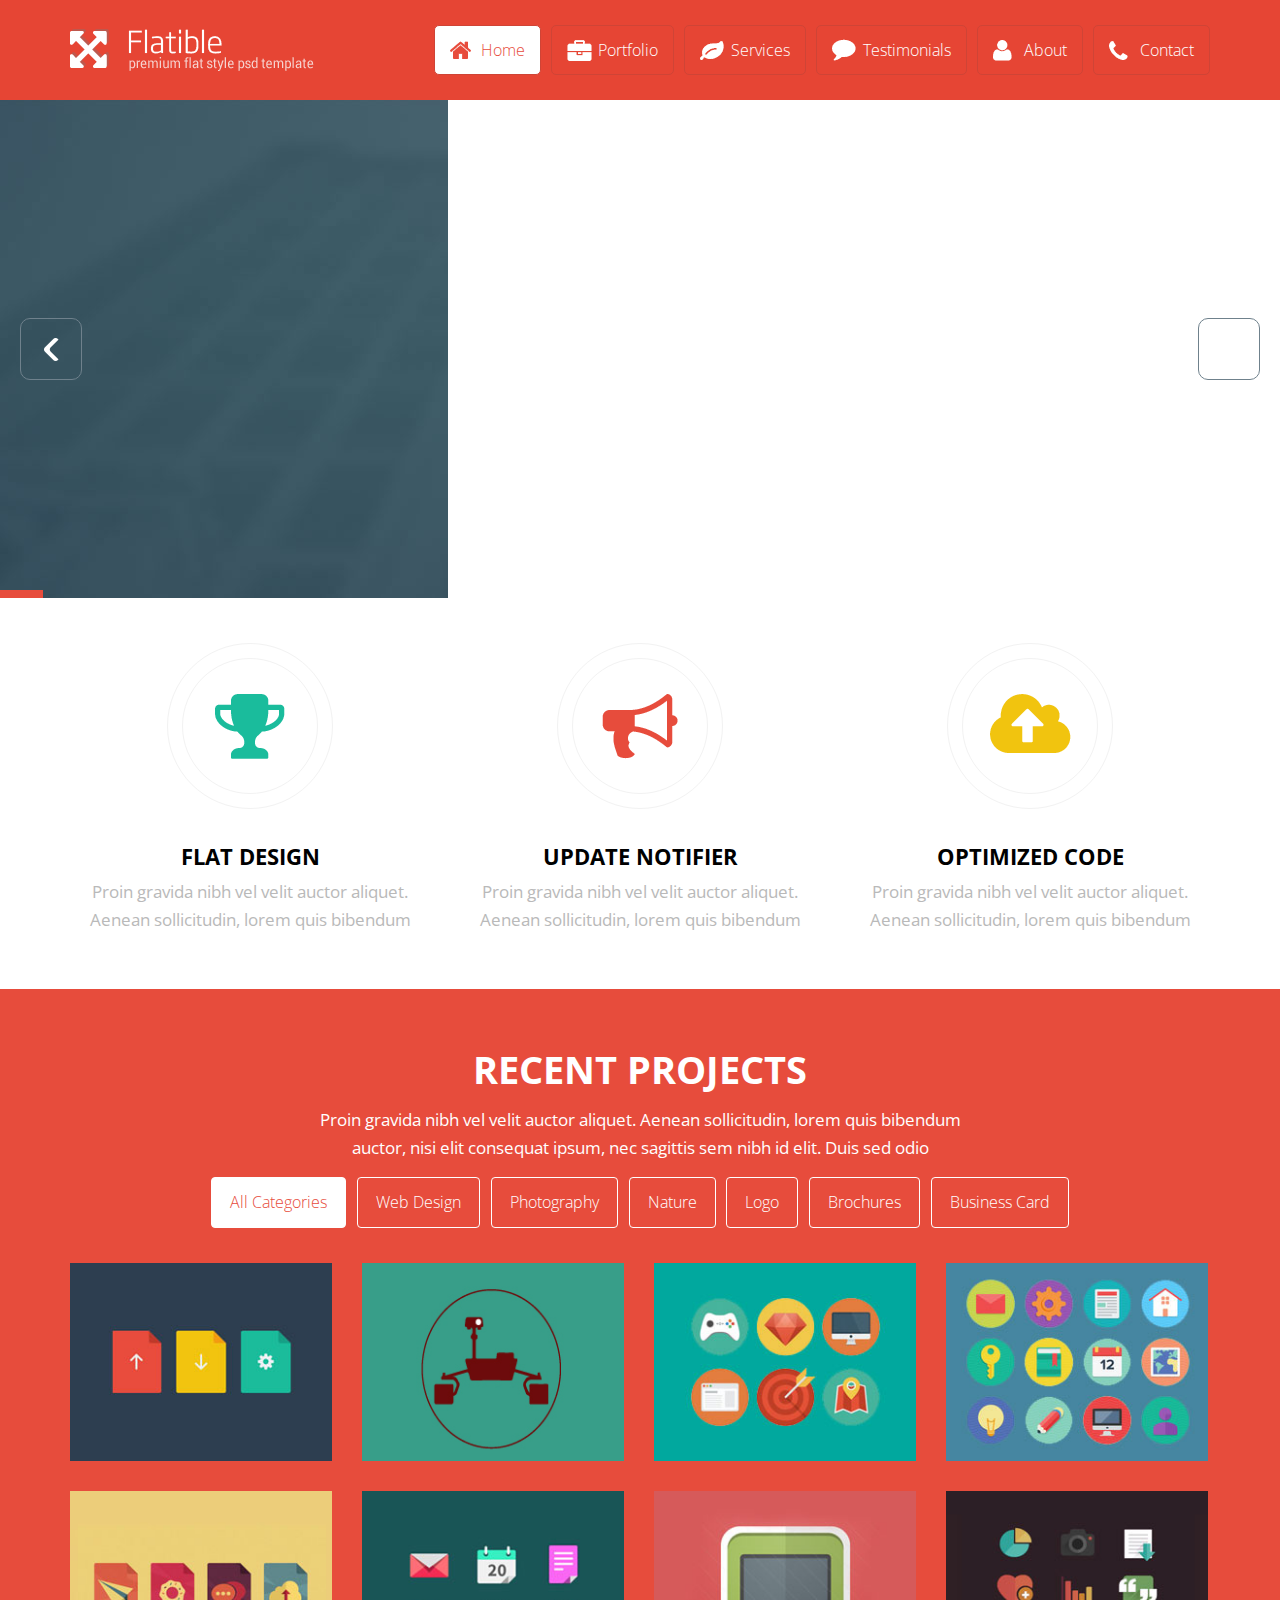
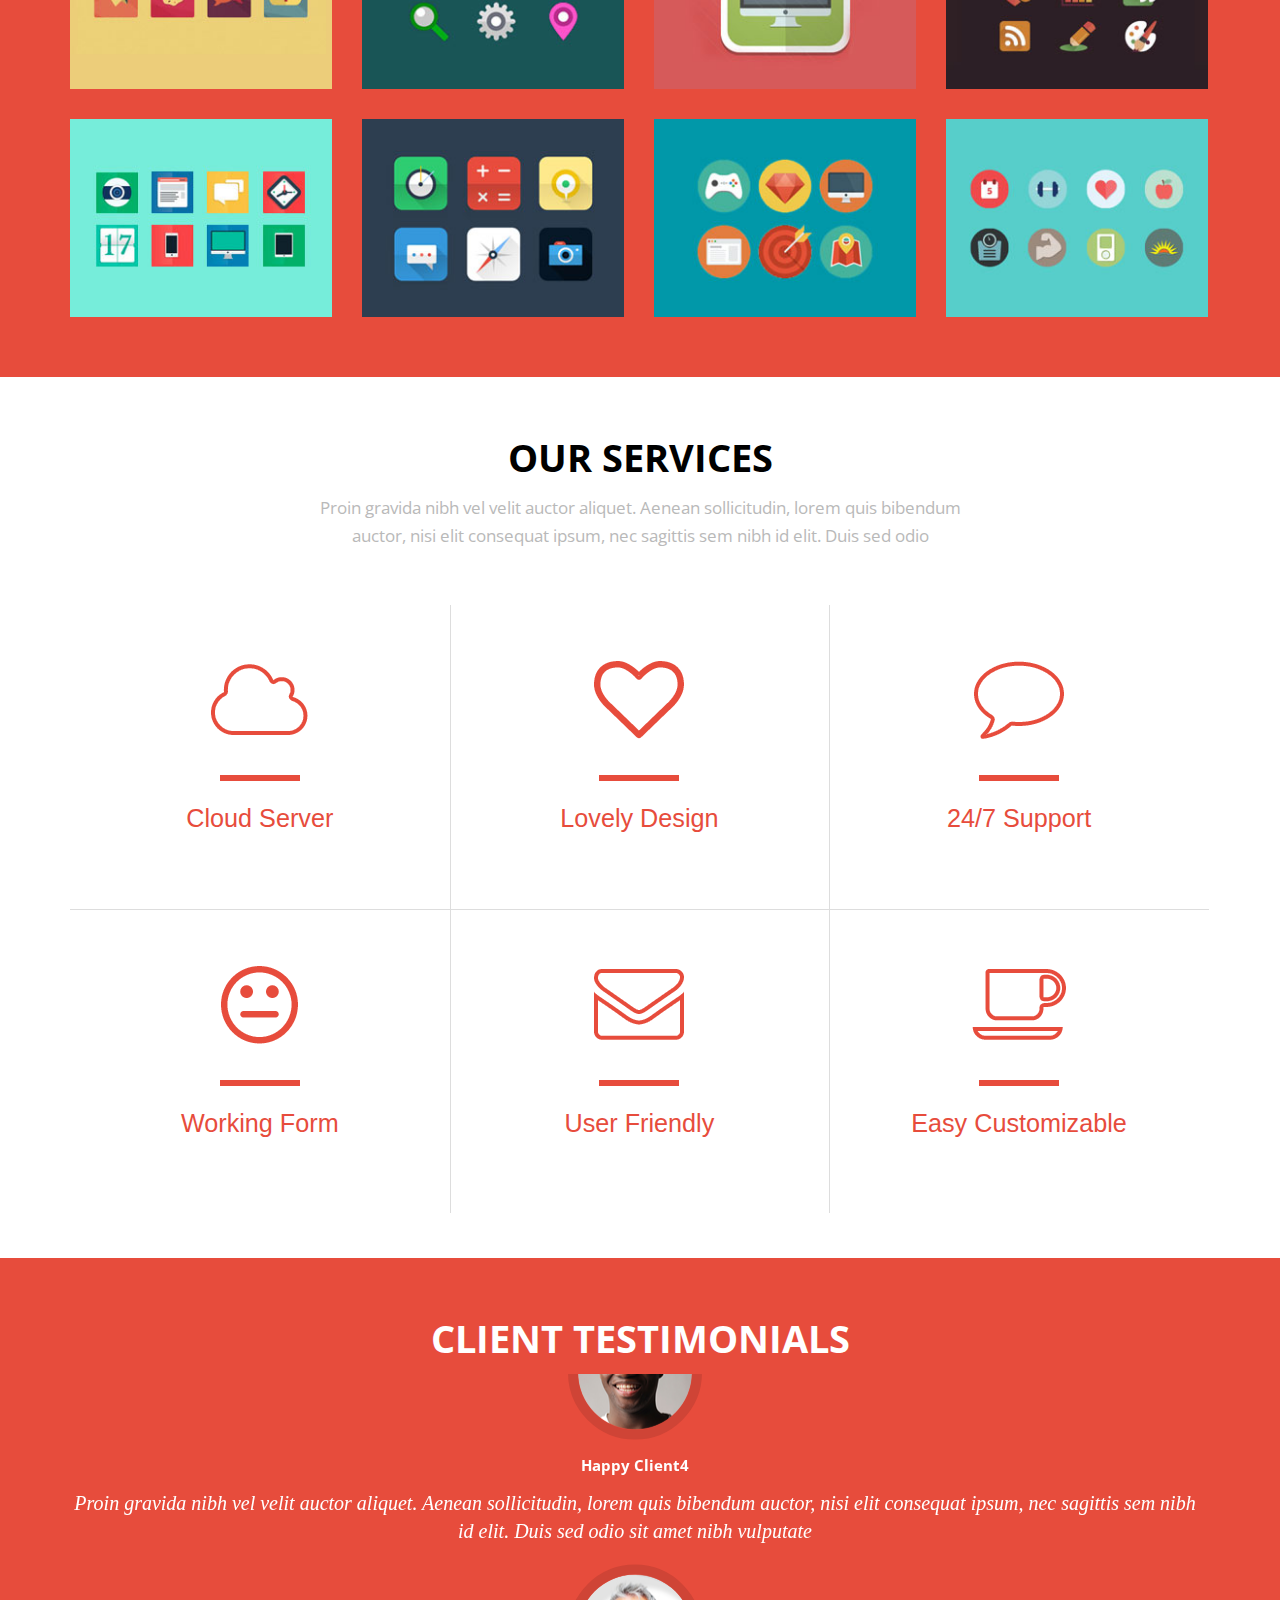
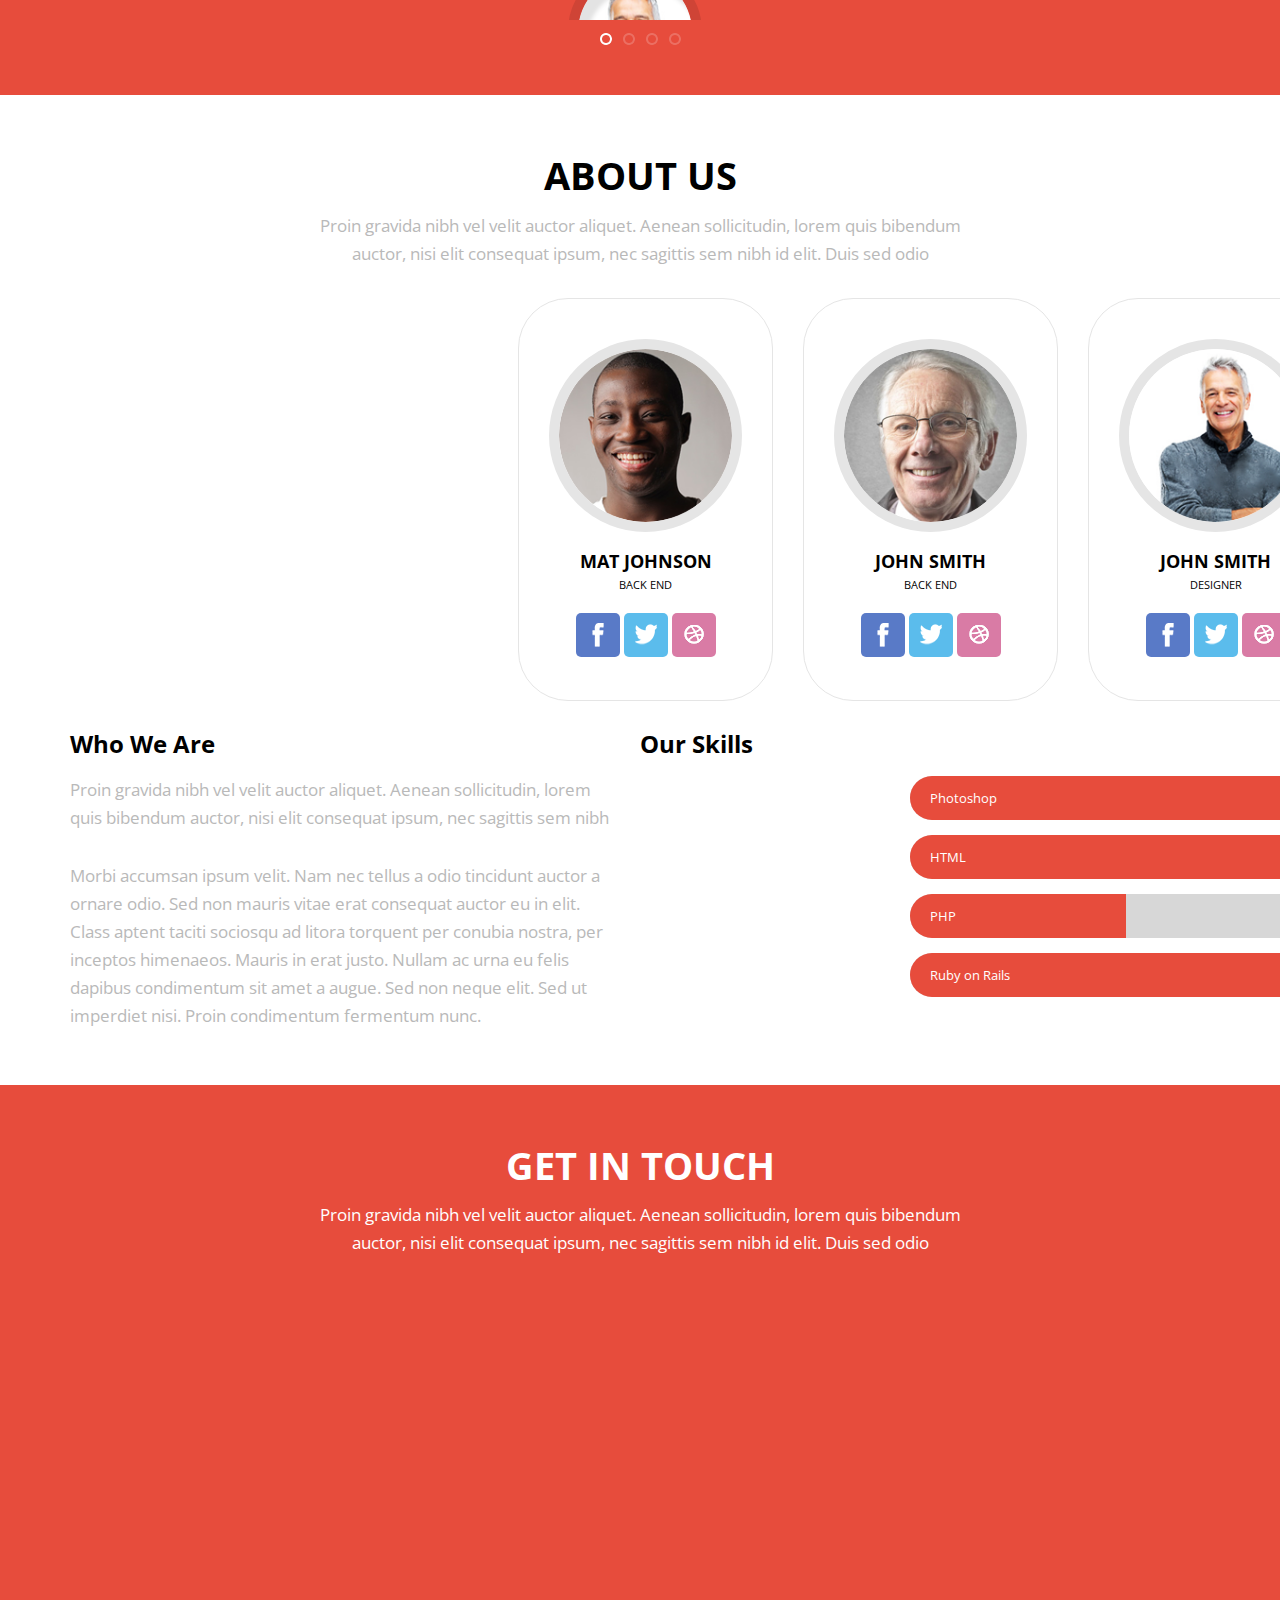
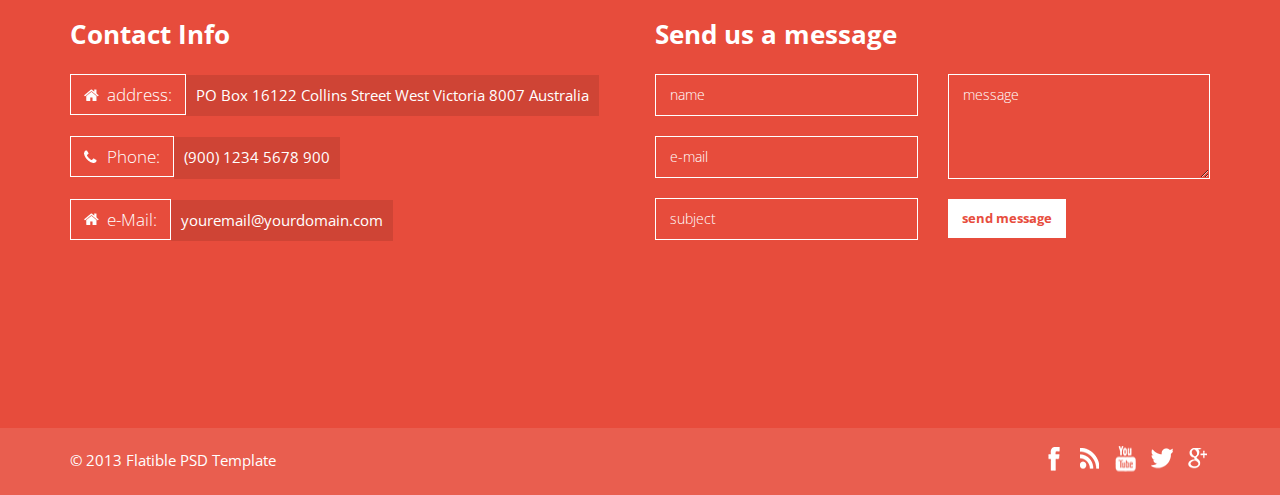
<file: skin02.html>
<!doctype html>
<!--[if lt IE 7 ]> <html lang="en" class="no-js ie6"> <![endif]-->
<!--[if IE 7 ]>    <html lang="en" class="no-js ie7"> <![endif]-->
<!--[if IE 8 ]>    <html lang="en" class="no-js ie8"> <![endif]-->
<!--[if IE 9 ]>    <html lang="en" class="no-js ie9"> <![endif]-->
<!--[if (gt IE 9)|!(IE)]><!-->
<html lang="en" class="no-js">
<!--<![endif]-->
<head>
	<title>Flatible</title>

	<meta charset="utf-8" />
	<meta http-equiv="X-UA-Compatible" content="IE=edge,chrome=1" />
	<meta name="viewport" content="width=device-width, initial-scale=1, maximum-scale=1" />

	<link href='http://fonts.googleapis.com/css?family=Open+Sans:300italic,400italic,600italic,700italic,400,700,600,300' rel='stylesheet' type='text/css' />
	<link rel="stylesheet" href="css/bootstrap.css" type="text/css" media="screen" />
	<link rel="stylesheet" href="css/magnific-popup.css" type="text/css" media="screen" />
	<link rel="stylesheet" href="css/flexslider.css" type="text/css" media="screen" />
	<link rel="stylesheet" href="css/jquery.bxslider.css" type="text/css" media="screen" />

    <!-- REVOLUTION BANNER CSS SETTINGS -->
    <link rel="stylesheet" type="text/css" href="css/fullwidth.css" media="screen" />
	<link rel="stylesheet" type="text/css" href="css/settings.css" media="screen" />

	<link rel="stylesheet" href="css/style.css" type="text/css" media="screen" />
	<link rel="stylesheet" href="css/responsive.css" type="text/css" media="screen" />


	<script type="text/javascript" src="js/jquery.min.js"></script>
	<script type="text/javascript" src="js/bootstrap.js"></script>
	<script type="text/javascript" src="js/jquery.imagesloaded.min.js"></script>
  	<script type="text/javascript" src="js/jquery.isotope.min.js"></script>
	<script type="text/javascript" src="js/jquery.magnific-popup.min.js"></script>
	<script type="text/javascript" src="js/jquery.flexslider.js"></script>
	<script type="text/javascript" src="js/jquery.bxslider.min.js"></script>
  	<script type="text/javascript" src="http://maps.google.com/maps/api/js?sensor=false"></script>
	<script type="text/javascript" src="js/gmap3.min.js"></script>

     <!-- jQuery KenBurn Slider  -->
    <script type="text/javascript" src="js/jquery.themepunch.revolution.min.js"></script>
	<script type="text/javascript" src="js/script.js"></script>
	
	
<meta http-equiv="Content-Type" content="text/html; charset=utf-8" /></head>
<body>

	<!-- Container
		    ================================================== -->
	<div id="container" class="skin2">

		<!-- Header
		    ================================================== -->
		<header class="clearfix">
			<!-- Static navbar -->
			<div class="navbar navbar-default navbar-fixed-top">
				<div class="container">
					<div class="navbar-header">
						<button type="button" class="navbar-toggle" data-toggle="collapse" data-target=".navbar-collapse">
							<span class="icon-bar"></span>
							<span class="icon-bar"></span>
							<span class="icon-bar"></span>
						</button>
						<a class="navbar-brand" href="#"><img alt="" src="images/skin2/logo.png" /></a>
					</div>
					<div class="navbar-collapse collapse">
						<ul class="nav navbar-nav navbar-right">
							<li><a class="home-nav active" href="#home">Home</a></li>
							<li><a class="portfolio-nav" href="#portfolio">Portfolio</a></li>
							<li><a class="services-nav" href="#services">Services</a></li>
							<li><a class="testimonials-nav" href="#testimonials">Testimonials</a></li>
							<li><a class="about-nav" href="#about">About</a></li>
							<li><a class="contact-nav" href="#contact">Contact</a></li>
						</ul>
					</div>
				</div>
			</div>
		</header>
		<!-- End Header -->

		<!-- home-section 
			================================================== -->
		<div class="section">
			<div id="home">
				<div id="slider">
					<!--
					#################################
						- THEMEPUNCH BANNER -
					#################################
					-->

					<div class="fullwidthbanner-container">
						<div class="fullwidthbanner">
							<ul>
								<!-- THE FIRST SLIDE -->
								<li data-transition="3dcurtain-vertical" data-slotamount="10" data-masterspeed="300">
									<!-- THE MAIN IMAGE IN THE FIRST SLIDE -->
									<img src="upload/slide1.jpg" />

									<!-- THE CAPTIONS IN THIS SLDIE -->
									<div class="caption large_text sfb" data-x="15" data-y="100" data-speed="600" data-start="1200" data-easing="easeOutExpo" data-end="7000" data-endspeed="300" data-endeasing="easeInSine">Hello and welcome to <span style="color: #ffd83d; font-weight: 700"> Flatible</span></div>

									<div class="caption big_white sft stt" data-x="15" data-y="140" data-speed="500" data-start="1400" data-easing="easeOutExpo" data-end="7100" data-endspeed="300" data-endeasing="easeInSine">this is a flat-style single page design for your cool company</div>

									<div class="caption randomrotate" data-x="15" data-y="192" data-speed="600" data-start="1600" data-easing="easeOutExpo" data-end="7300" data-endspeed="300" data-endeasing="easeInSine"><img src="images/slider-icons/slider-icon1.png" alt="Image 2" /></div>

									<div class="caption randomrotate" data-x="145" data-y="192" data-speed="600" data-start="1800" data-easing="easeOutExpo" data-end="7400" data-endspeed="300" data-endeasing="easeInSine"><img src="images/slider-icons/slider-icon2.png" alt="Image 3" /></div>

									<div class="caption randomrotate" data-x="275" data-y="192" data-speed="600" data-start="2000" data-easing="easeOutExpo" data-end="7500" data-endspeed="300" data-endeasing="easeInSine"><img src="images/slider-icons/slider-icon3.png" alt="Image 4" /></div>

									<div class="caption randomrotate" data-x="415" data-y="192" data-speed="600" data-start="2300" data-easing="easeOutExpo" data-end="7600" data-endspeed="300" data-endeasing="easeInSine"><img src="images/slider-icons/slider-icon4.png" alt="Image 5" /></div>

									<div class="caption randomrotate" data-x="560" data-y="300" data-speed="600" data-start="2700" data-easing="easeOutExpo" data-end="7800" data-endspeed="300" data-endeasing="easeInSine"><img src="images/slider-icons/arrow-big.png" alt="Image 6" /></div>

									<div class="caption randomrotate" data-x="660" data-y="290" data-speed="700" data-start="3000" data-easing="easeOutExpo" data-end="7900" data-endspeed="300" data-endeasing="easeInSine"><img src="images/slider-icons/arrow-middle.png" alt="Image 7" /></div>

									<div class="caption randomrotate" data-x="713" data-y="265" data-speed="600" data-start="3300" data-easing="easeOutExpo" data-end="8000" data-endspeed="300" data-endeasing="easeInSine"><img src="images/slider-icons/arrow-small.png" alt="Image 8" /></div>

									<div class="caption randomrotate" data-x="785" data-y="117" data-speed="800" data-start="3700" data-easing="easeOutExpo" data-end="8300" data-endspeed="300" data-endeasing="easeInSine"><img src="images/slider-icons/ipad.png" alt="Image 9" /></div>

									<div class="caption randomrotate" data-x="820" data-y="145" data-speed="600" data-start="4000" data-easing="easeOutExpo" data-end="8300" data-endspeed="300" data-endeasing="easeInSine"><img src="upload/photo-ipad.jpg" alt="Image 10" /></div>
								</li>
								<!-- THE second SLIDE -->
								<li data-transition="papercut" data-slotamount="15" data-masterspeed="300">
									<!-- THE MAIN IMAGE IN THE second SLIDE -->
									<img src="upload/slide1.jpg" />

									<!-- THE CAPTIONS IN THIS SLDIE -->
									<div class="caption large_text sfb" data-x="15" data-y="100" data-speed="600" data-start="1200" data-easing="easeOutExpo" data-end="7000" data-endspeed="300" data-endeasing="easeInSine">Flat Style <span style="color: #ffd83d; font-weight: 700">  Design</span></div>

									<div class="caption big_white sft stt" data-x="15" data-y="140" data-speed="500" data-start="1400" data-easing="easeOutExpo" data-end="7100" data-endspeed="300" data-endeasing="easeInSine">lorem ipsum dolor sit amet nunc gravida ipsum neon</div>

									<div class="caption randomrotate" data-x="15" data-y="192" data-speed="600" data-start="1600" data-easing="easeOutExpo" data-end="7300" data-endspeed="300" data-endeasing="easeInSine"><img src="images/slider-icons/slider-icon5.png" alt="Image 2" /></div>

									<div class="caption randomrotate" data-x="128" data-y="192" data-speed="600" data-start="1800" data-easing="easeOutExpo" data-end="7400" data-endspeed="300" data-endeasing="easeInSine"><img src="images/slider-icons/slider-icon6.png" alt="Image 3" /></div>

									<div class="caption randomrotate" data-x="240" data-y="192" data-speed="600" data-start="2000" data-easing="easeOutExpo" data-end="7500" data-endspeed="300" data-endeasing="easeInSine"><img src="images/slider-icons/slider-icon7.png" alt="Image 4" /></div>

									<div class="caption randomrotate" data-x="352" data-y="192" data-speed="600" data-start="2300" data-easing="easeOutExpo" data-end="7600" data-endspeed="300" data-endeasing="easeInSine"><img src="images/slider-icons/slider-icon8.png" alt="Image 5" /></div>

									<div class="caption randomrotate" data-x="465" data-y="192" data-speed="600" data-start="2600" data-easing="easeOutExpo" data-end="7700" data-endspeed="300" data-endeasing="easeInSine"><img src="images/slider-icons/slider-icon9.png" alt="Image 5" /></div>

									<div class="caption randomrotate" data-x="650" data-y="75" data-speed="800" data-start="3200" data-easing="easeOutExpo" data-end="8000" data-endspeed="300" data-endeasing="easeInSine"><img src="images/slider-icons/mac.png" alt="Image 9" /></div>

									<div class="caption randomrotate" data-x="669" data-y="93" data-speed="600" data-start="3700" data-easing="easeOutExpo" data-end="8100" data-endspeed="300" data-endeasing="easeInSine"><img src="upload/photo-mac.jpg" alt="Image 10" /></div>
								</li>
								<!-- THE third SLIDE -->
								<li data-transition="turnoff" data-slotamount="1" data-masterspeed="300">
									<!-- THE MAIN IMAGE IN THE third SLIDE -->
									<img src="upload/slide1.jpg" />

									<div class="caption randomrotate" data-x="225" data-y="130" data-speed="600" data-start="800" data-easing="easeOutExpo" data-end="7300" data-endspeed="300" data-endeasing="easeInSine"><img src="images/slider-icons/slider-icon10.png" alt="Image 2" /></div>

									<div class="caption randomrotate" data-x="360" data-y="130" data-speed="600" data-start="1100" data-easing="easeOutExpo" data-end="7400" data-endspeed="300" data-endeasing="easeInSine"><img src="images/slider-icons/slider-icon11.png" alt="Image 3" /></div>

									<div class="caption randomrotate" data-x="488" data-y="130" data-speed="600" data-start="1400" data-easing="easeOutExpo" data-end="7500" data-endspeed="300" data-endeasing="easeInSine"><img src="images/slider-icons/slider-icon12.png" alt="Image 4" /></div>

									<div class="caption randomrotate" data-x="615" data-y="130" data-speed="600" data-start="1700" data-easing="easeOutExpo" data-end="7600" data-endspeed="300" data-endeasing="easeInSine"><img src="images/slider-icons/slider-icon13.png" alt="Image 5" /></div>

									<div class="caption randomrotate" data-x="750" data-y="130" data-speed="600" data-start="2000" data-easing="easeOutExpo" data-end="7700" data-endspeed="300" data-endeasing="easeInSine"><img src="images/slider-icons/slider-icon14.png" alt="Image 5" /></div>

									<div class="caption randomrotate" data-x="877" data-y="130" data-speed="600" data-start="2300" data-easing="easeOutExpo" data-end="7700" data-endspeed="300" data-endeasing="easeInSine"><img src="images/slider-icons/slider-icon15.png" alt="Image 5" /></div>

									<!-- THE CAPTIONS IN THIS SLDIE -->
									<div class="caption large_text sfb" data-x="350" data-y="260" data-speed="600" data-start="3000" data-easing="easeOutExpo" data-end="8000" data-endspeed="300" data-endeasing="easeInSine">Clean code &#38; Well <span style="color: #ffd83d; font-weight: 700"> Documented</span></div>

									<div class="caption big_white sft stt" data-x="427" data-y="296" data-speed="500" data-start="3400" data-easing="easeOutExpo" data-end="8100" data-endspeed="300" data-endeasing="easeInSine">Flatible is very easy to use & Customize</div>

									<div class="caption lfr medium_text" data-x="532" data-y="350" data-speed="600" data-start="3800" data-easing="easeOutExpo" data-end="8200" data-endspeed="300" data-endeasing="easeInSine"><a href="#">Learn More</a></div>
								</li>
							</ul>
							<div class="tp-bannertimer tp-bottom"></div>
						</div>
					</div>
				</div>
				
				<div class="home-posts">
					<div class="container">
						<div class="row">
							<div class="col-md-4 home-post">
								<a class="green" href="#"><img alt="" src="images/icon1.png" /></a>
								<h2>Flat Design</h2>
								<p>Proin gravida nibh vel velit auctor aliquet. Aenean sollicitudin, lorem quis bibendum</p>
							</div>
							<div class="col-md-4 home-post">
								<a class="red" href="#"><img alt="" src="images/icon2.png" /></a>
								<h2>Update Notifier</h2>
								<p>Proin gravida nibh vel velit auctor aliquet. Aenean sollicitudin, lorem quis bibendum</p>
							</div>
							<div class="col-md-4 home-post">
								<a class="yellow" href="#"><img alt="" src="images/icon3.png" /></a>
								<h2>Optimized Code</h2>
								<p>Proin gravida nibh vel velit auctor aliquet. Aenean sollicitudin, lorem quis bibendum</p>
							</div>
						</div>
					</div>
				</div>
			</div>
		</div>
		<!-- End home -->


		<!-- portfolio-section 
			================================================== -->
		<div class="section">
			<div id="portfolio" class="bg-color">
				<div class="container">
					<div class="title-section">
						<h1>Recent Projects</h1>
						<p>Proin gravida nibh vel velit auctor aliquet. Aenean sollicitudin, lorem quis bibendum auctor, nisi elit consequat ipsum, nec sagittis sem nibh id elit. Duis sed odio</p>
					</div>
					<ul class="filter">
						<li><a href="#" class="active" data-filter="*">All Categories</a></li>
						<li><a href="#" data-filter=".web-design">Web Design</a></li>
						<li><a href="#" data-filter=".photography">Photography</a></li>
						<li><a href="#" data-filter=".nature">Nature</a></li>
						<li><a href="#" data-filter=".logo">Logo</a></li>
						<li><a href="#" data-filter=".brochures">Brochures</a></li>
						<li><a href="#" data-filter=".business-card">Business Card</a></li>
					</ul>

					<div class="projects-container">
						<div class="project-post web-design nature logo">
							<img alt="" src="upload/1.jpg" />
							<div class="project-content">
								<div class="inner-project">
									<h3>Useful Seo Icons</h3>
									<span>flat icons</span>
									<a class="link-project" href="#first-popup">view project</a>								
								</div>							
							</div>
						</div>
						<div class="project-post nature photography business-card">
							<img alt="" src="upload/2.jpg" />
							<div class="project-content">
								<div class="inner-project">
									<h3>Useful Seo Icons</h3>
									<span>flat icons</span>
									<a class="link-project" href="#first-popup">view project</a>								
								</div>						
							</div>
						</div>
						<div class="project-post web-design photography">
							<img alt="" src="upload/3.jpg" />
							<div class="project-content">
								<div class="inner-project">
									<h3>Useful Seo Icons</h3>
									<span>flat icons</span>
									<a class="link-project" href="#first-popup">view project</a>								
								</div>							
							</div>
						</div>
						<div class="project-post logo brochures business-card">
							<img alt="" src="upload/4.jpg" />
							<div class="project-content">
								<div class="inner-project">
									<h3>Useful Seo Icons</h3>
									<span>flat icons</span>
									<a class="link-project" href="#first-popup">view project</a>								
								</div>							
							</div>
						</div>
						<div class="project-post photography logo business-card">
							<img alt="" src="upload/5.jpg" />
							<div class="project-content">
								<div class="inner-project">
									<h3>Useful Seo Icons</h3>
									<span>flat icons</span>
									<a class="link-project" href="#first-popup">view project</a>								
								</div>							
							</div>
						</div>
						<div class="project-post web-design nature">
							<img alt="" src="upload/6.jpg" />
							<div class="project-content">
								<div class="inner-project">
									<h3>Useful Seo Icons</h3>
									<span>flat icons</span>
									<a class="link-project" href="#first-popup">view project</a>								
								</div>							
							</div>
						</div>
						<div class="project-post web-design logo">
							<img alt="" src="upload/7.jpg" />
							<div class="project-content">
								<div class="inner-project">
									<h3>Useful Seo Icons</h3>
									<span>flat icons</span>
									<a class="link-project" href="#first-popup">view project</a>								
								</div>							
							</div>
						</div>
						<div class="project-post photography brochures">
							<img alt="" src="upload/8.jpg" />
							<div class="project-content">
								<div class="inner-project">
									<h3>Useful Seo Icons</h3>
									<span>flat icons</span>
									<a class="link-project" href="#first-popup">view project</a>								
								</div>							
							</div>
						</div>
						<div class="project-post web-design nature business-card">
							<img alt="" src="upload/9.jpg" />
							<div class="project-content">
								<div class="inner-project">
									<h3>Useful Seo Icons</h3>
									<span>flat icons</span>
									<a class="link-project" href="#first-popup">view project</a>								
								</div>							
							</div>
						</div>
						<div class="project-post web-design photography">
							<img alt="" src="upload/10.jpg" />
							<div class="project-content">
								<div class="inner-project">
									<h3>Useful Seo Icons</h3>
									<span>flat icons</span>
									<a class="link-project" href="#first-popup">view project</a>								
								</div>							
							</div>
						</div>
						<div class="project-post logo brochures business-card">
							<img alt="" src="upload/11.jpg" />
							<div class="project-content">
								<div class="inner-project">
									<h3>Useful Seo Icons</h3>
									<span>flat icons</span>
									<a class="link-project" href="#first-popup">view project</a>								
								</div>							
							</div>
						</div>
						<div class="project-post brochures business-card">
							<img alt="" src="upload/12.jpg" />
							<div class="project-content">
								<div class="inner-project">
									<h3>Useful Seo Icons</h3>
									<span>flat icons</span>
									<a class="link-project" href="#first-popup">view project</a>								
								</div>							
							</div>
						</div>
					</div>
				</div>
			</div>			
		</div>
		<!-- End portfolio -->


		<!-- services-section 
			================================================== -->
		<div class="section">
			<div id="services">
				<div class="container">
					<div class="title-section">
						<h1>Our Services</h1>
						<p>Proin gravida nibh vel velit auctor aliquet. Aenean sollicitudin, lorem quis bibendum auctor, nisi elit consequat ipsum, nec sagittis sem nibh id elit. Duis sed odio</p>
					</div>
					<ul class="cbp-ig-grid">
						<li>
							<a href="#">
								<span class="cbp-ig-icon cbp-ig-icon-cloud"></span>
								<h3 class="cbp-ig-title">Cloud Server</h3>
							</a>
						</li>
						<li>
							<a href="#">
								<span class="cbp-ig-icon cbp-ig-icon-lovely"></span>
								<h3 class="cbp-ig-title">Lovely Design</h3>
							</a>
						</li>
						<li>
							<a href="#">
								<span class="cbp-ig-icon cbp-ig-icon-support"></span>
								<h3 class="cbp-ig-title">24/7 Support</h3>
							</a>
						</li>
						<li>
							<a href="#">
								<span class="cbp-ig-icon cbp-ig-icon-form"></span>
								<h3 class="cbp-ig-title">Working Form</h3>
							</a>
						</li>
						<li>
							<a href="#">
								<span class="cbp-ig-icon cbp-ig-icon-friendly"></span>
								<h3 class="cbp-ig-title">User Friendly</h3>
							</a>
						</li>
						<li>
							<a href="#">
								<span class="cbp-ig-icon cbp-ig-icon-coustomizable"></span>
								<h3 class="cbp-ig-title">Easy Customizable</h3>
							</a>
						</li>
					</ul>
				</div>
			</div>			
		</div>
		<!-- End services -->

		<!-- testimonials-section 
			================================================== -->
		<div class="section">
			<div id="testimonials" class="bg-color">
				<div class="container">
					<div class="title-section">
						<h1>Client Testimonials</h1>
					</div>

					<ul class="bxslider">
						<li>
							<p>Proin gravida nibh vel velit auctor aliquet. Aenean sollicitudin, lorem quis bibendum auctor, nisi elit consequat ipsum, nec sagittis sem nibh id elit. Duis sed odio sit amet nibh vulputate </p>
							<img alt="" src="images/image1.png" />
							<span>Happy Client</span>
						</li>
						<li>
							<p>Proin gravida nibh vel velit auctor aliquet. Aenean sollicitudin, lorem quis bibendum auctor, nisi elit consequat ipsum, nec sagittis sem nibh id elit.</p>
							<img alt="" src="images/image2.png" />
							<span>Happy Client2</span>
						</li>
						<li>
							<p>Proin gravida nibh vel velit auctor aliquet. Aenean sollicitudin, lorem quis bibendum auctor, nisi elit consequat ipsum, nec sagittis sem nibh id elit. Duis sed odio sit amet nibh vulputate </p>
							<img alt="" src="images/image1.png" />
							<span>Happy Client3</span>
						</li>
						<li>
							<p>Proin gravida nibh vel velit auctor aliquet. Aenean sollicitudin, lorem quis bibendum auctor, nisi elit consequat ipsum, nec sagittis sem nibh id elit.</p>
							<img alt="" src="images/image2.png" />
							<span>Happy Client4</span>
						</li>
					</ul>
				</div>
			</div>
		</div>
		<!-- End testimonials -->

		<!-- about-section 
			================================================== -->
		<div class="section">
			<div id="about">
				<div class="container">
					<div class="title-section">
						<h1>About Us</h1>
						<p>Proin gravida nibh vel velit auctor aliquet. Aenean sollicitudin, lorem quis bibendum auctor, nisi elit consequat ipsum, nec sagittis sem nibh id elit. Duis sed odio</p>
					</div>
					<div class="row team">
						<div class="col-md-3">
							<div class="team-member">
								<img alt="" src="images/team-member1.png" />
								<div class="team-cont">
									<h3>Mat Johnson</h3>
									<span>Back End</span>
									<ul class="social">
										<li><a class="fb" href="#"></a></li>
										<li><a class="twi" href="#"></a></li>
										<li><a class="drib" href="#"></a></li>
									</ul>
								</div>
							</div>
						</div>
						<div class="col-md-3">
							<div class="team-member">
								<img alt="" src="images/team-member2.png" />
								<div class="team-cont">
									<h3>John Smith</h3>
									<span>Back End</span>
									<ul class="social">
										<li><a class="fb" href="#"></a></li>
										<li><a class="twi" href="#"></a></li>
										<li><a class="drib" href="#"></a></li>
									</ul>
								</div>
							</div>
						</div>
						<div class="col-md-3">
							<div class="team-member">
								<img alt="" src="images/team-member3.png" />
								<div class="team-cont">
								<h3>John Smith</h3>
									<span>Designer</span>
									<ul class="social">
										<li><a class="fb" href="#"></a></li>
										<li><a class="twi" href="#"></a></li>
										<li><a class="drib" href="#"></a></li>
									</ul>
								</div>
							</div>
						</div>
						<div class="col-md-3">
							<div class="team-member">
								<img alt="" src="images/team-member4.png" />
								<div class="team-cont">
									<h3>Bob Roys</h3>
									<span>Menager</span>
									<ul class="social">
										<li><a class="fb" href="#"></a></li>
										<li><a class="twi" href="#"></a></li>
										<li><a class="drib" href="#"></a></li>
									</ul>
								</div>
							</div>
						</div>
					</div>

					<div class="row who-we-are">
						<div class="col-md-6">
							<h2>Who We are</h2>
							<p>Proin gravida nibh vel velit auctor aliquet. Aenean sollicitudin, lorem quis bibendum auctor, nisi elit consequat ipsum, nec sagittis sem nibh </p>
							<p>Morbi accumsan ipsum velit. Nam nec tellus a odio tincidunt auctor a ornare odio. Sed non  mauris vitae erat consequat auctor eu in elit. Class aptent taciti sociosqu ad litora torquent per conubia nostra, per inceptos himenaeos. Mauris in erat justo. Nullam ac urna eu felis dapibus condimentum sit amet a augue. Sed non neque elit. Sed ut imperdiet nisi. Proin condimentum fermentum nunc. </p>
						</div>

						<div class="col-md-6">
							<h2>Our Skills</h2>
							<div class="progres-bar">
								<div class="inner-progress photoshop">
									<span>Photoshop</span>
								</div>
							</div>
							<div class="progres-bar">
								<div class="inner-progress html">
									<span>HTML</span>
								</div>
							</div>
							<div class="progres-bar">
								<div class="inner-progress php">
									<span>PHP</span>
								</div>
							</div>
							<div class="progres-bar">
								<div class="inner-progress ruby">
									<span>Ruby on Rails</span>
								</div>
							</div>
						</div>
					</div>
				</div>
			</div>			
		</div>
		<!-- End about -->

		<!-- contact-section 
			================================================== -->
		<div class="section">
			<div id="contact" class="bg-color">
				<div class="container">
					<div class="title-section">
						<h1>Get in Touch</h1>
						<p>Proin gravida nibh vel velit auctor aliquet. Aenean sollicitudin, lorem quis bibendum auctor, nisi elit consequat ipsum, nec sagittis sem nibh id elit. Duis sed odio</p>
					</div>
				</div>
				<div class="map"></div>
				<div class="container">
					<div class="row contact-info">
						<div class="col-md-6">
							<h2>Contact Info</h2>
							<ul>
								<li><span class="label address">address:</span> <span class="label-information">PO Box 16122 Collins Street West Victoria 8007 Australia</span></li>
								<li><span class="label phone">Phone:</span> <span class="label-information">(900) 1234 5678 900</span></li>
								<li><span class="label e-mail">e-Mail:</span> <span class="label-information">youremail@yourdomain.com</span></li>
							</ul>
						</div>
						<div class="col-md-6">
							<h2>Send us a message</h2>
							<form id="contact-form" />
								<div class="row">
									<div class="col-md-6">
										<input name="name" id="name" type="text" placeholder="name" />
										<input name="mail" id="mail" type="text" placeholder="e-mail" />
										<input name="subject" id="subject" type="text" placeholder="subject" />
									</div>

									<div class="col-md-6">
										<textarea name="comment" id="comment" placeholder="message"></textarea>
										<input type="submit" id="submit_contact" value="send message" />
										<div id="msg" class="message"></div>
									</div>
								</div>
							</form>						
						</div>
					</div>					
				</div>
			</div>
		</div>
		<!-- End contact -->

		<!-- Footer
		    ================================================== -->
		<footer class="bg-color">
			<div class="inner-footer">
				<div class="container">
					<div class="row">
						<div class="col-md-7">
							<p>&copy; 2013 Flatible PSD Template</p>
						</div>
						<div class="col-md-5">
							<ul class="social-icons">
								<li><a class="facebook" href="#"></a></li>
								<li><a class="rss" href="#"></a></li>
								<li><a class="youtube" href="#"></a></li>
								<li><a class="twitter" href="#"></a></li>
								<li><a class="google" href="#"></a></li>
							</ul>
						</div>
					</div>
				</div>
			</div>
		</footer>
		<!-- End Footer -->

	</div>
	<!-- End Container -->
	
	<!-- Contents of project popup -->
	<div id="first-popup" class="mfp-hide white-popup">
		<div class="some-element">
			<div class="flexslider">
			    <ul class="slides">
					<li>
						<img alt="" src="upload/single-project/1.jpg" />
					</li>
					<li>
						<img alt="" src="upload/single-project/2.jpg" />
					</li>
					<li>
						<img alt="" src="upload/single-project/3.jpg" />
					</li>
				</ul>
			</div>
			<h2>Useful Seo Icons</h2>
			<p>Lorem ipsum dolor sit amet, consectetur adipisicing elit, sed do eiusmod
			tempor incididunt ut labore et dolore magna aliqua. Ut enim ad minim veniam,
			quis nostrud exercitation ullamco laboris nisi ut aliquip ex ea commodo
			consequat. Duis aute irure dolor in reprehenderit in voluptate velit esse
			cillum dolore eu fugiat nulla pariatur.</p>
			<p>Lorem ipsum dolor sit amet, consectetur adipisicing elit, sed do eiusmod
			tempor incididunt ut labore et dolore magna aliqua. Ut enim ad minim veniam,
			quis nostrud exercitation ullamco laboris nisi</p>
		</div>
		<p class="last-row">You can view the project <a href="#"> here</a></p>
	</div>

	<!--
	##############################
	 - ACTIVATE THE BANNER HERE -
	##############################
	-->
	<script type="text/javascript">

		var tpj=jQuery;
		tpj.noConflict();

		tpj(document).ready(function() {

		if (tpj.fn.cssOriginal!=undefined)
			tpj.fn.css = tpj.fn.cssOriginal;

			var api = tpj('.fullwidthbanner').revolution(
				{
					delay:9000,
					startwidth:1170,
					startheight:500,

					onHoverStop:"on",						// Stop Banner Timet at Hover on Slide on/off

					thumbWidth:100,							// Thumb With and Height and Amount (only if navigation Tyope set to thumb !)
					thumbHeight:50,
					thumbAmount:3,

					hideThumbs:0,
					navigationType:"no",				// bullet, thumb, none
					navigationArrows:"solo",				// nexttobullets, solo (old name verticalcentered), none

					navigationStyle:"round",				// round,square,navbar,round-old,square-old,navbar-old, or any from the list in the docu (choose between 50+ different item), custom


					navigationHAlign:"center",				// Vertical Align top,center,bottom
					navigationVAlign:"bottom",					// Horizontal Align left,center,right
					navigationHOffset:30,
					navigationVOffset:-40,

					soloArrowLeftHalign:"left",
					soloArrowLeftValign:"center",
					soloArrowLeftHOffset:20,
					soloArrowLeftVOffset:0,

					soloArrowRightHalign:"right",
					soloArrowRightValign:"center",
					soloArrowRightHOffset:20,
					soloArrowRightVOffset:0,

					touchenabled:"on",						// Enable Swipe Function : on/off


					stopAtSlide:-1,							// Stop Timer if Slide "x" has been Reached. If stopAfterLoops set to 0, then it stops already in the first Loop at slide X which defined. -1 means do not stop at any slide. stopAfterLoops has no sinn in this case.
					stopAfterLoops:-1,						// Stop Timer if All slides has been played "x" times. IT will stop at THe slide which is defined via stopAtSlide:x, if set to -1 slide never stop automatic

					hideCaptionAtLimit:0,					// It Defines if a caption should be shown under a Screen Resolution ( Basod on The Width of Browser)
					hideAllCaptionAtLilmit:0,				// Hide all The Captions if Width of Browser is less then this value
					hideSliderAtLimit:0,					// Hide the whole slider, and stop also functions if Width of Browser is less than this value


					fullWidth:"on",

					shadow:1								//0 = no Shadow, 1,2,3 = 3 Different Art of Shadows -  (No Shadow in Fullwidth Version !)

				});


				// TO HIDE THE ARROWS SEPERATLY FROM THE BULLETS, SOME TRICK HERE:
				// YOU CAN REMOVE IT FROM HERE TILL THE END OF THIS SECTION IF YOU DONT NEED THIS !
					api.bind("revolution.slide.onloaded",function (e) {


						jQuery('.tparrows').each(function() {
							var arrows=jQuery(this);

							var timer = setInterval(function() {

								if (arrows.css('opacity') == 1 && !jQuery('.tp-simpleresponsive').hasClass("mouseisover"))
								  arrows.fadeOut(300);
							},3000);
						})

						jQuery('.tp-simpleresponsive, .tparrows').hover(function() {
							jQuery('.tp-simpleresponsive').addClass("mouseisover");
							jQuery('body').find('.tparrows').each(function() {
								jQuery(this).fadeIn(300);
							});
						}, function() {
							if (!jQuery(this).hasClass("tparrows"))
								jQuery('.tp-simpleresponsive').removeClass("mouseisover");
						})
					});
				// END OF THE SECTION, HIDE MY ARROWS SEPERATLY FROM THE BULLETS
			});
	</script>
</body>
</html>
</file>
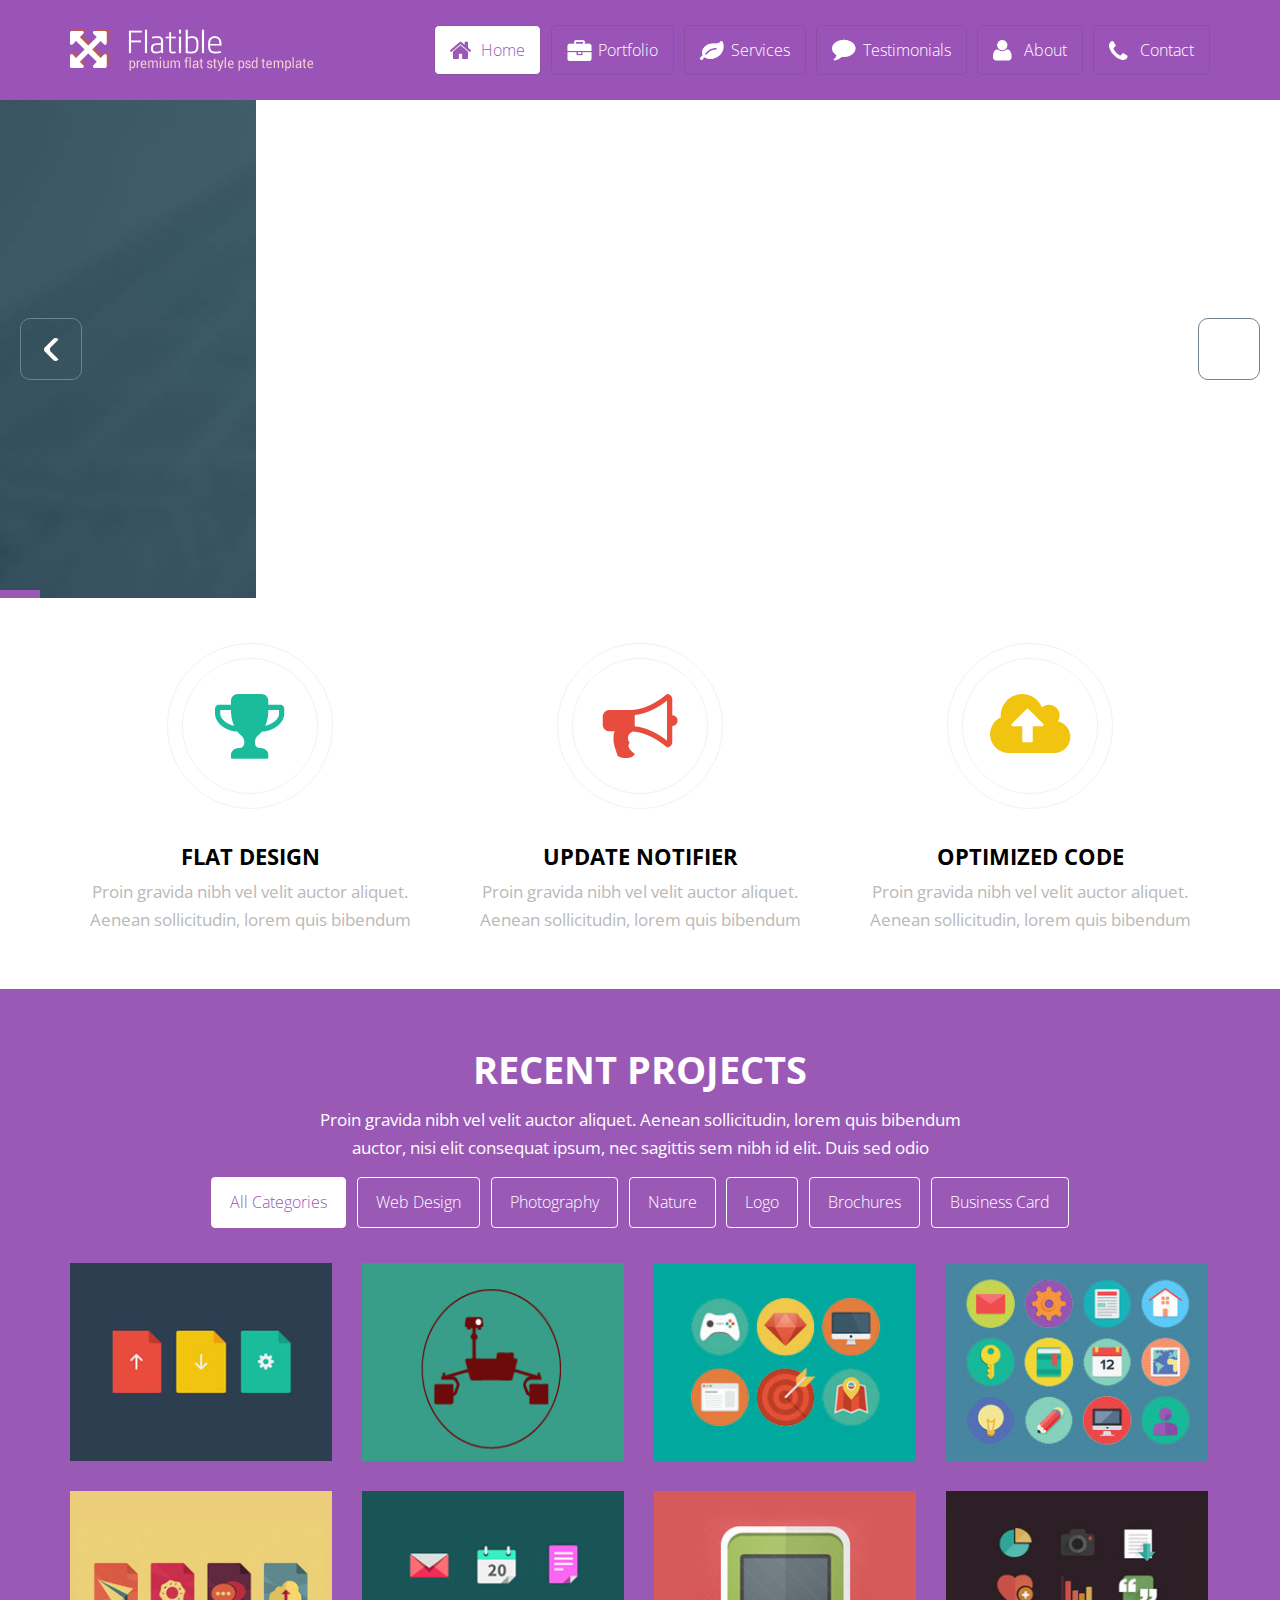
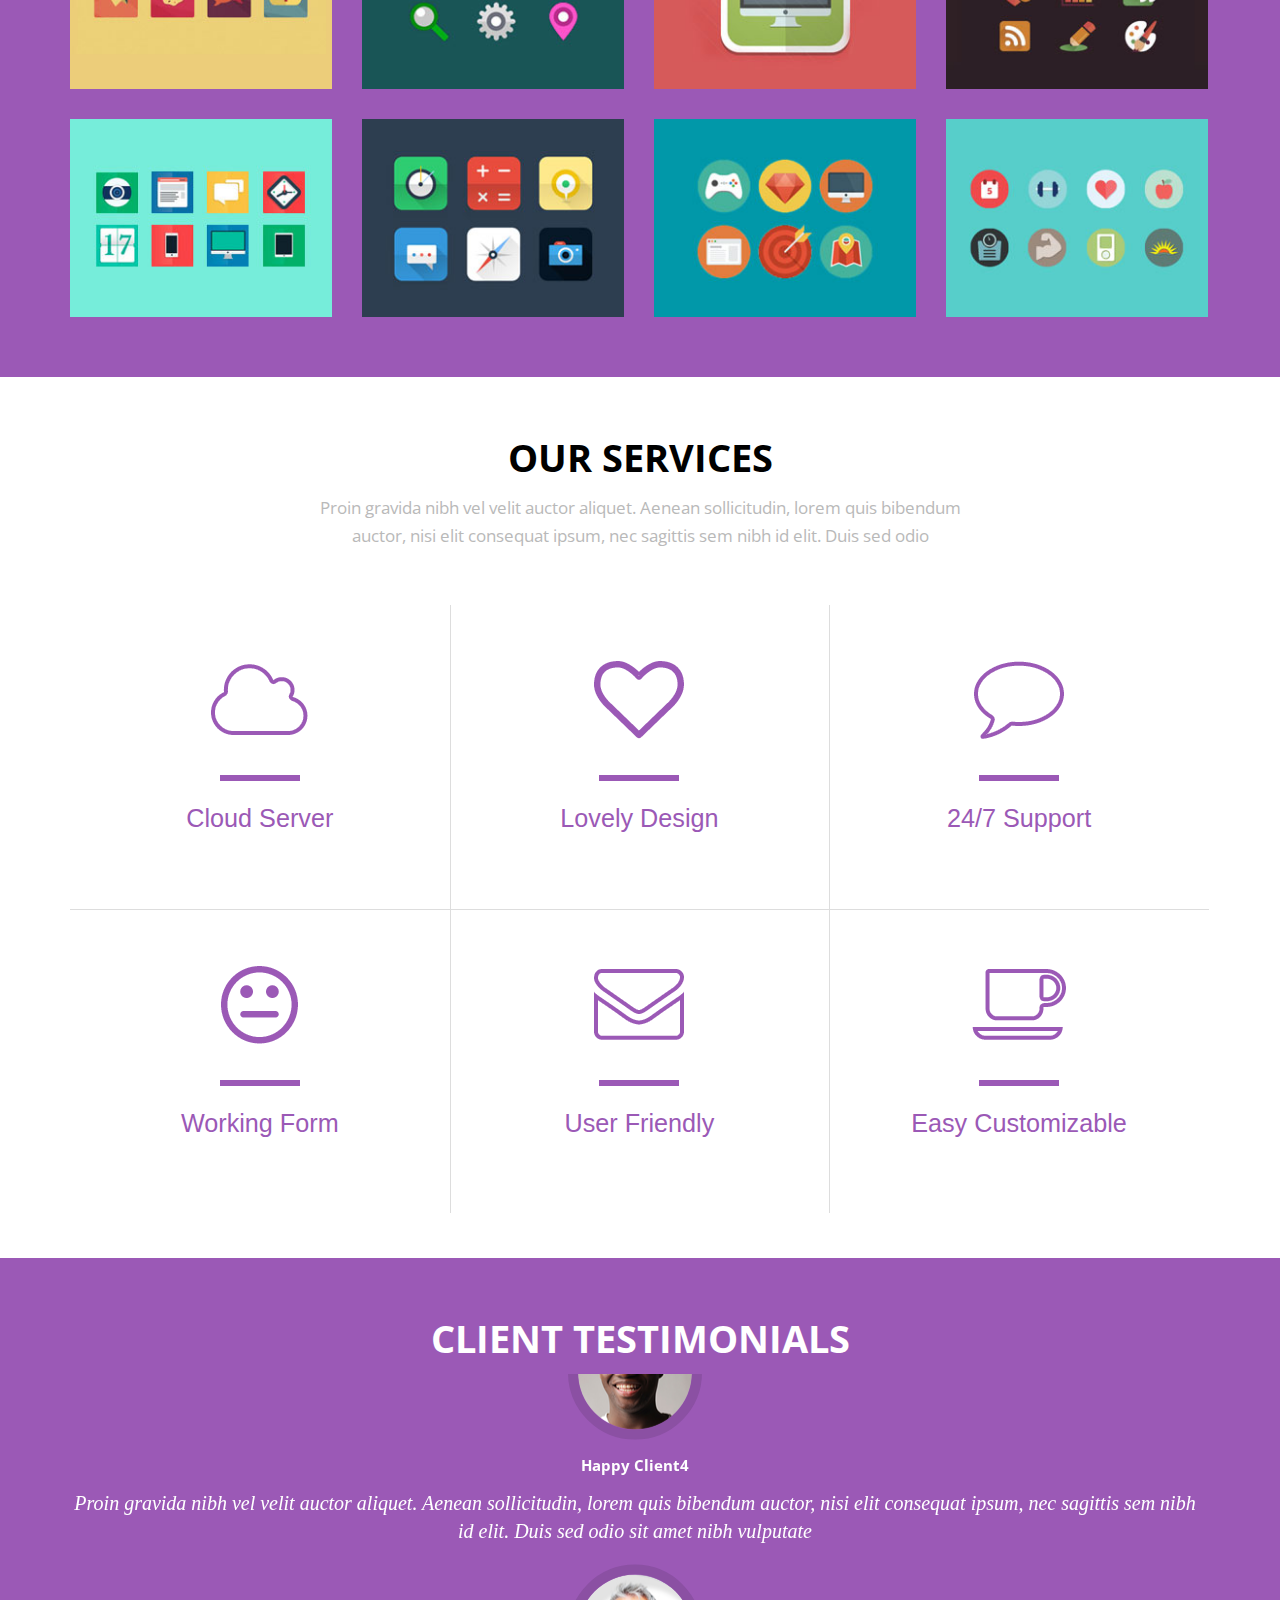
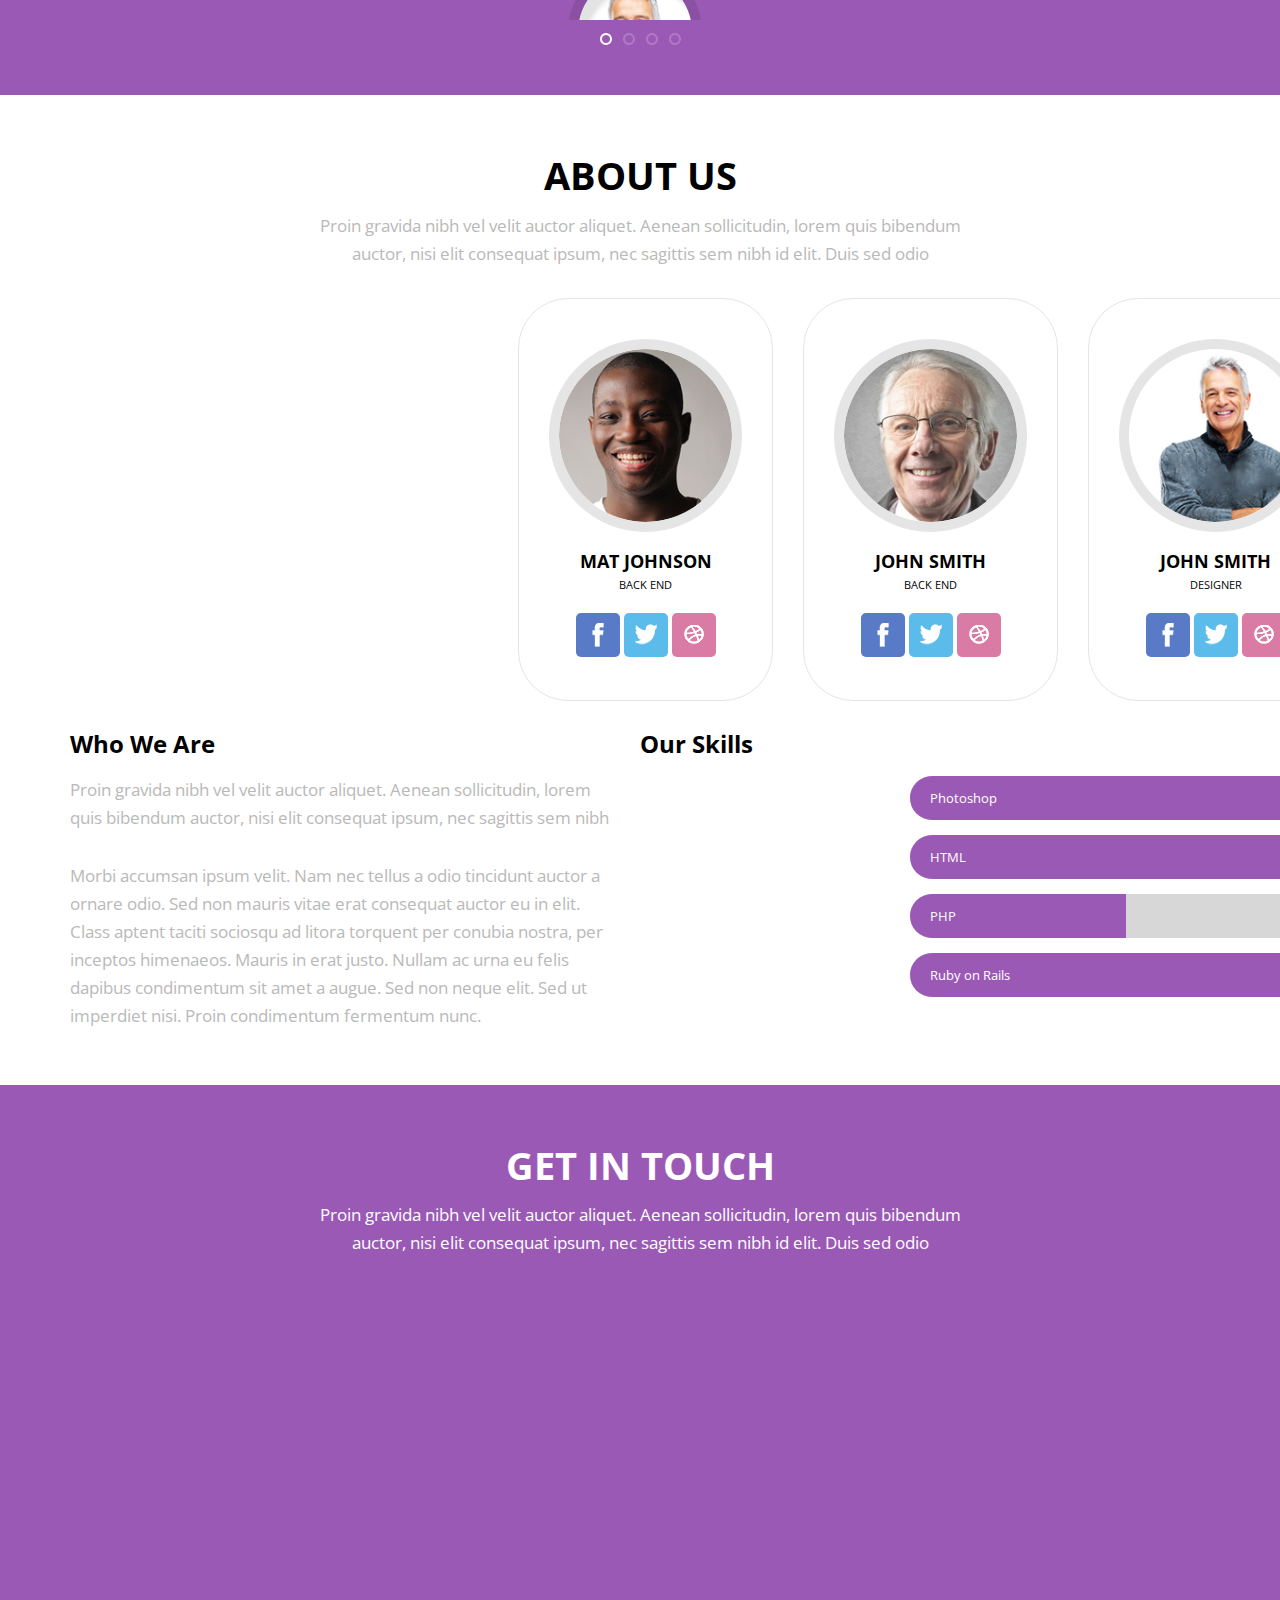
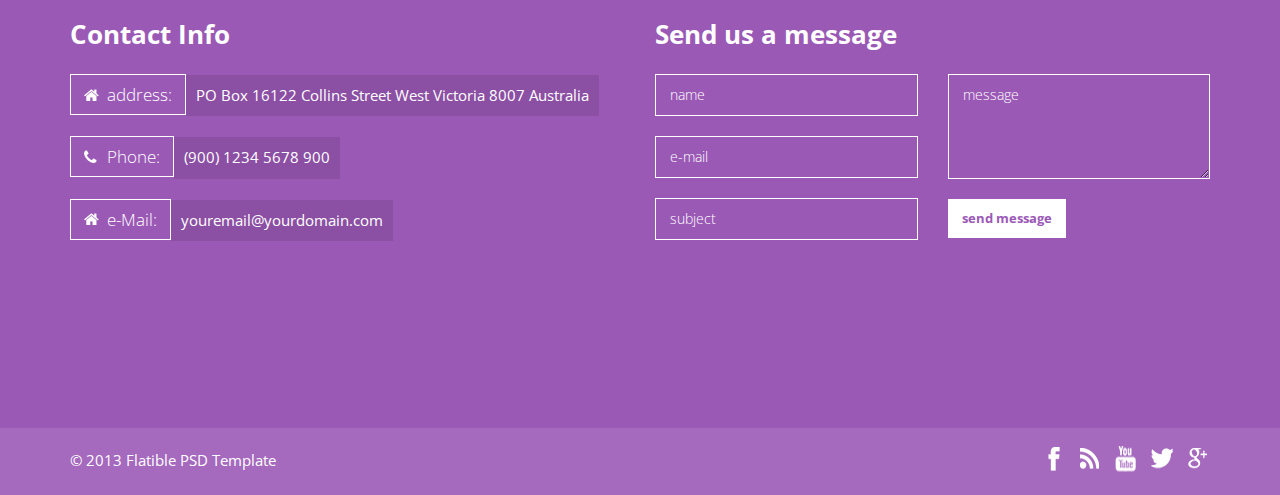
<file: skin03.html>
<!doctype html>
<!--[if lt IE 7 ]> <html lang="en" class="no-js ie6"> <![endif]-->
<!--[if IE 7 ]>    <html lang="en" class="no-js ie7"> <![endif]-->
<!--[if IE 8 ]>    <html lang="en" class="no-js ie8"> <![endif]-->
<!--[if IE 9 ]>    <html lang="en" class="no-js ie9"> <![endif]-->
<!--[if (gt IE 9)|!(IE)]><!-->
<html lang="en" class="no-js">
<!--<![endif]-->
<head>
	<title>Flatible</title>

	<meta charset="utf-8" />
	<meta http-equiv="X-UA-Compatible" content="IE=edge,chrome=1" />
	<meta name="viewport" content="width=device-width, initial-scale=1, maximum-scale=1" />

	<link href='http://fonts.googleapis.com/css?family=Open+Sans:300italic,400italic,600italic,700italic,400,700,600,300' rel='stylesheet' type='text/css' />
	<link rel="stylesheet" href="css/bootstrap.css" type="text/css" media="screen" />
	<link rel="stylesheet" href="css/magnific-popup.css" type="text/css" media="screen" />
	<link rel="stylesheet" href="css/flexslider.css" type="text/css" media="screen" />
	<link rel="stylesheet" href="css/jquery.bxslider.css" type="text/css" media="screen" />

    <!-- REVOLUTION BANNER CSS SETTINGS -->
    <link rel="stylesheet" type="text/css" href="css/fullwidth.css" media="screen" />
	<link rel="stylesheet" type="text/css" href="css/settings.css" media="screen" />

	<link rel="stylesheet" href="css/style.css" type="text/css" media="screen" />
	<link rel="stylesheet" href="css/responsive.css" type="text/css" media="screen" />


	<script type="text/javascript" src="js/jquery.min.js"></script>
	<script type="text/javascript" src="js/bootstrap.js"></script>
	<script type="text/javascript" src="js/jquery.imagesloaded.min.js"></script>
  	<script type="text/javascript" src="js/jquery.isotope.min.js"></script>
	<script type="text/javascript" src="js/jquery.magnific-popup.min.js"></script>
	<script type="text/javascript" src="js/jquery.flexslider.js"></script>
	<script type="text/javascript" src="js/jquery.bxslider.min.js"></script>
  	<script type="text/javascript" src="http://maps.google.com/maps/api/js?sensor=false"></script>
	<script type="text/javascript" src="js/gmap3.min.js"></script>

     <!-- jQuery KenBurn Slider  -->
    <script type="text/javascript" src="js/jquery.themepunch.revolution.min.js"></script>
	<script type="text/javascript" src="js/script.js"></script>
	
	
<meta http-equiv="Content-Type" content="text/html; charset=utf-8" /></head>
<body>

	<!-- Container
		    ================================================== -->
	<div id="container" class="skin3">

		<!-- Header
		    ================================================== -->
		<header class="clearfix">
			<!-- Static navbar -->
			<div class="navbar navbar-default navbar-fixed-top">
				<div class="container">
					<div class="navbar-header">
						<button type="button" class="navbar-toggle" data-toggle="collapse" data-target=".navbar-collapse">
							<span class="icon-bar"></span>
							<span class="icon-bar"></span>
							<span class="icon-bar"></span>
						</button>
						<a class="navbar-brand" href="#"><img alt="" src="images/skin3/logo.png" /></a>
					</div>
					<div class="navbar-collapse collapse">
						<ul class="nav navbar-nav navbar-right">
							<li><a class="home-nav active" href="#home">Home</a></li>
							<li><a class="portfolio-nav" href="#portfolio">Portfolio</a></li>
							<li><a class="services-nav" href="#services">Services</a></li>
							<li><a class="testimonials-nav" href="#testimonials">Testimonials</a></li>
							<li><a class="about-nav" href="#about">About</a></li>
							<li><a class="contact-nav" href="#contact">Contact</a></li>
						</ul>
					</div>
				</div>
			</div>
		</header>
		<!-- End Header -->

		<!-- home-section 
			================================================== -->
		<div class="section">
			<div id="home">
				<div id="slider">
					<!--
					#################################
						- THEMEPUNCH BANNER -
					#################################
					-->

					<div class="fullwidthbanner-container">
						<div class="fullwidthbanner">
							<ul>
								<!-- THE FIRST SLIDE -->
								<li data-transition="3dcurtain-vertical" data-slotamount="10" data-masterspeed="300">
									<!-- THE MAIN IMAGE IN THE FIRST SLIDE -->
									<img src="upload/slide1.jpg" />

									<!-- THE CAPTIONS IN THIS SLDIE -->
									<div class="caption large_text sfb" data-x="15" data-y="100" data-speed="600" data-start="1200" data-easing="easeOutExpo" data-end="7000" data-endspeed="300" data-endeasing="easeInSine">Hello and welcome to <span style="color: #ffd83d; font-weight: 700"> Flatible</span></div>

									<div class="caption big_white sft stt" data-x="15" data-y="140" data-speed="500" data-start="1400" data-easing="easeOutExpo" data-end="7100" data-endspeed="300" data-endeasing="easeInSine">this is a flat-style single page design for your cool company</div>

									<div class="caption randomrotate" data-x="15" data-y="192" data-speed="600" data-start="1600" data-easing="easeOutExpo" data-end="7300" data-endspeed="300" data-endeasing="easeInSine"><img src="images/slider-icons/slider-icon1.png" alt="Image 2" /></div>

									<div class="caption randomrotate" data-x="145" data-y="192" data-speed="600" data-start="1800" data-easing="easeOutExpo" data-end="7400" data-endspeed="300" data-endeasing="easeInSine"><img src="images/slider-icons/slider-icon2.png" alt="Image 3" /></div>

									<div class="caption randomrotate" data-x="275" data-y="192" data-speed="600" data-start="2000" data-easing="easeOutExpo" data-end="7500" data-endspeed="300" data-endeasing="easeInSine"><img src="images/slider-icons/slider-icon3.png" alt="Image 4" /></div>

									<div class="caption randomrotate" data-x="415" data-y="192" data-speed="600" data-start="2300" data-easing="easeOutExpo" data-end="7600" data-endspeed="300" data-endeasing="easeInSine"><img src="images/slider-icons/slider-icon4.png" alt="Image 5" /></div>

									<div class="caption randomrotate" data-x="560" data-y="300" data-speed="600" data-start="2700" data-easing="easeOutExpo" data-end="7800" data-endspeed="300" data-endeasing="easeInSine"><img src="images/slider-icons/arrow-big.png" alt="Image 6" /></div>

									<div class="caption randomrotate" data-x="660" data-y="290" data-speed="700" data-start="3000" data-easing="easeOutExpo" data-end="7900" data-endspeed="300" data-endeasing="easeInSine"><img src="images/slider-icons/arrow-middle.png" alt="Image 7" /></div>

									<div class="caption randomrotate" data-x="713" data-y="265" data-speed="600" data-start="3300" data-easing="easeOutExpo" data-end="8000" data-endspeed="300" data-endeasing="easeInSine"><img src="images/slider-icons/arrow-small.png" alt="Image 8" /></div>

									<div class="caption randomrotate" data-x="785" data-y="117" data-speed="800" data-start="3700" data-easing="easeOutExpo" data-end="8300" data-endspeed="300" data-endeasing="easeInSine"><img src="images/slider-icons/ipad.png" alt="Image 9" /></div>

									<div class="caption randomrotate" data-x="820" data-y="145" data-speed="600" data-start="4000" data-easing="easeOutExpo" data-end="8300" data-endspeed="300" data-endeasing="easeInSine"><img src="upload/photo-ipad.jpg" alt="Image 10" /></div>
								</li>
								<!-- THE second SLIDE -->
								<li data-transition="papercut" data-slotamount="15" data-masterspeed="300">
									<!-- THE MAIN IMAGE IN THE second SLIDE -->
									<img src="upload/slide1.jpg" />

									<!-- THE CAPTIONS IN THIS SLDIE -->
									<div class="caption large_text sfb" data-x="15" data-y="100" data-speed="600" data-start="1200" data-easing="easeOutExpo" data-end="7000" data-endspeed="300" data-endeasing="easeInSine">Flat Style <span style="color: #ffd83d; font-weight: 700">  Design</span></div>

									<div class="caption big_white sft stt" data-x="15" data-y="140" data-speed="500" data-start="1400" data-easing="easeOutExpo" data-end="7100" data-endspeed="300" data-endeasing="easeInSine">lorem ipsum dolor sit amet nunc gravida ipsum neon</div>

									<div class="caption randomrotate" data-x="15" data-y="192" data-speed="600" data-start="1600" data-easing="easeOutExpo" data-end="7300" data-endspeed="300" data-endeasing="easeInSine"><img src="images/slider-icons/slider-icon5.png" alt="Image 2" /></div>

									<div class="caption randomrotate" data-x="128" data-y="192" data-speed="600" data-start="1800" data-easing="easeOutExpo" data-end="7400" data-endspeed="300" data-endeasing="easeInSine"><img src="images/slider-icons/slider-icon6.png" alt="Image 3" /></div>

									<div class="caption randomrotate" data-x="240" data-y="192" data-speed="600" data-start="2000" data-easing="easeOutExpo" data-end="7500" data-endspeed="300" data-endeasing="easeInSine"><img src="images/slider-icons/slider-icon7.png" alt="Image 4" /></div>

									<div class="caption randomrotate" data-x="352" data-y="192" data-speed="600" data-start="2300" data-easing="easeOutExpo" data-end="7600" data-endspeed="300" data-endeasing="easeInSine"><img src="images/slider-icons/slider-icon8.png" alt="Image 5" /></div>

									<div class="caption randomrotate" data-x="465" data-y="192" data-speed="600" data-start="2600" data-easing="easeOutExpo" data-end="7700" data-endspeed="300" data-endeasing="easeInSine"><img src="images/slider-icons/slider-icon9.png" alt="Image 5" /></div>

									<div class="caption randomrotate" data-x="650" data-y="75" data-speed="800" data-start="3200" data-easing="easeOutExpo" data-end="8000" data-endspeed="300" data-endeasing="easeInSine"><img src="images/slider-icons/mac.png" alt="Image 9" /></div>

									<div class="caption randomrotate" data-x="669" data-y="93" data-speed="600" data-start="3700" data-easing="easeOutExpo" data-end="8100" data-endspeed="300" data-endeasing="easeInSine"><img src="upload/photo-mac.jpg" alt="Image 10" /></div>
								</li>
								<!-- THE third SLIDE -->
								<li data-transition="turnoff" data-slotamount="1" data-masterspeed="300">
									<!-- THE MAIN IMAGE IN THE third SLIDE -->
									<img src="upload/slide1.jpg" />

									<div class="caption randomrotate" data-x="225" data-y="130" data-speed="600" data-start="800" data-easing="easeOutExpo" data-end="7300" data-endspeed="300" data-endeasing="easeInSine"><img src="images/slider-icons/slider-icon10.png" alt="Image 2" /></div>

									<div class="caption randomrotate" data-x="360" data-y="130" data-speed="600" data-start="1100" data-easing="easeOutExpo" data-end="7400" data-endspeed="300" data-endeasing="easeInSine"><img src="images/slider-icons/slider-icon11.png" alt="Image 3" /></div>

									<div class="caption randomrotate" data-x="488" data-y="130" data-speed="600" data-start="1400" data-easing="easeOutExpo" data-end="7500" data-endspeed="300" data-endeasing="easeInSine"><img src="images/slider-icons/slider-icon12.png" alt="Image 4" /></div>

									<div class="caption randomrotate" data-x="615" data-y="130" data-speed="600" data-start="1700" data-easing="easeOutExpo" data-end="7600" data-endspeed="300" data-endeasing="easeInSine"><img src="images/slider-icons/slider-icon13.png" alt="Image 5" /></div>

									<div class="caption randomrotate" data-x="750" data-y="130" data-speed="600" data-start="2000" data-easing="easeOutExpo" data-end="7700" data-endspeed="300" data-endeasing="easeInSine"><img src="images/slider-icons/slider-icon14.png" alt="Image 5" /></div>

									<div class="caption randomrotate" data-x="877" data-y="130" data-speed="600" data-start="2300" data-easing="easeOutExpo" data-end="7700" data-endspeed="300" data-endeasing="easeInSine"><img src="images/slider-icons/slider-icon15.png" alt="Image 5" /></div>

									<!-- THE CAPTIONS IN THIS SLDIE -->
									<div class="caption large_text sfb" data-x="350" data-y="260" data-speed="600" data-start="3000" data-easing="easeOutExpo" data-end="8000" data-endspeed="300" data-endeasing="easeInSine">Clean code &#38; Well <span style="color: #ffd83d; font-weight: 700"> Documented</span></div>

									<div class="caption big_white sft stt" data-x="427" data-y="296" data-speed="500" data-start="3400" data-easing="easeOutExpo" data-end="8100" data-endspeed="300" data-endeasing="easeInSine">Flatible is very easy to use & Customize</div>

									<div class="caption lfr medium_text" data-x="532" data-y="350" data-speed="600" data-start="3800" data-easing="easeOutExpo" data-end="8200" data-endspeed="300" data-endeasing="easeInSine"><a href="#">Learn More</a></div>
								</li>
							</ul>
							<div class="tp-bannertimer tp-bottom"></div>
						</div>
					</div>
				</div>
				
				<div class="home-posts">
					<div class="container">
						<div class="row">
							<div class="col-md-4 home-post">
								<a class="green" href="#"><img alt="" src="images/icon1.png" /></a>
								<h2>Flat Design</h2>
								<p>Proin gravida nibh vel velit auctor aliquet. Aenean sollicitudin, lorem quis bibendum</p>
							</div>
							<div class="col-md-4 home-post">
								<a class="red" href="#"><img alt="" src="images/icon2.png" /></a>
								<h2>Update Notifier</h2>
								<p>Proin gravida nibh vel velit auctor aliquet. Aenean sollicitudin, lorem quis bibendum</p>
							</div>
							<div class="col-md-4 home-post">
								<a class="yellow" href="#"><img alt="" src="images/icon3.png" /></a>
								<h2>Optimized Code</h2>
								<p>Proin gravida nibh vel velit auctor aliquet. Aenean sollicitudin, lorem quis bibendum</p>
							</div>
						</div>
					</div>
				</div>
			</div>
		</div>
		<!-- End home -->


		<!-- portfolio-section 
			================================================== -->
		<div class="section">
			<div id="portfolio" class="bg-color">
				<div class="container">
					<div class="title-section">
						<h1>Recent Projects</h1>
						<p>Proin gravida nibh vel velit auctor aliquet. Aenean sollicitudin, lorem quis bibendum auctor, nisi elit consequat ipsum, nec sagittis sem nibh id elit. Duis sed odio</p>
					</div>
					<ul class="filter">
						<li><a href="#" class="active" data-filter="*">All Categories</a></li>
						<li><a href="#" data-filter=".web-design">Web Design</a></li>
						<li><a href="#" data-filter=".photography">Photography</a></li>
						<li><a href="#" data-filter=".nature">Nature</a></li>
						<li><a href="#" data-filter=".logo">Logo</a></li>
						<li><a href="#" data-filter=".brochures">Brochures</a></li>
						<li><a href="#" data-filter=".business-card">Business Card</a></li>
					</ul>

					<div class="projects-container">
						<div class="project-post web-design nature logo">
							<img alt="" src="upload/1.jpg" />
							<div class="project-content">
								<div class="inner-project">
									<h3>Useful Seo Icons</h3>
									<span>flat icons</span>
									<a class="link-project" href="#first-popup">view project</a>								
								</div>							
							</div>
						</div>
						<div class="project-post nature photography business-card">
							<img alt="" src="upload/2.jpg" />
							<div class="project-content">
								<div class="inner-project">
									<h3>Useful Seo Icons</h3>
									<span>flat icons</span>
									<a class="link-project" href="#first-popup">view project</a>								
								</div>						
							</div>
						</div>
						<div class="project-post web-design photography">
							<img alt="" src="upload/3.jpg" />
							<div class="project-content">
								<div class="inner-project">
									<h3>Useful Seo Icons</h3>
									<span>flat icons</span>
									<a class="link-project" href="#first-popup">view project</a>								
								</div>							
							</div>
						</div>
						<div class="project-post logo brochures business-card">
							<img alt="" src="upload/4.jpg" />
							<div class="project-content">
								<div class="inner-project">
									<h3>Useful Seo Icons</h3>
									<span>flat icons</span>
									<a class="link-project" href="#first-popup">view project</a>								
								</div>							
							</div>
						</div>
						<div class="project-post photography logo business-card">
							<img alt="" src="upload/5.jpg" />
							<div class="project-content">
								<div class="inner-project">
									<h3>Useful Seo Icons</h3>
									<span>flat icons</span>
									<a class="link-project" href="#first-popup">view project</a>								
								</div>							
							</div>
						</div>
						<div class="project-post web-design nature">
							<img alt="" src="upload/6.jpg" />
							<div class="project-content">
								<div class="inner-project">
									<h3>Useful Seo Icons</h3>
									<span>flat icons</span>
									<a class="link-project" href="#first-popup">view project</a>								
								</div>							
							</div>
						</div>
						<div class="project-post web-design logo">
							<img alt="" src="upload/7.jpg" />
							<div class="project-content">
								<div class="inner-project">
									<h3>Useful Seo Icons</h3>
									<span>flat icons</span>
									<a class="link-project" href="#first-popup">view project</a>								
								</div>							
							</div>
						</div>
						<div class="project-post photography brochures">
							<img alt="" src="upload/8.jpg" />
							<div class="project-content">
								<div class="inner-project">
									<h3>Useful Seo Icons</h3>
									<span>flat icons</span>
									<a class="link-project" href="#first-popup">view project</a>								
								</div>							
							</div>
						</div>
						<div class="project-post web-design nature business-card">
							<img alt="" src="upload/9.jpg" />
							<div class="project-content">
								<div class="inner-project">
									<h3>Useful Seo Icons</h3>
									<span>flat icons</span>
									<a class="link-project" href="#first-popup">view project</a>								
								</div>							
							</div>
						</div>
						<div class="project-post web-design photography">
							<img alt="" src="upload/10.jpg" />
							<div class="project-content">
								<div class="inner-project">
									<h3>Useful Seo Icons</h3>
									<span>flat icons</span>
									<a class="link-project" href="#first-popup">view project</a>								
								</div>							
							</div>
						</div>
						<div class="project-post logo brochures business-card">
							<img alt="" src="upload/11.jpg" />
							<div class="project-content">
								<div class="inner-project">
									<h3>Useful Seo Icons</h3>
									<span>flat icons</span>
									<a class="link-project" href="#first-popup">view project</a>								
								</div>							
							</div>
						</div>
						<div class="project-post brochures business-card">
							<img alt="" src="upload/12.jpg" />
							<div class="project-content">
								<div class="inner-project">
									<h3>Useful Seo Icons</h3>
									<span>flat icons</span>
									<a class="link-project" href="#first-popup">view project</a>								
								</div>							
							</div>
						</div>
					</div>
				</div>
			</div>			
		</div>
		<!-- End portfolio -->


		<!-- services-section 
			================================================== -->
		<div class="section">
			<div id="services">
				<div class="container">
					<div class="title-section">
						<h1>Our Services</h1>
						<p>Proin gravida nibh vel velit auctor aliquet. Aenean sollicitudin, lorem quis bibendum auctor, nisi elit consequat ipsum, nec sagittis sem nibh id elit. Duis sed odio</p>
					</div>
					<ul class="cbp-ig-grid">
						<li>
							<a href="#">
								<span class="cbp-ig-icon cbp-ig-icon-cloud"></span>
								<h3 class="cbp-ig-title">Cloud Server</h3>
							</a>
						</li>
						<li>
							<a href="#">
								<span class="cbp-ig-icon cbp-ig-icon-lovely"></span>
								<h3 class="cbp-ig-title">Lovely Design</h3>
							</a>
						</li>
						<li>
							<a href="#">
								<span class="cbp-ig-icon cbp-ig-icon-support"></span>
								<h3 class="cbp-ig-title">24/7 Support</h3>
							</a>
						</li>
						<li>
							<a href="#">
								<span class="cbp-ig-icon cbp-ig-icon-form"></span>
								<h3 class="cbp-ig-title">Working Form</h3>
							</a>
						</li>
						<li>
							<a href="#">
								<span class="cbp-ig-icon cbp-ig-icon-friendly"></span>
								<h3 class="cbp-ig-title">User Friendly</h3>
							</a>
						</li>
						<li>
							<a href="#">
								<span class="cbp-ig-icon cbp-ig-icon-coustomizable"></span>
								<h3 class="cbp-ig-title">Easy Customizable</h3>
							</a>
						</li>
					</ul>
				</div>
			</div>			
		</div>
		<!-- End services -->

		<!-- testimonials-section 
			================================================== -->
		<div class="section">
			<div id="testimonials" class="bg-color">
				<div class="container">
					<div class="title-section">
						<h1>Client Testimonials</h1>
					</div>

					<ul class="bxslider">
						<li>
							<p>Proin gravida nibh vel velit auctor aliquet. Aenean sollicitudin, lorem quis bibendum auctor, nisi elit consequat ipsum, nec sagittis sem nibh id elit. Duis sed odio sit amet nibh vulputate </p>
							<img alt="" src="images/image1.png" />
							<span>Happy Client</span>
						</li>
						<li>
							<p>Proin gravida nibh vel velit auctor aliquet. Aenean sollicitudin, lorem quis bibendum auctor, nisi elit consequat ipsum, nec sagittis sem nibh id elit.</p>
							<img alt="" src="images/image2.png" />
							<span>Happy Client2</span>
						</li>
						<li>
							<p>Proin gravida nibh vel velit auctor aliquet. Aenean sollicitudin, lorem quis bibendum auctor, nisi elit consequat ipsum, nec sagittis sem nibh id elit. Duis sed odio sit amet nibh vulputate </p>
							<img alt="" src="images/image1.png" />
							<span>Happy Client3</span>
						</li>
						<li>
							<p>Proin gravida nibh vel velit auctor aliquet. Aenean sollicitudin, lorem quis bibendum auctor, nisi elit consequat ipsum, nec sagittis sem nibh id elit.</p>
							<img alt="" src="images/image2.png" />
							<span>Happy Client4</span>
						</li>
					</ul>
				</div>
			</div>
		</div>
		<!-- End testimonials -->

		<!-- about-section 
			================================================== -->
		<div class="section">
			<div id="about">
				<div class="container">
					<div class="title-section">
						<h1>About Us</h1>
						<p>Proin gravida nibh vel velit auctor aliquet. Aenean sollicitudin, lorem quis bibendum auctor, nisi elit consequat ipsum, nec sagittis sem nibh id elit. Duis sed odio</p>
					</div>
					<div class="row team">
						<div class="col-md-3">
							<div class="team-member">
								<img alt="" src="images/team-member1.png" />
								<div class="team-cont">
									<h3>Mat Johnson</h3>
									<span>Back End</span>
									<ul class="social">
										<li><a class="fb" href="#"></a></li>
										<li><a class="twi" href="#"></a></li>
										<li><a class="drib" href="#"></a></li>
									</ul>
								</div>
							</div>
						</div>
						<div class="col-md-3">
							<div class="team-member">
								<img alt="" src="images/team-member2.png" />
								<div class="team-cont">
									<h3>John Smith</h3>
									<span>Back End</span>
									<ul class="social">
										<li><a class="fb" href="#"></a></li>
										<li><a class="twi" href="#"></a></li>
										<li><a class="drib" href="#"></a></li>
									</ul>
								</div>
							</div>
						</div>
						<div class="col-md-3">
							<div class="team-member">
								<img alt="" src="images/team-member3.png" />
								<div class="team-cont">
								<h3>John Smith</h3>
									<span>Designer</span>
									<ul class="social">
										<li><a class="fb" href="#"></a></li>
										<li><a class="twi" href="#"></a></li>
										<li><a class="drib" href="#"></a></li>
									</ul>
								</div>
							</div>
						</div>
						<div class="col-md-3">
							<div class="team-member">
								<img alt="" src="images/team-member4.png" />
								<div class="team-cont">
									<h3>Bob Roys</h3>
									<span>Menager</span>
									<ul class="social">
										<li><a class="fb" href="#"></a></li>
										<li><a class="twi" href="#"></a></li>
										<li><a class="drib" href="#"></a></li>
									</ul>
								</div>
							</div>
						</div>
					</div>

					<div class="row who-we-are">
						<div class="col-md-6">
							<h2>Who We are</h2>
							<p>Proin gravida nibh vel velit auctor aliquet. Aenean sollicitudin, lorem quis bibendum auctor, nisi elit consequat ipsum, nec sagittis sem nibh </p>
							<p>Morbi accumsan ipsum velit. Nam nec tellus a odio tincidunt auctor a ornare odio. Sed non  mauris vitae erat consequat auctor eu in elit. Class aptent taciti sociosqu ad litora torquent per conubia nostra, per inceptos himenaeos. Mauris in erat justo. Nullam ac urna eu felis dapibus condimentum sit amet a augue. Sed non neque elit. Sed ut imperdiet nisi. Proin condimentum fermentum nunc. </p>
						</div>

						<div class="col-md-6">
							<h2>Our Skills</h2>
							<div class="progres-bar">
								<div class="inner-progress photoshop">
									<span>Photoshop</span>
								</div>
							</div>
							<div class="progres-bar">
								<div class="inner-progress html">
									<span>HTML</span>
								</div>
							</div>
							<div class="progres-bar">
								<div class="inner-progress php">
									<span>PHP</span>
								</div>
							</div>
							<div class="progres-bar">
								<div class="inner-progress ruby">
									<span>Ruby on Rails</span>
								</div>
							</div>
						</div>
					</div>
				</div>
			</div>			
		</div>
		<!-- End about -->

		<!-- contact-section 
			================================================== -->
		<div class="section">
			<div id="contact" class="bg-color">
				<div class="container">
					<div class="title-section">
						<h1>Get in Touch</h1>
						<p>Proin gravida nibh vel velit auctor aliquet. Aenean sollicitudin, lorem quis bibendum auctor, nisi elit consequat ipsum, nec sagittis sem nibh id elit. Duis sed odio</p>
					</div>
				</div>
				<div class="map"></div>
				<div class="container">
					<div class="row contact-info">
						<div class="col-md-6">
							<h2>Contact Info</h2>
							<ul>
								<li><span class="label address">address:</span> <span class="label-information">PO Box 16122 Collins Street West Victoria 8007 Australia</span></li>
								<li><span class="label phone">Phone:</span> <span class="label-information">(900) 1234 5678 900</span></li>
								<li><span class="label e-mail">e-Mail:</span> <span class="label-information">youremail@yourdomain.com</span></li>
							</ul>
						</div>
						<div class="col-md-6">
							<h2>Send us a message</h2>
							<form id="contact-form" />
								<div class="row">
									<div class="col-md-6">
										<input name="name" id="name" type="text" placeholder="name" />
										<input name="mail" id="mail" type="text" placeholder="e-mail" />
										<input name="subject" id="subject" type="text" placeholder="subject" />
									</div>

									<div class="col-md-6">
										<textarea name="comment" id="comment" placeholder="message"></textarea>
										<input type="submit" id="submit_contact" value="send message" />
										<div id="msg" class="message"></div>
									</div>
								</div>
							</form>						
						</div>
					</div>					
				</div>
			</div>
		</div>
		<!-- End contact -->

		<!-- Footer
		    ================================================== -->
		<footer class="bg-color">
			<div class="inner-footer">
				<div class="container">
					<div class="row">
						<div class="col-md-7">
							<p>&copy; 2013 Flatible PSD Template</p>
						</div>
						<div class="col-md-5">
							<ul class="social-icons">
								<li><a class="facebook" href="#"></a></li>
								<li><a class="rss" href="#"></a></li>
								<li><a class="youtube" href="#"></a></li>
								<li><a class="twitter" href="#"></a></li>
								<li><a class="google" href="#"></a></li>
							</ul>
						</div>
					</div>
				</div>
			</div>
		</footer>
		<!-- End Footer -->

	</div>
	<!-- End Container -->
	
	<!-- Contents of project popup -->
	<div id="first-popup" class="mfp-hide white-popup">
		<div class="some-element">
			<div class="flexslider">
			    <ul class="slides">
					<li>
						<img alt="" src="upload/single-project/1.jpg" />
					</li>
					<li>
						<img alt="" src="upload/single-project/2.jpg" />
					</li>
					<li>
						<img alt="" src="upload/single-project/3.jpg" />
					</li>
				</ul>
			</div>
			<h2>Useful Seo Icons</h2>
			<p>Lorem ipsum dolor sit amet, consectetur adipisicing elit, sed do eiusmod
			tempor incididunt ut labore et dolore magna aliqua. Ut enim ad minim veniam,
			quis nostrud exercitation ullamco laboris nisi ut aliquip ex ea commodo
			consequat. Duis aute irure dolor in reprehenderit in voluptate velit esse
			cillum dolore eu fugiat nulla pariatur.</p>
			<p>Lorem ipsum dolor sit amet, consectetur adipisicing elit, sed do eiusmod
			tempor incididunt ut labore et dolore magna aliqua. Ut enim ad minim veniam,
			quis nostrud exercitation ullamco laboris nisi</p>
		</div>
		<p class="last-row">You can view the project <a href="#"> here</a></p>
	</div>

	<!--
	##############################
	 - ACTIVATE THE BANNER HERE -
	##############################
	-->
	<script type="text/javascript">

		var tpj=jQuery;
		tpj.noConflict();

		tpj(document).ready(function() {

		if (tpj.fn.cssOriginal!=undefined)
			tpj.fn.css = tpj.fn.cssOriginal;

			var api = tpj('.fullwidthbanner').revolution(
				{
					delay:9000,
					startwidth:1170,
					startheight:500,

					onHoverStop:"on",						// Stop Banner Timet at Hover on Slide on/off

					thumbWidth:100,							// Thumb With and Height and Amount (only if navigation Tyope set to thumb !)
					thumbHeight:50,
					thumbAmount:3,

					hideThumbs:0,
					navigationType:"no",				// bullet, thumb, none
					navigationArrows:"solo",				// nexttobullets, solo (old name verticalcentered), none

					navigationStyle:"round",				// round,square,navbar,round-old,square-old,navbar-old, or any from the list in the docu (choose between 50+ different item), custom


					navigationHAlign:"center",				// Vertical Align top,center,bottom
					navigationVAlign:"bottom",					// Horizontal Align left,center,right
					navigationHOffset:30,
					navigationVOffset:-40,

					soloArrowLeftHalign:"left",
					soloArrowLeftValign:"center",
					soloArrowLeftHOffset:20,
					soloArrowLeftVOffset:0,

					soloArrowRightHalign:"right",
					soloArrowRightValign:"center",
					soloArrowRightHOffset:20,
					soloArrowRightVOffset:0,

					touchenabled:"on",						// Enable Swipe Function : on/off


					stopAtSlide:-1,							// Stop Timer if Slide "x" has been Reached. If stopAfterLoops set to 0, then it stops already in the first Loop at slide X which defined. -1 means do not stop at any slide. stopAfterLoops has no sinn in this case.
					stopAfterLoops:-1,						// Stop Timer if All slides has been played "x" times. IT will stop at THe slide which is defined via stopAtSlide:x, if set to -1 slide never stop automatic

					hideCaptionAtLimit:0,					// It Defines if a caption should be shown under a Screen Resolution ( Basod on The Width of Browser)
					hideAllCaptionAtLilmit:0,				// Hide all The Captions if Width of Browser is less then this value
					hideSliderAtLimit:0,					// Hide the whole slider, and stop also functions if Width of Browser is less than this value


					fullWidth:"on",

					shadow:1								//0 = no Shadow, 1,2,3 = 3 Different Art of Shadows -  (No Shadow in Fullwidth Version !)

				});


				// TO HIDE THE ARROWS SEPERATLY FROM THE BULLETS, SOME TRICK HERE:
				// YOU CAN REMOVE IT FROM HERE TILL THE END OF THIS SECTION IF YOU DONT NEED THIS !
					api.bind("revolution.slide.onloaded",function (e) {


						jQuery('.tparrows').each(function() {
							var arrows=jQuery(this);

							var timer = setInterval(function() {

								if (arrows.css('opacity') == 1 && !jQuery('.tp-simpleresponsive').hasClass("mouseisover"))
								  arrows.fadeOut(300);
							},3000);
						})

						jQuery('.tp-simpleresponsive, .tparrows').hover(function() {
							jQuery('.tp-simpleresponsive').addClass("mouseisover");
							jQuery('body').find('.tparrows').each(function() {
								jQuery(this).fadeIn(300);
							});
						}, function() {
							if (!jQuery(this).hasClass("tparrows"))
								jQuery('.tp-simpleresponsive').removeClass("mouseisover");
						})
					});
				// END OF THE SECTION, HIDE MY ARROWS SEPERATLY FROM THE BULLETS
			});
	</script>
</body>
</html>
</file>
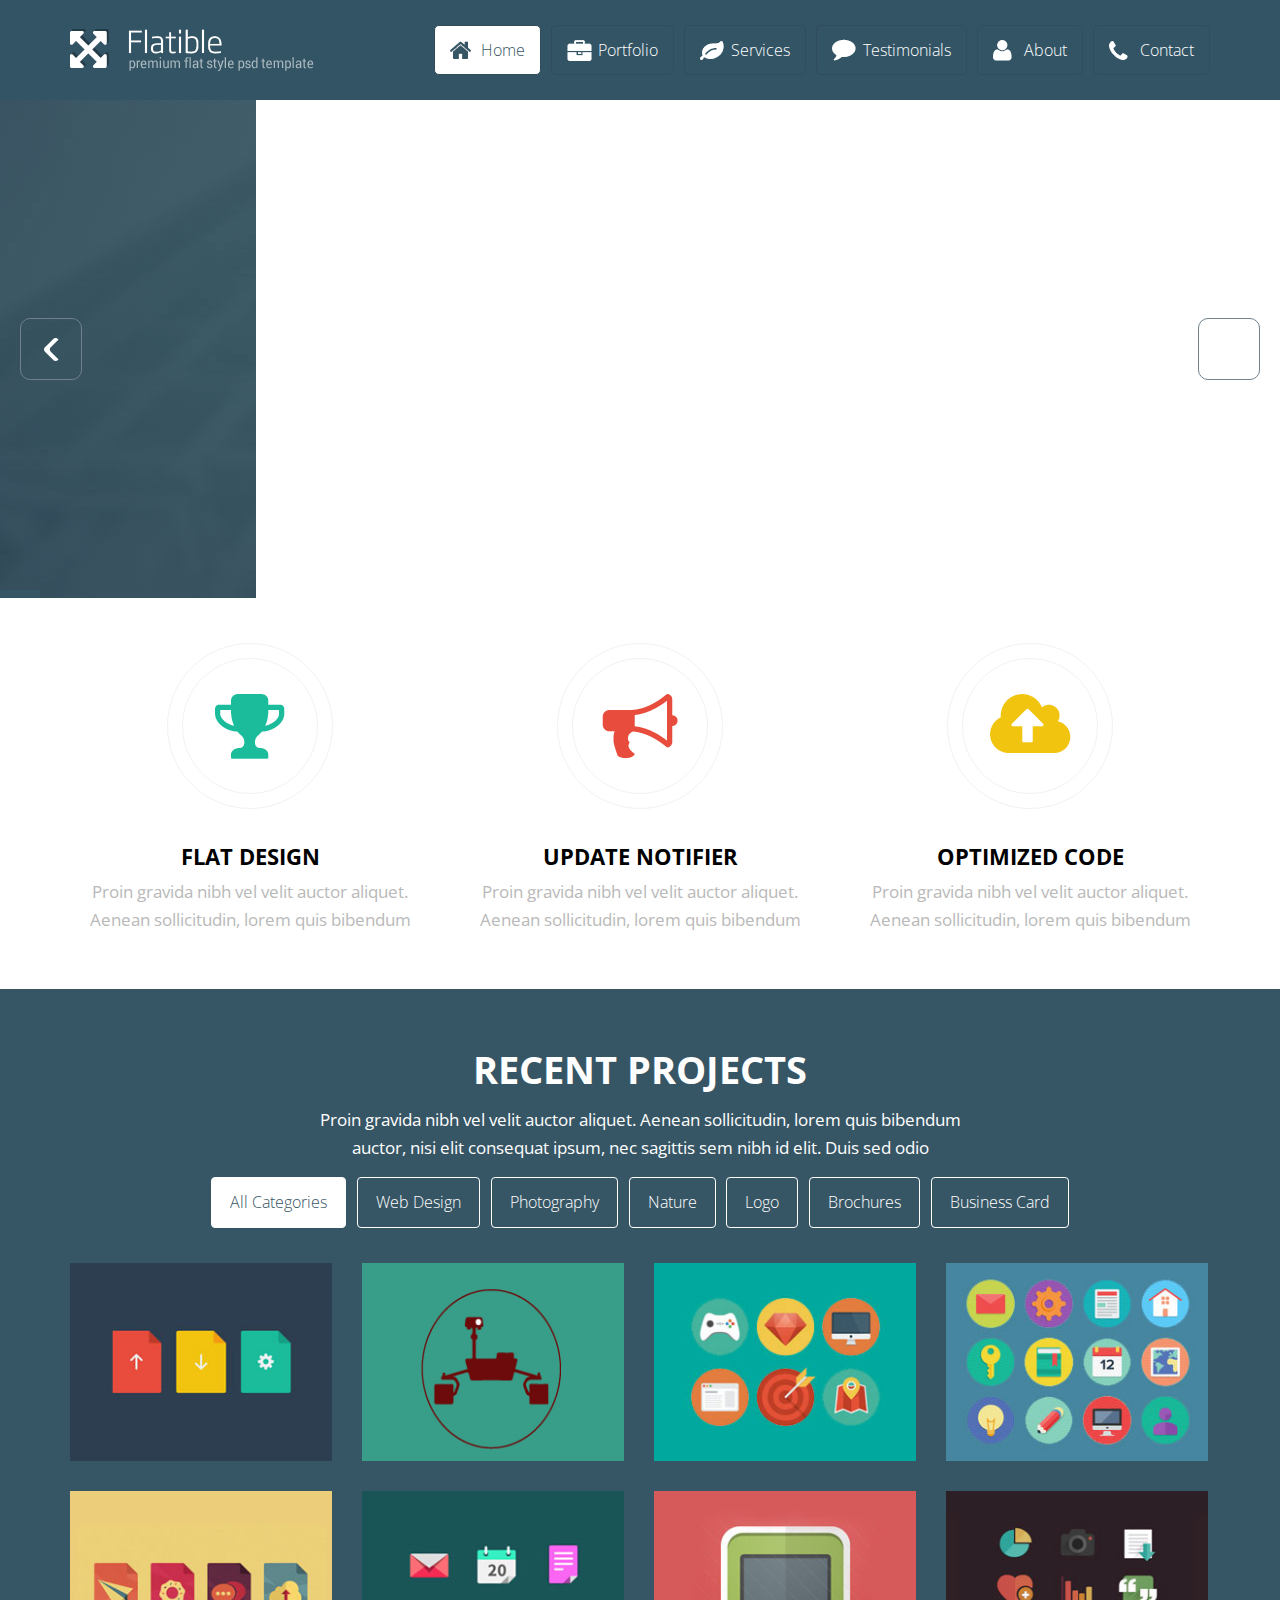
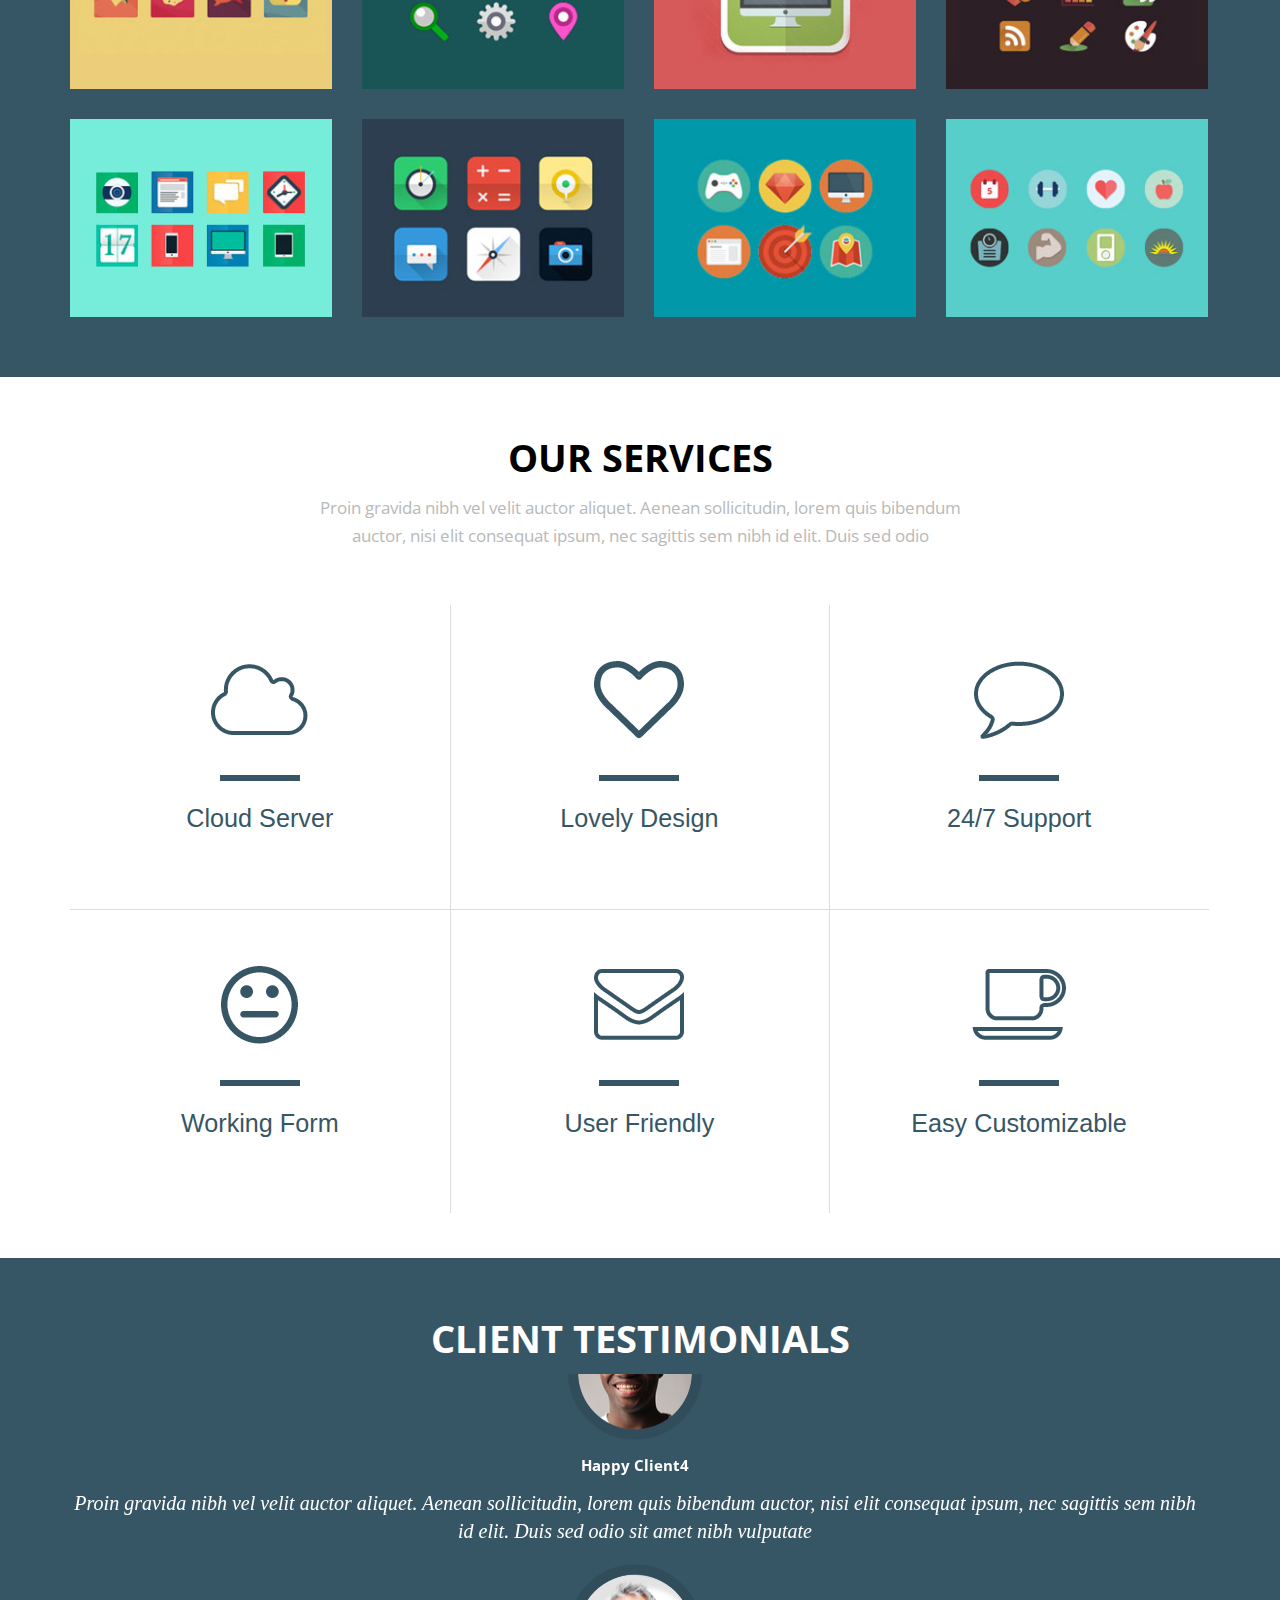
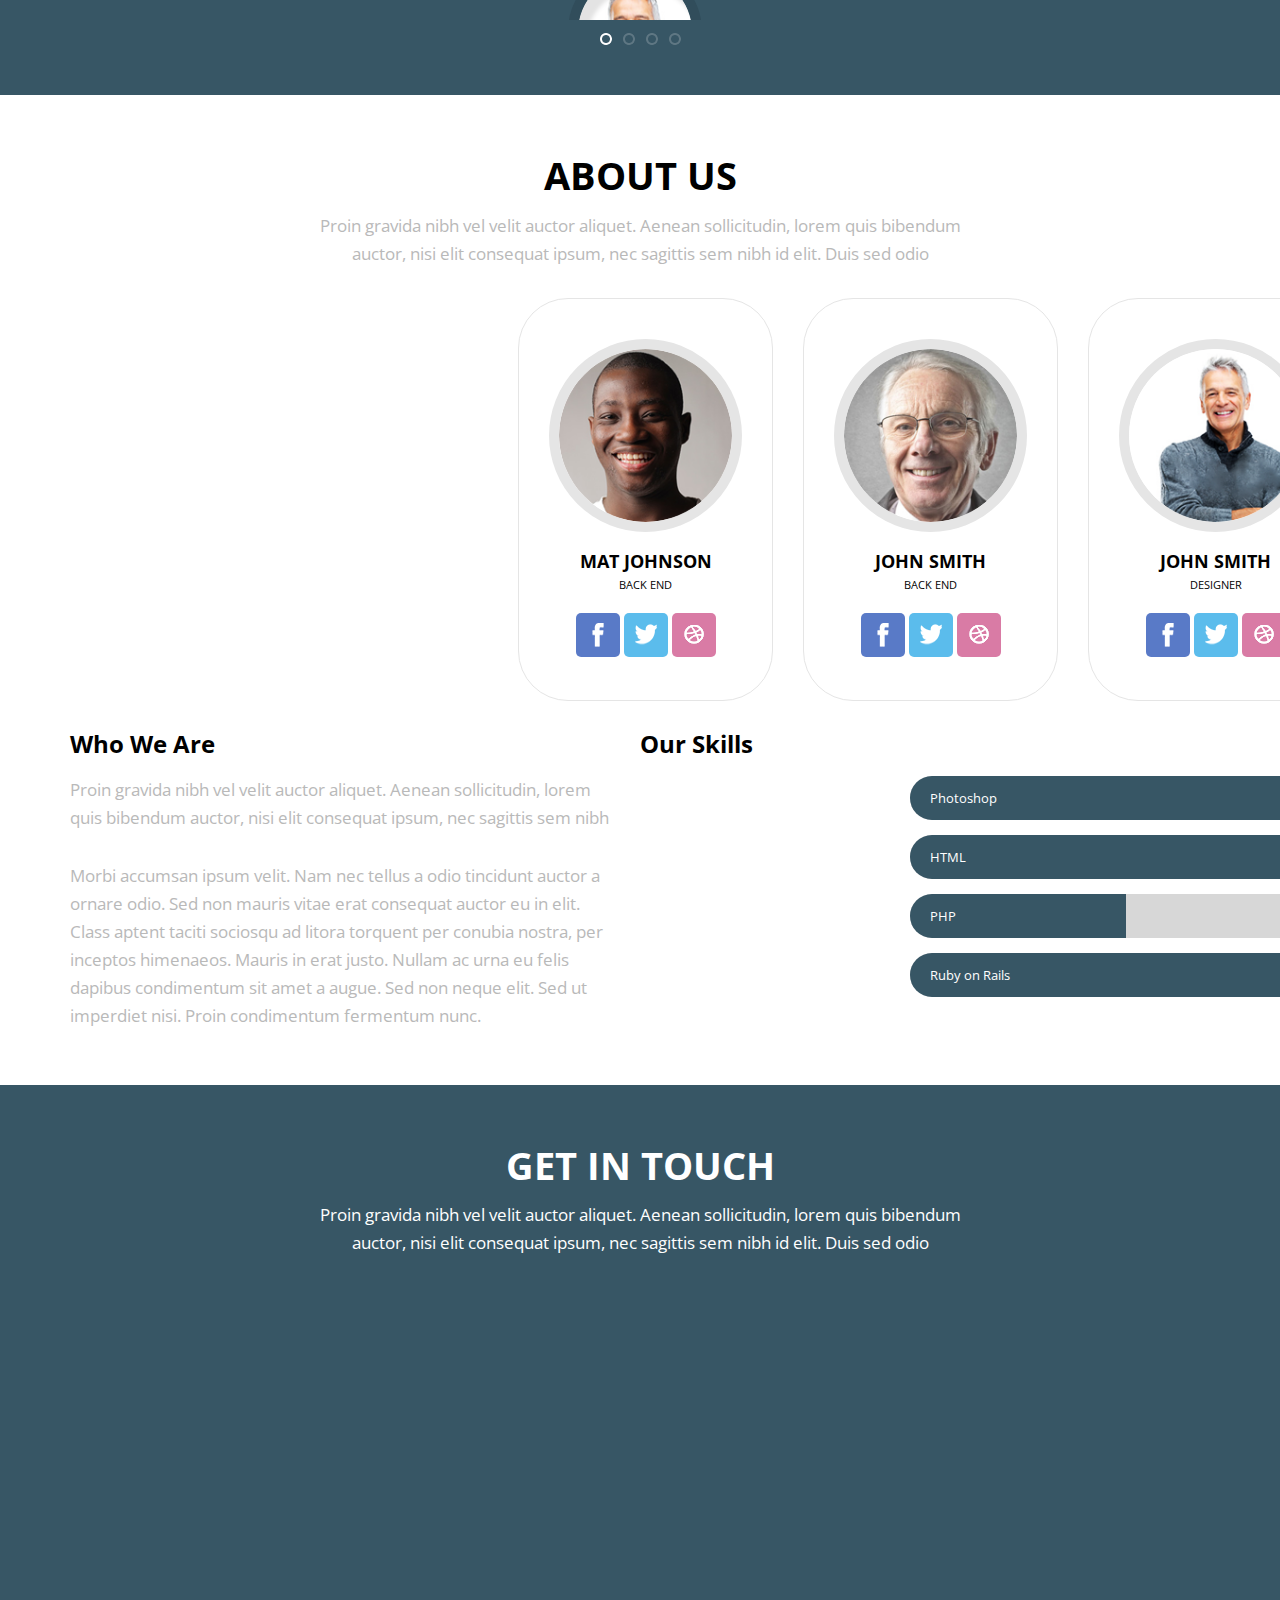
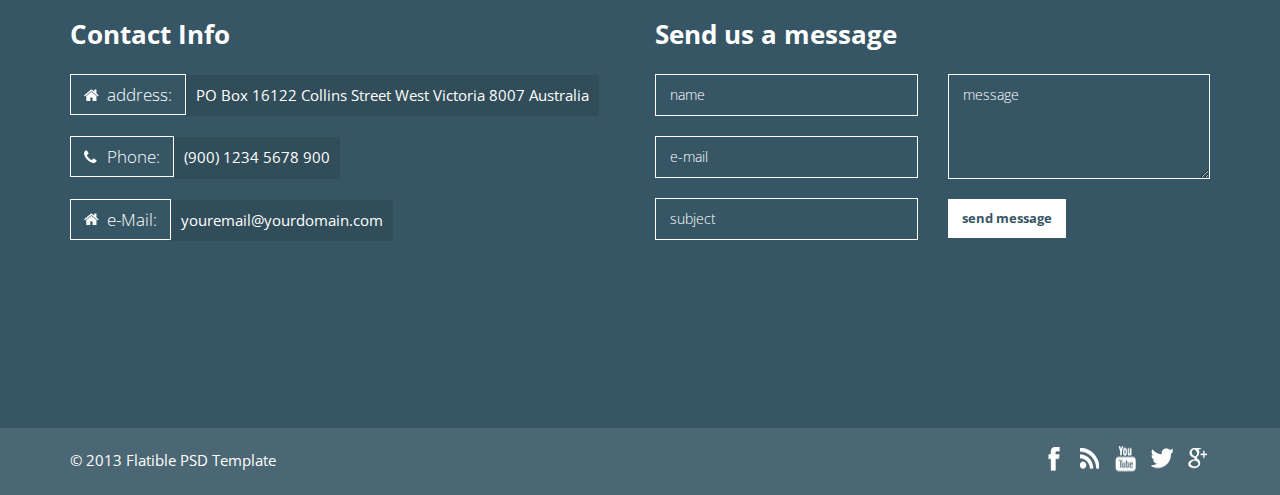
<file: skin04.html>
<!doctype html>
<!--[if lt IE 7 ]> <html lang="en" class="no-js ie6"> <![endif]-->
<!--[if IE 7 ]>    <html lang="en" class="no-js ie7"> <![endif]-->
<!--[if IE 8 ]>    <html lang="en" class="no-js ie8"> <![endif]-->
<!--[if IE 9 ]>    <html lang="en" class="no-js ie9"> <![endif]-->
<!--[if (gt IE 9)|!(IE)]><!-->
<html lang="en" class="no-js">
<!--<![endif]-->
<head>
	<title>Flatible</title>

	<meta charset="utf-8" />
	<meta http-equiv="X-UA-Compatible" content="IE=edge,chrome=1" />
	<meta name="viewport" content="width=device-width, initial-scale=1, maximum-scale=1" />

	<link href='http://fonts.googleapis.com/css?family=Open+Sans:300italic,400italic,600italic,700italic,400,700,600,300' rel='stylesheet' type='text/css' />
	<link rel="stylesheet" href="css/bootstrap.css" type="text/css" media="screen" />
	<link rel="stylesheet" href="css/magnific-popup.css" type="text/css" media="screen" />
	<link rel="stylesheet" href="css/flexslider.css" type="text/css" media="screen" />
	<link rel="stylesheet" href="css/jquery.bxslider.css" type="text/css" media="screen" />

    <!-- REVOLUTION BANNER CSS SETTINGS -->
    <link rel="stylesheet" type="text/css" href="css/fullwidth.css" media="screen" />
	<link rel="stylesheet" type="text/css" href="css/settings.css" media="screen" />

	<link rel="stylesheet" href="css/style.css" type="text/css" media="screen" />
	<link rel="stylesheet" href="css/responsive.css" type="text/css" media="screen" />


	<script type="text/javascript" src="js/jquery.min.js"></script>
	<script type="text/javascript" src="js/bootstrap.js"></script>
	<script type="text/javascript" src="js/jquery.imagesloaded.min.js"></script>
  	<script type="text/javascript" src="js/jquery.isotope.min.js"></script>
	<script type="text/javascript" src="js/jquery.magnific-popup.min.js"></script>
	<script type="text/javascript" src="js/jquery.flexslider.js"></script>
	<script type="text/javascript" src="js/jquery.bxslider.min.js"></script>
  	<script type="text/javascript" src="http://maps.google.com/maps/api/js?sensor=false"></script>
	<script type="text/javascript" src="js/gmap3.min.js"></script>

     <!-- jQuery KenBurn Slider  -->
    <script type="text/javascript" src="js/jquery.themepunch.revolution.min.js"></script>
	<script type="text/javascript" src="js/script.js"></script>
	
	
<meta http-equiv="Content-Type" content="text/html; charset=utf-8" /></head>
<body>

	<!-- Container
		    ================================================== -->
	<div id="container" class="skin4">

		<!-- Header
		    ================================================== -->
		<header class="clearfix">
			<!-- Static navbar -->
			<div class="navbar navbar-default navbar-fixed-top">
				<div class="container">
					<div class="navbar-header">
						<button type="button" class="navbar-toggle" data-toggle="collapse" data-target=".navbar-collapse">
							<span class="icon-bar"></span>
							<span class="icon-bar"></span>
							<span class="icon-bar"></span>
						</button>
						<a class="navbar-brand" href="#"><img alt="" src="images/skin4/logo.png" /></a>
					</div>
					<div class="navbar-collapse collapse">
						<ul class="nav navbar-nav navbar-right">
							<li><a class="home-nav active" href="#home">Home</a></li>
							<li><a class="portfolio-nav" href="#portfolio">Portfolio</a></li>
							<li><a class="services-nav" href="#services">Services</a></li>
							<li><a class="testimonials-nav" href="#testimonials">Testimonials</a></li>
							<li><a class="about-nav" href="#about">About</a></li>
							<li><a class="contact-nav" href="#contact">Contact</a></li>
						</ul>
					</div>
				</div>
			</div>
		</header>
		<!-- End Header -->

		<!-- home-section 
			================================================== -->
		<div class="section">
			<div id="home">
				<div id="slider">
					<!--
					#################################
						- THEMEPUNCH BANNER -
					#################################
					-->

					<div class="fullwidthbanner-container">
						<div class="fullwidthbanner">
							<ul>
								<!-- THE FIRST SLIDE -->
								<li data-transition="3dcurtain-vertical" data-slotamount="10" data-masterspeed="300">
									<!-- THE MAIN IMAGE IN THE FIRST SLIDE -->
									<img src="upload/slide1.jpg" />

									<!-- THE CAPTIONS IN THIS SLDIE -->
									<div class="caption large_text sfb" data-x="15" data-y="100" data-speed="600" data-start="1200" data-easing="easeOutExpo" data-end="7000" data-endspeed="300" data-endeasing="easeInSine">Hello and welcome to <span style="color: #ffd83d; font-weight: 700"> Flatible</span></div>

									<div class="caption big_white sft stt" data-x="15" data-y="140" data-speed="500" data-start="1400" data-easing="easeOutExpo" data-end="7100" data-endspeed="300" data-endeasing="easeInSine">this is a flat-style single page design for your cool company</div>

									<div class="caption randomrotate" data-x="15" data-y="192" data-speed="600" data-start="1600" data-easing="easeOutExpo" data-end="7300" data-endspeed="300" data-endeasing="easeInSine"><img src="images/slider-icons/slider-icon1.png" alt="Image 2" /></div>

									<div class="caption randomrotate" data-x="145" data-y="192" data-speed="600" data-start="1800" data-easing="easeOutExpo" data-end="7400" data-endspeed="300" data-endeasing="easeInSine"><img src="images/slider-icons/slider-icon2.png" alt="Image 3" /></div>

									<div class="caption randomrotate" data-x="275" data-y="192" data-speed="600" data-start="2000" data-easing="easeOutExpo" data-end="7500" data-endspeed="300" data-endeasing="easeInSine"><img src="images/slider-icons/slider-icon3.png" alt="Image 4" /></div>

									<div class="caption randomrotate" data-x="415" data-y="192" data-speed="600" data-start="2300" data-easing="easeOutExpo" data-end="7600" data-endspeed="300" data-endeasing="easeInSine"><img src="images/slider-icons/slider-icon4.png" alt="Image 5" /></div>

									<div class="caption randomrotate" data-x="560" data-y="300" data-speed="600" data-start="2700" data-easing="easeOutExpo" data-end="7800" data-endspeed="300" data-endeasing="easeInSine"><img src="images/slider-icons/arrow-big.png" alt="Image 6" /></div>

									<div class="caption randomrotate" data-x="660" data-y="290" data-speed="700" data-start="3000" data-easing="easeOutExpo" data-end="7900" data-endspeed="300" data-endeasing="easeInSine"><img src="images/slider-icons/arrow-middle.png" alt="Image 7" /></div>

									<div class="caption randomrotate" data-x="713" data-y="265" data-speed="600" data-start="3300" data-easing="easeOutExpo" data-end="8000" data-endspeed="300" data-endeasing="easeInSine"><img src="images/slider-icons/arrow-small.png" alt="Image 8" /></div>

									<div class="caption randomrotate" data-x="785" data-y="117" data-speed="800" data-start="3700" data-easing="easeOutExpo" data-end="8300" data-endspeed="300" data-endeasing="easeInSine"><img src="images/slider-icons/ipad.png" alt="Image 9" /></div>

									<div class="caption randomrotate" data-x="820" data-y="145" data-speed="600" data-start="4000" data-easing="easeOutExpo" data-end="8300" data-endspeed="300" data-endeasing="easeInSine"><img src="upload/photo-ipad.jpg" alt="Image 10" /></div>
								</li>
								<!-- THE second SLIDE -->
								<li data-transition="papercut" data-slotamount="15" data-masterspeed="300">
									<!-- THE MAIN IMAGE IN THE second SLIDE -->
									<img src="upload/slide1.jpg" />

									<!-- THE CAPTIONS IN THIS SLDIE -->
									<div class="caption large_text sfb" data-x="15" data-y="100" data-speed="600" data-start="1200" data-easing="easeOutExpo" data-end="7000" data-endspeed="300" data-endeasing="easeInSine">Flat Style <span style="color: #ffd83d; font-weight: 700">  Design</span></div>

									<div class="caption big_white sft stt" data-x="15" data-y="140" data-speed="500" data-start="1400" data-easing="easeOutExpo" data-end="7100" data-endspeed="300" data-endeasing="easeInSine">lorem ipsum dolor sit amet nunc gravida ipsum neon</div>

									<div class="caption randomrotate" data-x="15" data-y="192" data-speed="600" data-start="1600" data-easing="easeOutExpo" data-end="7300" data-endspeed="300" data-endeasing="easeInSine"><img src="images/slider-icons/slider-icon5.png" alt="Image 2" /></div>

									<div class="caption randomrotate" data-x="128" data-y="192" data-speed="600" data-start="1800" data-easing="easeOutExpo" data-end="7400" data-endspeed="300" data-endeasing="easeInSine"><img src="images/slider-icons/slider-icon6.png" alt="Image 3" /></div>

									<div class="caption randomrotate" data-x="240" data-y="192" data-speed="600" data-start="2000" data-easing="easeOutExpo" data-end="7500" data-endspeed="300" data-endeasing="easeInSine"><img src="images/slider-icons/slider-icon7.png" alt="Image 4" /></div>

									<div class="caption randomrotate" data-x="352" data-y="192" data-speed="600" data-start="2300" data-easing="easeOutExpo" data-end="7600" data-endspeed="300" data-endeasing="easeInSine"><img src="images/slider-icons/slider-icon8.png" alt="Image 5" /></div>

									<div class="caption randomrotate" data-x="465" data-y="192" data-speed="600" data-start="2600" data-easing="easeOutExpo" data-end="7700" data-endspeed="300" data-endeasing="easeInSine"><img src="images/slider-icons/slider-icon9.png" alt="Image 5" /></div>

									<div class="caption randomrotate" data-x="650" data-y="75" data-speed="800" data-start="3200" data-easing="easeOutExpo" data-end="8000" data-endspeed="300" data-endeasing="easeInSine"><img src="images/slider-icons/mac.png" alt="Image 9" /></div>

									<div class="caption randomrotate" data-x="669" data-y="93" data-speed="600" data-start="3700" data-easing="easeOutExpo" data-end="8100" data-endspeed="300" data-endeasing="easeInSine"><img src="upload/photo-mac.jpg" alt="Image 10" /></div>
								</li>
								<!-- THE third SLIDE -->
								<li data-transition="turnoff" data-slotamount="1" data-masterspeed="300">
									<!-- THE MAIN IMAGE IN THE third SLIDE -->
									<img src="upload/slide1.jpg" />

									<div class="caption randomrotate" data-x="225" data-y="130" data-speed="600" data-start="800" data-easing="easeOutExpo" data-end="7300" data-endspeed="300" data-endeasing="easeInSine"><img src="images/slider-icons/slider-icon10.png" alt="Image 2" /></div>

									<div class="caption randomrotate" data-x="360" data-y="130" data-speed="600" data-start="1100" data-easing="easeOutExpo" data-end="7400" data-endspeed="300" data-endeasing="easeInSine"><img src="images/slider-icons/slider-icon11.png" alt="Image 3" /></div>

									<div class="caption randomrotate" data-x="488" data-y="130" data-speed="600" data-start="1400" data-easing="easeOutExpo" data-end="7500" data-endspeed="300" data-endeasing="easeInSine"><img src="images/slider-icons/slider-icon12.png" alt="Image 4" /></div>

									<div class="caption randomrotate" data-x="615" data-y="130" data-speed="600" data-start="1700" data-easing="easeOutExpo" data-end="7600" data-endspeed="300" data-endeasing="easeInSine"><img src="images/slider-icons/slider-icon13.png" alt="Image 5" /></div>

									<div class="caption randomrotate" data-x="750" data-y="130" data-speed="600" data-start="2000" data-easing="easeOutExpo" data-end="7700" data-endspeed="300" data-endeasing="easeInSine"><img src="images/slider-icons/slider-icon14.png" alt="Image 5" /></div>

									<div class="caption randomrotate" data-x="877" data-y="130" data-speed="600" data-start="2300" data-easing="easeOutExpo" data-end="7700" data-endspeed="300" data-endeasing="easeInSine"><img src="images/slider-icons/slider-icon15.png" alt="Image 5" /></div>

									<!-- THE CAPTIONS IN THIS SLDIE -->
									<div class="caption large_text sfb" data-x="350" data-y="260" data-speed="600" data-start="3000" data-easing="easeOutExpo" data-end="8000" data-endspeed="300" data-endeasing="easeInSine">Clean code &#38; Well <span style="color: #ffd83d; font-weight: 700"> Documented</span></div>

									<div class="caption big_white sft stt" data-x="427" data-y="296" data-speed="500" data-start="3400" data-easing="easeOutExpo" data-end="8100" data-endspeed="300" data-endeasing="easeInSine">Flatible is very easy to use & Customize</div>

									<div class="caption lfr medium_text" data-x="532" data-y="350" data-speed="600" data-start="3800" data-easing="easeOutExpo" data-end="8200" data-endspeed="300" data-endeasing="easeInSine"><a href="#">Learn More</a></div>
								</li>
							</ul>
							<div class="tp-bannertimer tp-bottom"></div>
						</div>
					</div>
				</div>
				
				<div class="home-posts">
					<div class="container">
						<div class="row">
							<div class="col-md-4 home-post">
								<a class="green" href="#"><img alt="" src="images/icon1.png" /></a>
								<h2>Flat Design</h2>
								<p>Proin gravida nibh vel velit auctor aliquet. Aenean sollicitudin, lorem quis bibendum</p>
							</div>
							<div class="col-md-4 home-post">
								<a class="red" href="#"><img alt="" src="images/icon2.png" /></a>
								<h2>Update Notifier</h2>
								<p>Proin gravida nibh vel velit auctor aliquet. Aenean sollicitudin, lorem quis bibendum</p>
							</div>
							<div class="col-md-4 home-post">
								<a class="yellow" href="#"><img alt="" src="images/icon3.png" /></a>
								<h2>Optimized Code</h2>
								<p>Proin gravida nibh vel velit auctor aliquet. Aenean sollicitudin, lorem quis bibendum</p>
							</div>
						</div>
					</div>
				</div>
			</div>
		</div>
		<!-- End home -->


		<!-- portfolio-section 
			================================================== -->
		<div class="section">
			<div id="portfolio" class="bg-color">
				<div class="container">
					<div class="title-section">
						<h1>Recent Projects</h1>
						<p>Proin gravida nibh vel velit auctor aliquet. Aenean sollicitudin, lorem quis bibendum auctor, nisi elit consequat ipsum, nec sagittis sem nibh id elit. Duis sed odio</p>
					</div>
					<ul class="filter">
						<li><a href="#" class="active" data-filter="*">All Categories</a></li>
						<li><a href="#" data-filter=".web-design">Web Design</a></li>
						<li><a href="#" data-filter=".photography">Photography</a></li>
						<li><a href="#" data-filter=".nature">Nature</a></li>
						<li><a href="#" data-filter=".logo">Logo</a></li>
						<li><a href="#" data-filter=".brochures">Brochures</a></li>
						<li><a href="#" data-filter=".business-card">Business Card</a></li>
					</ul>

					<div class="projects-container">
						<div class="project-post web-design nature logo">
							<img alt="" src="upload/1.jpg" />
							<div class="project-content">
								<div class="inner-project">
									<h3>Useful Seo Icons</h3>
									<span>flat icons</span>
									<a class="link-project" href="#first-popup">view project</a>								
								</div>							
							</div>
						</div>
						<div class="project-post nature photography business-card">
							<img alt="" src="upload/2.jpg" />
							<div class="project-content">
								<div class="inner-project">
									<h3>Useful Seo Icons</h3>
									<span>flat icons</span>
									<a class="link-project" href="#first-popup">view project</a>								
								</div>						
							</div>
						</div>
						<div class="project-post web-design photography">
							<img alt="" src="upload/3.jpg" />
							<div class="project-content">
								<div class="inner-project">
									<h3>Useful Seo Icons</h3>
									<span>flat icons</span>
									<a class="link-project" href="#first-popup">view project</a>								
								</div>							
							</div>
						</div>
						<div class="project-post logo brochures business-card">
							<img alt="" src="upload/4.jpg" />
							<div class="project-content">
								<div class="inner-project">
									<h3>Useful Seo Icons</h3>
									<span>flat icons</span>
									<a class="link-project" href="#first-popup">view project</a>								
								</div>							
							</div>
						</div>
						<div class="project-post photography logo business-card">
							<img alt="" src="upload/5.jpg" />
							<div class="project-content">
								<div class="inner-project">
									<h3>Useful Seo Icons</h3>
									<span>flat icons</span>
									<a class="link-project" href="#first-popup">view project</a>								
								</div>							
							</div>
						</div>
						<div class="project-post web-design nature">
							<img alt="" src="upload/6.jpg" />
							<div class="project-content">
								<div class="inner-project">
									<h3>Useful Seo Icons</h3>
									<span>flat icons</span>
									<a class="link-project" href="#first-popup">view project</a>								
								</div>							
							</div>
						</div>
						<div class="project-post web-design logo">
							<img alt="" src="upload/7.jpg" />
							<div class="project-content">
								<div class="inner-project">
									<h3>Useful Seo Icons</h3>
									<span>flat icons</span>
									<a class="link-project" href="#first-popup">view project</a>								
								</div>							
							</div>
						</div>
						<div class="project-post photography brochures">
							<img alt="" src="upload/8.jpg" />
							<div class="project-content">
								<div class="inner-project">
									<h3>Useful Seo Icons</h3>
									<span>flat icons</span>
									<a class="link-project" href="#first-popup">view project</a>								
								</div>							
							</div>
						</div>
						<div class="project-post web-design nature business-card">
							<img alt="" src="upload/9.jpg" />
							<div class="project-content">
								<div class="inner-project">
									<h3>Useful Seo Icons</h3>
									<span>flat icons</span>
									<a class="link-project" href="#first-popup">view project</a>								
								</div>							
							</div>
						</div>
						<div class="project-post web-design photography">
							<img alt="" src="upload/10.jpg" />
							<div class="project-content">
								<div class="inner-project">
									<h3>Useful Seo Icons</h3>
									<span>flat icons</span>
									<a class="link-project" href="#first-popup">view project</a>								
								</div>							
							</div>
						</div>
						<div class="project-post logo brochures business-card">
							<img alt="" src="upload/11.jpg" />
							<div class="project-content">
								<div class="inner-project">
									<h3>Useful Seo Icons</h3>
									<span>flat icons</span>
									<a class="link-project" href="#first-popup">view project</a>								
								</div>							
							</div>
						</div>
						<div class="project-post brochures business-card">
							<img alt="" src="upload/12.jpg" />
							<div class="project-content">
								<div class="inner-project">
									<h3>Useful Seo Icons</h3>
									<span>flat icons</span>
									<a class="link-project" href="#first-popup">view project</a>								
								</div>							
							</div>
						</div>
					</div>
				</div>
			</div>			
		</div>
		<!-- End portfolio -->


		<!-- services-section 
			================================================== -->
		<div class="section">
			<div id="services">
				<div class="container">
					<div class="title-section">
						<h1>Our Services</h1>
						<p>Proin gravida nibh vel velit auctor aliquet. Aenean sollicitudin, lorem quis bibendum auctor, nisi elit consequat ipsum, nec sagittis sem nibh id elit. Duis sed odio</p>
					</div>
					<ul class="cbp-ig-grid">
						<li>
							<a href="#">
								<span class="cbp-ig-icon cbp-ig-icon-cloud"></span>
								<h3 class="cbp-ig-title">Cloud Server</h3>
							</a>
						</li>
						<li>
							<a href="#">
								<span class="cbp-ig-icon cbp-ig-icon-lovely"></span>
								<h3 class="cbp-ig-title">Lovely Design</h3>
							</a>
						</li>
						<li>
							<a href="#">
								<span class="cbp-ig-icon cbp-ig-icon-support"></span>
								<h3 class="cbp-ig-title">24/7 Support</h3>
							</a>
						</li>
						<li>
							<a href="#">
								<span class="cbp-ig-icon cbp-ig-icon-form"></span>
								<h3 class="cbp-ig-title">Working Form</h3>
							</a>
						</li>
						<li>
							<a href="#">
								<span class="cbp-ig-icon cbp-ig-icon-friendly"></span>
								<h3 class="cbp-ig-title">User Friendly</h3>
							</a>
						</li>
						<li>
							<a href="#">
								<span class="cbp-ig-icon cbp-ig-icon-coustomizable"></span>
								<h3 class="cbp-ig-title">Easy Customizable</h3>
							</a>
						</li>
					</ul>
				</div>
			</div>			
		</div>
		<!-- End services -->

		<!-- testimonials-section 
			================================================== -->
		<div class="section">
			<div id="testimonials" class="bg-color">
				<div class="container">
					<div class="title-section">
						<h1>Client Testimonials</h1>
					</div>

					<ul class="bxslider">
						<li>
							<p>Proin gravida nibh vel velit auctor aliquet. Aenean sollicitudin, lorem quis bibendum auctor, nisi elit consequat ipsum, nec sagittis sem nibh id elit. Duis sed odio sit amet nibh vulputate </p>
							<img alt="" src="images/image1.png" />
							<span>Happy Client</span>
						</li>
						<li>
							<p>Proin gravida nibh vel velit auctor aliquet. Aenean sollicitudin, lorem quis bibendum auctor, nisi elit consequat ipsum, nec sagittis sem nibh id elit.</p>
							<img alt="" src="images/image2.png" />
							<span>Happy Client2</span>
						</li>
						<li>
							<p>Proin gravida nibh vel velit auctor aliquet. Aenean sollicitudin, lorem quis bibendum auctor, nisi elit consequat ipsum, nec sagittis sem nibh id elit. Duis sed odio sit amet nibh vulputate </p>
							<img alt="" src="images/image1.png" />
							<span>Happy Client3</span>
						</li>
						<li>
							<p>Proin gravida nibh vel velit auctor aliquet. Aenean sollicitudin, lorem quis bibendum auctor, nisi elit consequat ipsum, nec sagittis sem nibh id elit.</p>
							<img alt="" src="images/image2.png" />
							<span>Happy Client4</span>
						</li>
					</ul>
				</div>
			</div>
		</div>
		<!-- End testimonials -->

		<!-- about-section 
			================================================== -->
		<div class="section">
			<div id="about">
				<div class="container">
					<div class="title-section">
						<h1>About Us</h1>
						<p>Proin gravida nibh vel velit auctor aliquet. Aenean sollicitudin, lorem quis bibendum auctor, nisi elit consequat ipsum, nec sagittis sem nibh id elit. Duis sed odio</p>
					</div>
					<div class="row team">
						<div class="col-md-3">
							<div class="team-member">
								<img alt="" src="images/team-member1.png" />
								<div class="team-cont">
									<h3>Mat Johnson</h3>
									<span>Back End</span>
									<ul class="social">
										<li><a class="fb" href="#"></a></li>
										<li><a class="twi" href="#"></a></li>
										<li><a class="drib" href="#"></a></li>
									</ul>
								</div>
							</div>
						</div>
						<div class="col-md-3">
							<div class="team-member">
								<img alt="" src="images/team-member2.png" />
								<div class="team-cont">
									<h3>John Smith</h3>
									<span>Back End</span>
									<ul class="social">
										<li><a class="fb" href="#"></a></li>
										<li><a class="twi" href="#"></a></li>
										<li><a class="drib" href="#"></a></li>
									</ul>
								</div>
							</div>
						</div>
						<div class="col-md-3">
							<div class="team-member">
								<img alt="" src="images/team-member3.png" />
								<div class="team-cont">
								<h3>John Smith</h3>
									<span>Designer</span>
									<ul class="social">
										<li><a class="fb" href="#"></a></li>
										<li><a class="twi" href="#"></a></li>
										<li><a class="drib" href="#"></a></li>
									</ul>
								</div>
							</div>
						</div>
						<div class="col-md-3">
							<div class="team-member">
								<img alt="" src="images/team-member4.png" />
								<div class="team-cont">
									<h3>Bob Roys</h3>
									<span>Menager</span>
									<ul class="social">
										<li><a class="fb" href="#"></a></li>
										<li><a class="twi" href="#"></a></li>
										<li><a class="drib" href="#"></a></li>
									</ul>
								</div>
							</div>
						</div>
					</div>

					<div class="row who-we-are">
						<div class="col-md-6">
							<h2>Who We are</h2>
							<p>Proin gravida nibh vel velit auctor aliquet. Aenean sollicitudin, lorem quis bibendum auctor, nisi elit consequat ipsum, nec sagittis sem nibh </p>
							<p>Morbi accumsan ipsum velit. Nam nec tellus a odio tincidunt auctor a ornare odio. Sed non  mauris vitae erat consequat auctor eu in elit. Class aptent taciti sociosqu ad litora torquent per conubia nostra, per inceptos himenaeos. Mauris in erat justo. Nullam ac urna eu felis dapibus condimentum sit amet a augue. Sed non neque elit. Sed ut imperdiet nisi. Proin condimentum fermentum nunc. </p>
						</div>

						<div class="col-md-6">
							<h2>Our Skills</h2>
							<div class="progres-bar">
								<div class="inner-progress photoshop">
									<span>Photoshop</span>
								</div>
							</div>
							<div class="progres-bar">
								<div class="inner-progress html">
									<span>HTML</span>
								</div>
							</div>
							<div class="progres-bar">
								<div class="inner-progress php">
									<span>PHP</span>
								</div>
							</div>
							<div class="progres-bar">
								<div class="inner-progress ruby">
									<span>Ruby on Rails</span>
								</div>
							</div>
						</div>
					</div>
				</div>
			</div>			
		</div>
		<!-- End about -->

		<!-- contact-section 
			================================================== -->
		<div class="section">
			<div id="contact" class="bg-color">
				<div class="container">
					<div class="title-section">
						<h1>Get in Touch</h1>
						<p>Proin gravida nibh vel velit auctor aliquet. Aenean sollicitudin, lorem quis bibendum auctor, nisi elit consequat ipsum, nec sagittis sem nibh id elit. Duis sed odio</p>
					</div>
				</div>
				<div class="map"></div>
				<div class="container">
					<div class="row contact-info">
						<div class="col-md-6">
							<h2>Contact Info</h2>
							<ul>
								<li><span class="label address">address:</span> <span class="label-information">PO Box 16122 Collins Street West Victoria 8007 Australia</span></li>
								<li><span class="label phone">Phone:</span> <span class="label-information">(900) 1234 5678 900</span></li>
								<li><span class="label e-mail">e-Mail:</span> <span class="label-information">youremail@yourdomain.com</span></li>
							</ul>
						</div>
						<div class="col-md-6">
							<h2>Send us a message</h2>
							<form id="contact-form" />
								<div class="row">
									<div class="col-md-6">
										<input name="name" id="name" type="text" placeholder="name" />
										<input name="mail" id="mail" type="text" placeholder="e-mail" />
										<input name="subject" id="subject" type="text" placeholder="subject" />
									</div>

									<div class="col-md-6">
										<textarea name="comment" id="comment" placeholder="message"></textarea>
										<input type="submit" id="submit_contact" value="send message" />
										<div id="msg" class="message"></div>
									</div>
								</div>
							</form>						
						</div>
					</div>					
				</div>
			</div>
		</div>
		<!-- End contact -->

		<!-- Footer
		    ================================================== -->
		<footer class="bg-color">
			<div class="inner-footer">
				<div class="container">
					<div class="row">
						<div class="col-md-7">
							<p>&copy; 2013 Flatible PSD Template</p>
						</div>
						<div class="col-md-5">
							<ul class="social-icons">
								<li><a class="facebook" href="#"></a></li>
								<li><a class="rss" href="#"></a></li>
								<li><a class="youtube" href="#"></a></li>
								<li><a class="twitter" href="#"></a></li>
								<li><a class="google" href="#"></a></li>
							</ul>
						</div>
					</div>
				</div>
			</div>
		</footer>
		<!-- End Footer -->

	</div>
	<!-- End Container -->
	
	<!-- Contents of project popup -->
	<div id="first-popup" class="mfp-hide white-popup">
		<div class="some-element">
			<div class="flexslider">
			    <ul class="slides">
					<li>
						<img alt="" src="upload/single-project/1.jpg" />
					</li>
					<li>
						<img alt="" src="upload/single-project/2.jpg" />
					</li>
					<li>
						<img alt="" src="upload/single-project/3.jpg" />
					</li>
				</ul>
			</div>
			<h2>Useful Seo Icons</h2>
			<p>Lorem ipsum dolor sit amet, consectetur adipisicing elit, sed do eiusmod
			tempor incididunt ut labore et dolore magna aliqua. Ut enim ad minim veniam,
			quis nostrud exercitation ullamco laboris nisi ut aliquip ex ea commodo
			consequat. Duis aute irure dolor in reprehenderit in voluptate velit esse
			cillum dolore eu fugiat nulla pariatur.</p>
			<p>Lorem ipsum dolor sit amet, consectetur adipisicing elit, sed do eiusmod
			tempor incididunt ut labore et dolore magna aliqua. Ut enim ad minim veniam,
			quis nostrud exercitation ullamco laboris nisi</p>
		</div>
		<p class="last-row">You can view the project <a href="#"> here</a></p>
	</div>

	<!--
	##############################
	 - ACTIVATE THE BANNER HERE -
	##############################
	-->
	<script type="text/javascript">

		var tpj=jQuery;
		tpj.noConflict();

		tpj(document).ready(function() {

		if (tpj.fn.cssOriginal!=undefined)
			tpj.fn.css = tpj.fn.cssOriginal;

			var api = tpj('.fullwidthbanner').revolution(
				{
					delay:9000,
					startwidth:1170,
					startheight:500,

					onHoverStop:"on",						// Stop Banner Timet at Hover on Slide on/off

					thumbWidth:100,							// Thumb With and Height and Amount (only if navigation Tyope set to thumb !)
					thumbHeight:50,
					thumbAmount:3,

					hideThumbs:0,
					navigationType:"no",				// bullet, thumb, none
					navigationArrows:"solo",				// nexttobullets, solo (old name verticalcentered), none

					navigationStyle:"round",				// round,square,navbar,round-old,square-old,navbar-old, or any from the list in the docu (choose between 50+ different item), custom


					navigationHAlign:"center",				// Vertical Align top,center,bottom
					navigationVAlign:"bottom",					// Horizontal Align left,center,right
					navigationHOffset:30,
					navigationVOffset:-40,

					soloArrowLeftHalign:"left",
					soloArrowLeftValign:"center",
					soloArrowLeftHOffset:20,
					soloArrowLeftVOffset:0,

					soloArrowRightHalign:"right",
					soloArrowRightValign:"center",
					soloArrowRightHOffset:20,
					soloArrowRightVOffset:0,

					touchenabled:"on",						// Enable Swipe Function : on/off


					stopAtSlide:-1,							// Stop Timer if Slide "x" has been Reached. If stopAfterLoops set to 0, then it stops already in the first Loop at slide X which defined. -1 means do not stop at any slide. stopAfterLoops has no sinn in this case.
					stopAfterLoops:-1,						// Stop Timer if All slides has been played "x" times. IT will stop at THe slide which is defined via stopAtSlide:x, if set to -1 slide never stop automatic

					hideCaptionAtLimit:0,					// It Defines if a caption should be shown under a Screen Resolution ( Basod on The Width of Browser)
					hideAllCaptionAtLilmit:0,				// Hide all The Captions if Width of Browser is less then this value
					hideSliderAtLimit:0,					// Hide the whole slider, and stop also functions if Width of Browser is less than this value


					fullWidth:"on",

					shadow:1								//0 = no Shadow, 1,2,3 = 3 Different Art of Shadows -  (No Shadow in Fullwidth Version !)

				});


				// TO HIDE THE ARROWS SEPERATLY FROM THE BULLETS, SOME TRICK HERE:
				// YOU CAN REMOVE IT FROM HERE TILL THE END OF THIS SECTION IF YOU DONT NEED THIS !
					api.bind("revolution.slide.onloaded",function (e) {


						jQuery('.tparrows').each(function() {
							var arrows=jQuery(this);

							var timer = setInterval(function() {

								if (arrows.css('opacity') == 1 && !jQuery('.tp-simpleresponsive').hasClass("mouseisover"))
								  arrows.fadeOut(300);
							},3000);
						})

						jQuery('.tp-simpleresponsive, .tparrows').hover(function() {
							jQuery('.tp-simpleresponsive').addClass("mouseisover");
							jQuery('body').find('.tparrows').each(function() {
								jQuery(this).fadeIn(300);
							});
						}, function() {
							if (!jQuery(this).hasClass("tparrows"))
								jQuery('.tp-simpleresponsive').removeClass("mouseisover");
						})
					});
				// END OF THE SECTION, HIDE MY ARROWS SEPERATLY FROM THE BULLETS
			});
	</script>
</body>
</html>
</file>
<file: css/fullwidth.css>
/*-----------------------------------------------------------------------------

REVOLUTION RESPONSIVE BASIC STYLES OF HTML DOCUMENT

Screen Stylesheet

version:   	1.0
date:      	26/06/12
author:		themepunch
email:     	support@themepunch.com
website:   	http://www.themepunch.com
-----------------------------------------------------------------------------*/


/***********************
	-	BASICS 	-
***********************/
html {
	overflow-x:hidden;
	padding: 0 !important;
	background:#fff;
	margin:0px !important;
}


  /*********************************************************************************************
		-	SET THE SCREEN SIZES FOR THE BANNER IF YOU WISH TO MAKE THE BANNER RESOPONSIVE 	-
  **********************************************************************************************/

  /*	-	THE BANNER CONTAINER (Padding, Shadow, Border etc. )	-	*/


	 .fullwidthbanner-container{
		width:100% !important;
		position:relative;
		padding:0;
		max-height:500px !important;
		overflow:hidden;
	}
</file>
<file: css/settings.css>
/*-----------------------------------------------------------------------------

	-	Revolution Slider 1.5.3 -

		Screen Stylesheet

version:   	2.1
date:      	09/18/11
last update: 06.12.2012
author:		themepunch
email:     	info@themepunch.com
website:   	http://www.themepunch.com
-----------------------------------------------------------------------------*/


/*-----------------------------------------------------------------------------

	-	Revolution Slider 2.0 Captions -

		Screen Stylesheet

version:   	1.4.5
date:      	09/18/11
last update: 06.12.2012
author:		themepunch
email:     	info@themepunch.com
website:   	http://www.themepunch.com
-----------------------------------------------------------------------------*/



/*************************
	-	CAPTIONS	-
**************************/

.tp-hide-revslider,.tp-caption.tp-hidden-caption	{	visibility:hidden !important; display:none !important;}

.tp-caption { z-index:1;}
.tp-caption.big_white{
			position: absolute;
			color: #fff;
			text-shadow: none;
			font-weight: 800;
			font-size: 20px;
			line-height: 20px;
			font-family: 'Open Sans', sans;
			font-weight: 300;
			padding: 3px 4px;
			padding-top: 1px;
			margin: 0px;
			border-width: 0px;
			border-style: none;
			letter-spacing: 0px;
		}

.tp-caption.big_orange{
			position: absolute;
			color: #fff;
			text-shadow: none;
			font-weight: 700;
			font-size: 36px;
			line-height: 36px;
			font-family: Arial;
			padding: 0px 4px;
			margin: 0px;
			border-width: 0px;
			border-style: none;
			background-color:#fb7354;
			letter-spacing: -1.5px;
		}

.tp-caption.big_black{
			position: absolute;
			color: #000;
			text-shadow: none;
			font-weight: 800;
			font-size: 36px;
			line-height: 36px;
			font-family: 'Open Sans', sans;
			padding: 0px 4px;
			margin: 0px;
			border-width: 0px;
			border-style: none;
			background-color:#fff;
			letter-spacing: -1.5px;
		}

.tp-caption.medium_grey{
			position: absolute;
			color: #fff;
			text-shadow: none;
			font-weight: 700;
			font-size: 20px;
			line-height: 20px;
			font-family: Arial;
			padding: 2px 4px;
			margin: 0px;
			border-width: 0px;
			border-style: none;
			background-color:#888;
			white-space:nowrap;
			text-shadow: 0px 2px 5px rgba(0, 0, 0, 0.5);
		}

.tp-caption.small_text{
			position: absolute;
			color: #fff;
			text-shadow: none;
			font-weight: 700;
			font-size: 14px;
			line-height: 20px;
			font-family: Arial;
			margin: 0px;
			border-width: 0px;
			border-style: none;
			white-space:nowrap;
			text-shadow: 0px 2px 5px rgba(0, 0, 0, 0.5);
		}

.tp-caption.medium_text{
			position: absolute;
			color: #fff;
			text-shadow: none;
			font-weight: 300;
			font-size: 17px;
			line-height: 20px;
			font-family: 'Open Sans', sans;
			margin: 0px;
			border-width: 0px;
			border-style: none;
			white-space:nowrap;
		}

.tp-caption.large_text{
			position: absolute;
			color: #fff;
			text-shadow: none;
			font-weight: 800;
			font-size: 34px;
			line-height: 36px;
			font-family: 'Open Sans', sans;
			font-weight: 300;
			margin: 0px;
			border-width: 0px;
			border-style: none;
			white-space:nowrap;
		}
.tp-caption.large_black_text{
			position: absolute;
			color: #000;
			text-shadow: none;
			font-weight: 300;
			font-size: 42px;
			line-height: 42px;
			font-family: 'Open Sans', sans;
			margin: 0px;
			border-width: 0px;
			border-style: none;
			white-space:nowrap;
		}

.tp-caption.very_large_text{
			position: absolute;
			color: #fff;
			text-shadow: none;
			font-weight: 800;
			font-size: 60px;
			line-height: 60px;
			font-family: 'Open Sans', sans;
			margin: 0px;
			border-width: 0px;
			border-style: none;
			white-space:nowrap;
			text-shadow: 0px 2px 5px rgba(0, 0, 0, 0.5);
			letter-spacing: 0px;
		}
.tp-caption.very_large_black_text{
			position: absolute;
			color: #000;
			text-shadow: none;
			font-weight: 800;
			font-size: 72px;
			line-height: 72px;
			font-family: 'Open Sans', sans;
			margin: 0px;
			border-width: 0px;
			border-style: none;
			white-space:nowrap;
		}
.tp-caption.bold_red_text{
			position: absolute;
			color: #d31e00;
			text-shadow: none;
			font-weight: 800;
			font-size: 20px;
			line-height: 20px;
			font-family: 'Open Sans', sans;
			margin: 0px;
			border-width: 0px;
			border-style: none;
			white-space:nowrap;
		}
.tp-caption.bold_brown_text{
			position: absolute;
			color: #a04606;
			text-shadow: none;
			font-weight: 800;
			font-size: 20px;
			line-height: 20px;
			font-family: 'Open Sans', sans;
			margin: 0px;
			border-width: 0px;
			border-style: none;
			white-space:nowrap;
		}
    .tp-caption.bold_green_text{
			position: absolute;
			color: #5b9830;
			text-shadow: none;
			font-weight: 800;
			font-size: 20px;
			line-height: 20px;
			font-family: 'Open Sans', sans;
			margin: 0px;
			border-width: 0px;
			border-style: none;
			white-space:nowrap;
		}

.tp-caption.very_big_white{
			position: absolute;
			color: #fff;
			text-shadow: none;
			font-weight: 800;
			font-size: 36px;
			line-height: 36px;
			font-family: 'Open Sans', sans;
			margin: 0px;
			border-width: 0px;
			border-style: none;
			white-space:nowrap;
			padding: 3px 4px;
			padding-top: 1px;
			background-color:#7e8e96;
					}

.tp-caption.very_big_black{
			position: absolute;
			color: #000;
			text-shadow: none;
			font-weight: 700;
			font-size: 60px;
			line-height: 60px;
			font-family: Arial;
			margin: 0px;
			border-width: 0px;
			border-style: none;
			white-space:nowrap;
			padding: 0px 4px;
			padding-top: 1px;
			background-color:#fff;
					}
					
					
.tp-caption.modern_medium_fat{
			position: absolute; 
			color: #000; 
			text-shadow: none; 
			font-weight: 800; 
			font-size: 24px; 
			line-height: 20px; 
			font-family: 'Open Sans', sans-serif; 
			margin: 0px; 
			border-width: 0px; 
			border-style: none; 
			white-space:nowrap;		
		}
.tp-caption.modern_medium_fat_white{
			position: absolute; 
			color: #fff; 
			text-shadow: none; 
			font-weight: 800; 
			font-size: 24px; 
			line-height: 20px; 
			font-family: 'Open Sans', sans-serif; 
			margin: 0px; 
			border-width: 0px; 
			border-style: none; 
			white-space:nowrap;		
		}
.tp-caption.modern_medium_light{
			position: absolute; 
			color: #000; 
			text-shadow: none; 
			font-weight: 300; 
			font-size: 24px; 
			line-height: 20px; 
			font-family: 'Open Sans', sans-serif; 
			margin: 0px; 
			border-width: 0px; 
			border-style: none; 
			white-space:nowrap;		
		}
.tp-caption.modern_big_bluebg{
			position: absolute; 
			color: #fff; 
			text-shadow: none; 
			font-weight: 800; 
			font-size: 30px; 
			line-height: 36px; 
			font-family: 'Open Sans', sans-serif; 
			padding: 3px 10px; 
			margin: 0px; 
			border-width: 0px; 
			border-style: none; 
			background-color:#4e5b6c;	
			letter-spacing: 0;										
		}
.tp-caption.modern_big_redbg{
			position: absolute; 
			color: #fff; 
			text-shadow: none; 
			font-weight: 300; 
			font-size: 30px; 
			line-height: 36px; 
			font-family: 'Open Sans', sans-serif; 
			padding: 3px 10px; 
  			padding-top: 1px;
			margin: 0px; 
			border-width: 0px; 
			border-style: none; 
			background-color:#de543e;	
			letter-spacing: 0;										
		}
.tp-caption.modern_small_text_dark{
			position: absolute; 
			color: #555; 
			text-shadow: none; 
			font-size: 14px; 
			line-height: 22px; 
			font-family: Arial; 
			margin: 0px; 
			border-width: 0px; 
			border-style: none; 
			white-space:nowrap;		
		}

					
					
					

.tp-caption.boxshadow{
		-moz-box-shadow: 0px 0px 20px rgba(0, 0, 0, 0.5);
		-webkit-box-shadow: 0px 0px 20px rgba(0, 0, 0, 0.5);
		box-shadow: 0px 0px 20px rgba(0, 0, 0, 0.5);
	}

.tp-caption.black{
		color: #000;
		text-shadow: none;
  font-weight: 300;
			font-size: 19px;
			line-height: 19px;
			font-family: 'Open Sans', sans;
	}

.tp-caption.noshadow {
		text-shadow: none;
	}

.tp-caption a {
	color: #fff; font-weight: 300; padding: 12px 20px; border: 1px solid #fff; text-shadow: none;	-webkit-transition: all 0.2s ease-out; -moz-transition: all 0.2s ease-out; -o-transition: all 0.2s ease-out; -ms-transition: all 0.2s ease-out;
}

.tp-caption a:hover {
	color: #ffa902;
}


.tp_inner_padding	{	box-sizing:border-box;
						-webkit-box-sizing:border-box;
						-moz-box-sizing:border-box;
						max-height:none !important;	}


.tp-caption .frontcorner		{
										width: 0;
										height: 0;
										border-left: 40px solid transparent;
										border-right: 0px solid transparent;
										border-top: 40px solid #00A8FF;
										position: absolute;left:-40px;top:0px;
									}

.tp-caption .backcorner		{
										width: 0;
										height: 0;
										border-left: 0px solid transparent;
										border-right: 40px solid transparent;
										border-bottom: 40px solid #00A8FF;
										position: absolute;right:0px;top:0px;
									}

.tp-caption .frontcornertop		{
										width: 0;
										height: 0;
										border-left: 40px solid transparent;
										border-right: 0px solid transparent;
										border-bottom: 40px solid #00A8FF;
										position: absolute;left:-40px;top:0px;
									}

.tp-caption .backcornertop		{
										width: 0;
										height: 0;
										border-left: 0px solid transparent;
										border-right: 40px solid transparent;
										border-top: 40px solid #00A8FF;
										position: absolute;right:0px;top:0px;
									}


/******************************
	-	BUTTONS	-
*******************************/

.button				{	padding:6px 13px 5px; border-radius: 3px; -moz-border-radius: 3px; -webkit-border-radius: 3px; height:30px;
						cursor:pointer;
						color:#fff !important; text-shadow:0px 1px 1px rgba(0, 0, 0, 0.6) !important; font-size:15px; line-height:45px !important;
						background:url(../images/gradient/g30.png) repeat-x top; font-family: arial, sans-serif; font-weight: bold; letter-spacing: -1px;
					}

.button.big			{	color:#fff; text-shadow:0px 1px 1px rgba(0, 0, 0, 0.6); font-weight:bold; padding:9px 20px; font-size:19px;  line-height:57px !important; background:url(../images/gradient/g40.png) repeat-x top;}


.purchase:hover,
.button:hover,
.button.big:hover		{	background-position:bottom, 15px 11px;}



	@media only screen and (min-width: 768px) and (max-width: 959px) {
		.tp-caption a {padding: 8px 15px;}
	 }



	@media only screen and (min-width: 480px) and (max-width: 767px) {
		.button	{	padding:4px 8px 3px; line-height:25px !important; font-size:11px !important;font-weight:normal;	}
		a.button { -webkit-transition: none; -moz-transition: none; -o-transition: none; -ms-transition: none;	 }
		.tp-caption a {padding: 5px 14px;}

	}

    @media only screen and (min-width: 0px) and (max-width: 479px) {
		.button	{	padding:2px 5px 2px; line-height:20px !important; font-size:10px !important;}
		a.button { -webkit-transition: none; -moz-transition: none; -o-transition: none; -ms-transition: none;
			 }
			.tp-caption a {padding: 0px 10px;}
	}





/*	BUTTON COLORS	*/



.button.green, .button:hover.green,
.purchase.green, .purchase:hover.green			{ background-color:#21a117; -webkit-box-shadow:  0px 3px 0px 0px #104d0b;        -moz-box-shadow:   0px 3px 0px 0px #104d0b;        box-shadow:   0px 3px 0px 0px #104d0b;  }


.button.blue, .button:hover.blue,
.purchase.blue, .purchase:hover.blue			{ background-color:#1d78cb; -webkit-box-shadow:  0px 3px 0px 0px #0f3e68;        -moz-box-shadow:   0px 3px 0px 0px #0f3e68;        box-shadow:   0px 3px 0px 0px #0f3e68;}


.button.red, .button:hover.red,
.purchase.red, .purchase:hover.red				{ background-color:#cb1d1d; -webkit-box-shadow:  0px 3px 0px 0px #7c1212;        -moz-box-shadow:   0px 3px 0px 0px #7c1212;        box-shadow:   0px 3px 0px 0px #7c1212;}

.button.orange, .button:hover.orange,
.purchase.orange, .purchase:hover.orange		{ background-color:#ff7700; -webkit-box-shadow:  0px 3px 0px 0px #a34c00;        -moz-box-shadow:   0px 3px 0px 0px #a34c00;        box-shadow:   0px 3px 0px 0px #a34c00;}

.button.darkgrey,.button.grey,
.button:hover.darkgrey,.button:hover.grey,
.purchase.darkgrey, .purchase:hover.darkgrey	{ background-color:#555; -webkit-box-shadow:  0px 3px 0px 0px #222;        -moz-box-shadow:   0px 3px 0px 0px #222;        box-shadow:   0px 3px 0px 0px #222;}

.button.lightgrey, .button:hover.lightgrey,
.purchase.lightgrey, .purchase:hover.lightgrey	{ background-color:#888; -webkit-box-shadow:  0px 3px 0px 0px #555;        -moz-box-shadow:   0px 3px 0px 0px #555;        box-shadow:   0px 3px 0px 0px #555;}



/****************************************************************

	-	SET THE ANIMATION EVEN MORE SMOOTHER ON ANDROID   -

******************************************************************/

.tp-simpleresponsive .slotholder *,
.tp-simpleresponsive img			{ -webkit-transform: translateZ(0);
										  -webkit-backface-visibility: hidden;
										  -webkit-perspective: 1000;
									}


/************************************************
	  - SOME CAPTION MODIFICATION AT START  -
*************************************************/
.tp-simpleresponsive .caption,
.tp-simpleresponsive .tp-caption {
	-ms-filter: "progid:DXImageTransform.Microsoft.Alpha(Opacity=0)";	-moz-opacity: 0;	-khtml-opacity: 0;	opacity: 0; position:absolute; visibility: hidden;

}

.tp-simpleresponsive img	{	max-width:none;}



/******************************
	-	IE8 HACKS	-
*******************************/
.noFilterClass {
	filter:none !important;
}


/******************************
	-	SHADOWS		-
******************************/
.tp-bannershadow  {
		position:absolute;

		margin-left:auto;
		margin-right:auto;
		-moz-user-select: none;
        -khtml-user-select: none;
        -webkit-user-select: none;
        -o-user-select: none;
	}

.tp-bannershadow.tp-shadow1 {	background-size:100%; width:890px; height:60px; bottom:-60px;}
.tp-bannershadow.tp-shadow2 {	background:url(../assets/shadow2.png) no-repeat; background-size:100%; width:890px; height:60px;bottom:-60px;}
.tp-bannershadow.tp-shadow3 {	background:url(../assets/shadow3.png) no-repeat; background-size:100%; width:890px; height:60px;bottom:-60px;}


/********************************
	-	FULLSCREEN VIDEO	-
*********************************/
.caption.fullscreenvideo {	left:0px; top:0px; position:absolute;width:100%;height:100%;}
.caption.fullscreenvideo iframe	{ width:100% !important; height:100% !important;}

.tp-caption.fullscreenvideo {	left:0px; top:0px; position:absolute;width:100%;height:100%;}
.tp-caption.fullscreenvideo iframe	{ width:100% !important; height:100% !important;}

/************************
	-	NAVIGATION	-
*************************/

/** BULLETS **/

.tpclear		{	clear:both;}


.tp-bullets								{	z-index:1000; position:absolute;
												-ms-filter: "progid:DXImageTransform.Microsoft.Alpha(Opacity=100)";
												-moz-opacity: 1;
												-khtml-opacity: 1;
												opacity: 1;
												-webkit-transition: opacity 0.2s ease-out; -moz-transition: opacity 0.2s ease-out; -o-transition: opacity 0.2s ease-out; -ms-transition: opacity 0.2s ease-out;
											}
.tp-bullets.hidebullets					{
												-ms-filter: "progid:DXImageTransform.Microsoft.Alpha(Opacity=0)";
												-moz-opacity: 0;
												-khtml-opacity: 0;
												opacity: 0;
											}


.tp-bullets.simplebullets.navbar						{ 	border:1px solid #666; border-bottom:1px solid #444; background:url(../assets/boxed_bgtile.png); height:40px; padding:0px 10px; -webkit-border-radius: 5px; -moz-border-radius: 5px; border-radius: 5px ;}

.tp-bullets.simplebullets.navbar-old					{ 	 background:url(../assets/navigdots_bgtile.png); height:35px; padding:0px 10px; -webkit-border-radius: 5px; -moz-border-radius: 5px; border-radius: 5px ;}


.tp-bullets.simplebullets.round .bullet					{	cursor:pointer; position:relative;	background:url(../assets/bullet.png) no-Repeat top left;	width:20px;	height:20px;  margin-right:0px; float:left; margin-top:-10px; margin-left:3px;}
.tp-bullets.simplebullets.round .bullet.last			{	margin-right:3px;}

.tp-bullets.simplebullets.round-old .bullet				{	cursor:pointer; position:relative;	background:url(../assets/bullets.png) no-Repeat bottom left;	width:23px;	height:23px;  margin-right:0px; float:left; margin-top:-12px;}
.tp-bullets.simplebullets.round-old .bullet.last		{	margin-right:0px;}


/**	SQUARE BULLETS **/
.tp-bullets.simplebullets.square .bullet				{	cursor:pointer; position:relative;	background:url(../assets/bullets2.png) no-Repeat bottom left;	width:19px;	height:19px;  margin-right:0px; float:left; margin-top:-10px;}
.tp-bullets.simplebullets.square .bullet.last			{	margin-right:0px;}


/**	SQUARE BULLETS **/
.tp-bullets.simplebullets.square-old .bullet			{	cursor:pointer; position:relative;	background:url(../assets/bullets2.png) no-Repeat bottom left;	width:19px;	height:19px;  margin-right:0px; float:left; margin-top:-10px;}
.tp-bullets.simplebullets.square-old .bullet.last		{	margin-right:0px;}


/** navbar NAVIGATION VERSION **/
.tp-bullets.simplebullets.navbar .bullet			{	cursor:pointer; position:relative;	background:url(../assets/bullet_boxed.png) no-Repeat top left;	width:18px;	height:19px;   margin-right:5px; float:left; margin-top:10px;}

.tp-bullets.simplebullets.navbar .bullet.first		{	margin-left:0px !important;}
.tp-bullets.simplebullets.navbar .bullet.last		{	margin-right:0px !important;}



/** navbar NAVIGATION VERSION **/
.tp-bullets.simplebullets.navbar-old .bullet			{	cursor:pointer; position:relative;	background:url(../assets/navigdots.png) no-Repeat bottom left;	width:15px;	height:15px;  margin-left:5px !important; margin-right:5px !important;float:left; margin-top:10px;}
.tp-bullets.simplebullets.navbar-old .bullet.first		{	margin-left:0px !important;}
.tp-bullets.simplebullets.navbar-old .bullet.last		{	margin-right:0px !important;}


.tp-bullets.simplebullets .bullet:hover,
.tp-bullets.simplebullets .bullet.selected				{	background-position:top left; }

.tp-bullets.simplebullets.round .bullet:hover,
.tp-bullets.simplebullets.round .bullet.selected,
.tp-bullets.simplebullets.navbar .bullet:hover,
.tp-bullets.simplebullets.navbar .bullet.selected		{	background-position:bottom left; }



/*************************************
	-	TP ARROWS 	-
**************************************/
.tparrows												{	-ms-filter: "progid:DXImageTransform.Microsoft.Alpha(Opacity=100)";
															-moz-opacity: 1;
															-khtml-opacity: 1;
															opacity: 1;
															-webkit-transition: opacity 0.2s ease-out; -moz-transition: opacity 0.2s ease-out; -o-transition: opacity 0.2s ease-out; -ms-transition: opacity 0.2s ease-out;

														}
.tparrows.hidearrows									{
															-ms-filter: "progid:DXImageTransform.Microsoft.Alpha(Opacity=0)";
															-moz-opacity: 0;
															-khtml-opacity: 0;
															opacity: 0;
														}
.tp-leftarrow											{	z-index:100;cursor:pointer; position:relative;	background:url(../images/large_left.png) no-Repeat top left;	width:40px;	height:40px;   }
.tp-rightarrow											{	z-index:100;cursor:pointer; position:relative;	background:url(../images/large_right.png) no-Repeat top left;	width:40px;	height:40px;   }


.tp-leftarrow.round										{	z-index:100;cursor:pointer; position:relative;	background:url(../images/small_left.png) no-Repeat top left;	width:19px;	height:14px;  margin-right:0px; float:left; margin-top:-7px;	}
.tp-rightarrow.round									{	z-index:100;cursor:pointer; position:relative;	background:url(../images/small_right.png) no-Repeat top left;	width:19px;	height:14px;  margin-right:0px; float:left;	margin-top:-7px;}


.tp-leftarrow.round-old									{	z-index:100;cursor:pointer; position:relative;	background:url(../images/arrow_left.png) no-Repeat top left;	width:26px;	height:26px;  margin-right:0px; float:left; margin-top:-13px;	}
.tp-rightarrow.round-old								{	z-index:100;cursor:pointer; position:relative;	background:url(../images/arrow_right.png) no-Repeat top left;	width:26px;	height:26px;  margin-right:0px; float:left;	margin-top:-13px;}


.tp-leftarrow.navbar									{	z-index:100;cursor:pointer; position:relative;	background:url(../images/small_left_boxed.png) no-Repeat top left;	width:20px;	height:15px;   float:left;	margin-right:6px; margin-top:12px;}
.tp-rightarrow.navbar									{	z-index:100;cursor:pointer; position:relative;	background:url(../images/small_right_boxed.png) no-Repeat top left;	width:20px;	height:15px;   float:left;	margin-left:6px; margin-top:12px;}


.tp-leftarrow.navbar-old								{	z-index:100;cursor:pointer; position:relative;	background:url(../images/arrowleft.png) no-Repeat top left;		width:9px;	height:16px;   float:left;	margin-right:6px; margin-top:10px;}
.tp-rightarrow.navbar-old								{	z-index:100;cursor:pointer; position:relative;	background:url(../images/arrowright.png) no-Repeat top left;	width:9px;	height:16px;   float:left;	margin-left:6px; margin-top:10px;}

.tp-leftarrow.navbar-old.thumbswitharrow				{	margin-right:10px; }
.tp-rightarrow.navbar-old.thumbswitharrow				{	margin-left:0px; }

.tp-leftarrow.square									{	z-index:100;cursor:pointer; position:relative;	background:url(../images/arrow_left2.png) no-Repeat top left;	width:12px;	height:17px;   float:left;	margin-right:0px; margin-top:-9px;}
.tp-rightarrow.square									{	z-index:100;cursor:pointer; position:relative;	background:url(../images/arrow_right2.png) no-Repeat top left;	width:12px;	height:17px;   float:left;	margin-left:0px; margin-top:-9px;}


.tp-leftarrow.square-old								{	z-index:100;cursor:pointer; position:relative;	background:url(../images/arrow_left2.png) no-Repeat top left;	width:12px;	height:17px;   float:left;	margin-right:0px; margin-top:-9px;}
.tp-rightarrow.square-old								{	z-index:100;cursor:pointer; position:relative;	background:url(../images/arrow_right2.png) no-Repeat top left;	width:12px;	height:17px;   float:left;	margin-left:0px; margin-top:-9px;}


.tp-leftarrow.default									{	z-index:100;cursor:pointer; position:relative;	background:url(../images/prev.png) no-Repeat center center;width:62px; height:62px; border: 1px solid #6f818c; border-radius: 10px; -webkit-border-radius: 10px; -moz-border-radius: 10px; -o-border-radius: 10px;

														}
.tp-rightarrow.default									{	z-index:100;cursor:pointer; position:relative;	background:url(../images/next.png) no-Repeat center center; width:62px;	height: 62px; border: 1px solid #6f818c; border-radius: 10px; -webkit-border-radius: 10px; -moz-border-radius: 10px; -o-border-radius: 10px;

														}




.tp-leftarrow:hover										{	background: #279e8c url(../images/prev.png) no-Repeat center center; border: 1px solid #2e3942; }
.tp-rightarrow:hover 									{	background: #279e8c url(../images/next.png) no-Repeat center center; border: 1px solid #2e3942; }






/****************************************************************************************************
	-	TP THUMBS 	-
*****************************************************************************************************

 - tp-thumbs & tp-mask Width is the width of the basic Thumb Container (500px basic settings)

 - .bullet width & height is the dimension of a simple Thumbnail (basic 100px x 50px)

 *****************************************************************************************************/


.tp-bullets.tp-thumbs						{	z-index:1000; position:absolute; padding:3px;background-color:#fff;
												width:500px;height:50px; 			/* THE DIMENSIONS OF THE THUMB CONTAINER */
												margin-top:-50px;
											}


.fullwidthbanner-container .tp-thumbs		{  padding:3px;}

.tp-bullets.tp-thumbs .tp-mask				{	width:500px; height:50px;  			/* THE DIMENSIONS OF THE THUMB CONTAINER */
												overflow:hidden; position:relative;}


.tp-bullets.tp-thumbs .tp-mask .tp-thumbcontainer	{	width:5000px; position:absolute;}

.tp-bullets.tp-thumbs .bullet				{   width:100px; height:50px; 			/* THE DIMENSION OF A SINGLE THUMB */
												cursor:pointer; overflow:hidden;background:none;margin:0;float:left;
												-ms-filter: "progid:DXImageTransform.Microsoft.Alpha(Opacity=50)";
												/*filter: alpha(opacity=50);	*/
												-moz-opacity: 0.5;
												-khtml-opacity: 0.5;
												opacity: 0.5;

												-webkit-transition: all 0.2s ease-out; -moz-transition: all 0.2s ease-out; -o-transition: all 0.2s ease-out; -ms-transition: all 0.2s ease-out;
											}


.tp-bullets.tp-thumbs .bullet:hover,
.tp-bullets.tp-thumbs .bullet.selected		{ 	-ms-filter: "progid:DXImageTransform.Microsoft.Alpha(Opacity=100)";

												-moz-opacity: 1;
												-khtml-opacity: 1;
												opacity: 1;
											}
.tp-thumbs img								{	width:100%; }


/************************************
		-	TP BANNER TIMER		-
*************************************/
.tp-bannertimer								{	width:100%; height:10px; background:url(../images/timer.png);position:absolute; z-index:200;top:0px;}
.tp-bannertimer.tp-bottom					{	bottom:0px;height:8px; top:auto;}




/***************************************
	-	RESPONSIVE SETTINGS 	-
****************************************/


	@media only screen and (min-width: 768px) and (max-width: 959px) {

	 }



	@media only screen and (min-width: 480px) and (max-width: 767px) {
			.responsive .tp-bullets.tp-thumbs				{	width:300px !important; height:30px !important;}
			.responsive .tp-bullets.tp-thumbs .tp-mask		{	width:300px !important; height:30px !important;}
			.responsive .tp-bullets.tp-thumbs .bullet		{	width:60px !important;height:30px !important;}

	}

    @media only screen and (min-width: 0px) and (max-width: 479px) {
				.responsive .tp-bullets	{	display:none}
				.responsive .tparrows	{	display:none;}
	}





/*********************************************

	-	BASIC SETTINGS FOR THE BANNER	-

***********************************************/

 .tp-simpleresponsive img {
		-moz-user-select: none;
        -khtml-user-select: none;
        -webkit-user-select: none;
        -o-user-select: none;
}



.tp-simpleresponsive a{	text-decoration:none;}

.tp-simpleresponsive ul {
	list-style:none;
	padding:0;
	margin:0;
}

.tp-simpleresponsive >ul >li{
	list-stye:none;
	position:absolute;
	visibility:hidden;
}
/*  CAPTION SLIDELINK   **/
.caption.slidelink a div,
.tp-caption.slidelink a div {	width:3000px; height:1500px;  background:url(../assets/coloredbg.png) repeat;}

.tp-loader 	{	background:url(../images/loader.gif) no-repeat 10px 10px; background-color:#fff;  margin:-22px -22px; top:50%; left:50%; z-index:10000; position:absolute;width:44px;height:44px;
				border-radius: 3px;
				-moz-border-radius: 3px;
				-webkit-border-radius: 3px;
			}


.tp-transparentimg {	content:"url(../assets/transparent.png)"}
.tp-3d				{	-webkit-transform-style: preserve-3d;
						 -webkit-transform-origin: 50% 50%;
					}
</file>
<file: css/style.css>
/*-------------------------------------------------------*/
/* 1. Isotope filtering
/*-------------------------------------------------------*/
.isotope-item {
    z-index: 2;
}
.isotope-hidden.isotope-item {
    pointer-events: none;
    z-index: 1;
}
.isotope, .isotope .isotope-item {/* change duration value to whatever you like */
    -webkit-transition-duration: 0.8s;
    -moz-transition-duration: 0.8s;
    transition-duration: 0.8s;
}
.isotope {
    -webkit-transition-property: height, width;
    -moz-transition-property: height, width;
    transition-property: height, width;
}
.isotope .isotope-item {
    -webkit-transition-property: -webkit-transform, opacity;
    -moz-transition-property:-moz-transform, opacity;
    transition-property:transform, opacity;
}

/*-------------------------------------------------*/
/* =  Header
/*-------------------------------------------------*/

.navbar {
	margin-bottom: 0;
    background: #2d3e50 !important;
    box-shadow: none;
    -webkit-box-shadow: none;
    -moz-box-shadow: none;
    -o-box-shadow: none;
    border: none !important;
}

.navbar-brand {
    padding: 28px 15px;
}

.navbar-nav {
    margin-top: 25px;
    margin-bottom: 25px;
}

.navbar-default .navbar-nav > li > a {
    color: #fff;
    font-size: 16px;
    font-family: 'Open Sans', sans-serif;
    font-weight: 300;
    padding: 14px 15px 14px 46px;
    border: 1px solid #3e4e5e;
    border-radius: 5px;
    -webkit-border-radius: 5px;
    -moz-border-radius: 5px;
    -o-border-radius: 5px;
    transition: all 0.17s ease-in-out;
    -moz-transition: all 0.17s ease-in-out;
    -webkit-transition: all 0.17s ease-in-out;
    -o-transition: all 0.17s ease-in-out;
}

.navbar-default .navbar-nav > li > a.home-nav {
    background: url(../images/home.png) 15px center no-repeat;
}

.navbar-default .navbar-nav > li > a.portfolio-nav {
    background: url(../images/portfolio.png) 15px center no-repeat;
}

.navbar-default .navbar-nav > li > a.services-nav {
    background: url(../images/services.png) 15px center no-repeat;
}

.navbar-default .navbar-nav > li > a.testimonials-nav {
    background: url(../images/testimonials.png) 15px center no-repeat;
}

.navbar-default .navbar-nav > li > a.about-nav {
    background: url(../images/about.png) 15px center no-repeat;
}

.navbar-default .navbar-nav > li > a.contact-nav {
    background: url(../images/contact.png) 15px center no-repeat;
}

.navbar-default .navbar-nav > li > a:hover {
    color: #fff;
    background-color: #334455;
}

.navbar-default .navbar-nav > li > a.home-nav.active {
    background: #1abc9c url(../images/home-active.png) 15px center no-repeat;
}

.navbar-default .navbar-nav > li > a.portfolio-nav.active {
    background: #1abc9c url(../images/portfolio-active.png) 15px center no-repeat;
}

.navbar-default .navbar-nav > li > a.services-nav.active {
    background: #1abc9c url(../images/services-active.png) 15px center no-repeat;
}

.navbar-default .navbar-nav > li > a.testimonials-nav.active {
    background: #1abc9c url(../images/testimonials-active.png) 15px center no-repeat;
}

.navbar-default .navbar-nav > li > a.about-nav.active {
    background: #1abc9c url(../images/about-active.png) 15px center no-repeat;
}

.navbar-default .navbar-nav > li > a.contact-nav.active {
    background: #1abc9c url(../images/contact-active.png) 15px center no-repeat;
}

.navbar-default .navbar-nav > li {
    margin-left: 10px;
}

.navbar-default .navbar-nav > li:first-child {
    margin-left: 0px;
}

/*-------------------------------------------------*/
/* =  General code
/*-------------------------------------------------*/

p {
    color: #b9b9b9;
    font-size: 17px;
    font-family: 'Open Sans', sans-serif;
    line-height: 28px;
    margin-bottom: 10px;
}

h1 {
    color: #000000;
    font-size: 38px;
    font-family: 'Open Sans', sans-serif;
    font-weight: 700;
    text-transform: uppercase;
    margin: 0;
    margin-bottom: 15px;
}

h2 {
    font-size: 22px;
    font-family: 'Open Sans', sans-serif;
    font-weight: 700;
    text-transform: uppercase;
    color: #000000;
    margin: 0;
    margin-bottom: 10px;
}

.bg-color p,
.bg-color h1 {
    color: #ffffff;
}

ul {
    margin: 0;
    padding: 0;
}

ul li {
    list-style: none;
}

a,
a:hover {
    text-decoration: none;
}

/*-------------------------------------------------*/
/* =  content - home section
/*-------------------------------------------------*/

#home {
    margin-top: 98px;
}

.home-posts {
    margin-top: 60px;
    text-align: center;
}

.home-post {
    margin-bottom: 45px;
}

.home-post a {
    position: relative;
    display: inline-block;
    border: 1px solid #f2f2f2;
    border-radius: 50%;
    -webkit-border-radius: 50%;
    -moz-border-radius: 50%;
    -o-border-radius: 50%;
    width: 136px;
    height: 136px;
    margin-bottom: 50px;
    transition: all 0.17s ease-in-out;
    -moz-transition: all 0.17s ease-in-out;
    -webkit-transition: all 0.17s ease-in-out;
    -o-transition: all 0.17s ease-in-out;
}

.home-post a img {
    margin-top: 35px;
    transition: all 0.25s ease-in-out;
    -moz-transition: all 0.25s ease-in-out;
    -webkit-transition: all 0.25s ease-in-out;
    -o-transition: all 0.25s ease-in-out;
}

.home-post a:hover img {
    -webkit-transform: rotate(360deg);
    -moz-transform: rotate(360deg);
    -o-transform: rotate(360deg);
    -ms-transform: rotate(360deg);
    transform: rotate(360deg);
}

.home-post a:after {
    content: '';
    position: absolute;
    width: 166px;
    height: 166px;
    top: -16px;
    left: -16px;
    border: 1px solid #f2f2f2;
    border-radius: 50%;
    -webkit-border-radius: 50%;
    -moz-border-radius: 50%;
    -o-border-radius: 50%;
}

.home-post a.green:hover {
    border: 1px solid #1abc9c;
}

.home-post a.red:hover {
    border: 1px solid #e74c3c;
}

.home-post a.yellow:hover {
    border: 1px solid #f1c40f;
}

/*-------------------------------------------------*/
/* =  content - portfolio section
/*-------------------------------------------------*/

.bg-color {
    background: #c0392b;
}

.title-section {
    padding-top: 60px;
    text-align: center;
    max-width: 650px;
    margin: 0 auto;
}

ul.filter {
    text-align: center;
    margin-bottom: 10px;
    margin-top: 15px;
}

ul.filter li {
    display: inline-block;
    float: left\0/;
    margin-left: 7px;
    margin-bottom: 10px;
}

ul.filter li:first-child {
    margin-left: 0px;
}

ul.filter li a {
    display: inline-block;
    color: #fff;
    font-size: 16px;
    font-family: 'Open Sans', sans-serif;
    font-weight: 300;
    padding: 13px 18px;
    border: 1px solid #fff;
    border-radius: 4px;
    -webkit-border-radius: 4px;
    -moz-border-radius: 4px;
    -o-border-radius: 4px;
    transition: all 0.17s ease-in-out;
    -moz-transition: all 0.17s ease-in-out;
    -webkit-transition: all 0.17s ease-in-out;
    -o-transition: all 0.17s ease-in-out;
}

ul.filter li a:hover {
    background: rgba(255,255,255, 0.2);
    background: rgb(255,255,255)\0/;
}

ul.filter li a.active {
    background: #fff;
    color: #1abc9c;
}

.projects-container {
    width: 1170px;
    margin-left: -15px;
    margin-bottom: 45px;
}

.project-post {
    margin: 15px;
    width: 262px;
    position: relative;
}

.project-post img {
    width: 100%;
    position: relative;
    z-index: 2;
    transition: all 0.3s ease-in-out;
    -moz-transition: all 0.3s ease-in-out;
    -webkit-transition: all 0.3s ease-in-out;
    -o-transition: all 0.3s ease-in-out;
}

.project-content {
    position: absolute;
    width: 100%;
    height: 100%;
    background: #2c3f52;
    top: 0;
    left: 0;
    transition: all 0.3s ease-in-out;
    -moz-transition: all 0.3s ease-in-out;
    -webkit-transition: all 0.3s ease-in-out;
    -o-transition: all 0.3s ease-in-out;
}

.project-post:hover img {
    transform: translateY(-50px) scale(0);
    -webkit-transform: translateY(-50px) scale(0);
    -moz-transform: translateY(-50px) scale(0);
    -o-transform: translateY(-50px) scale(0);
}

.inner-project {
    text-align: center;
    position: absolute;
    width: 100%;
    top: 50%;
    margin-top: -38px;
}

.inner-project h3 {
    color: #fff;
    font-size: 14px;
    font-family: 'Open Sans', sans-serif;
    font-weight: 700;
    margin: 0;
    margin-bottom: 4px;
}

.inner-project span {
    display: block;
    color: #1abc9c;
    font-size: 14px;
    font-family: 'Open Sans', sans-serif;
    font-weight: 300;
    margin-bottom: 12px;
}

.inner-project a.link-project {
    color: #fff;
    font-size: 13px;
    font-family: 'Open Sans', sans-serif;
    font-weight: 300;
    margin-bottom: 15px;
    padding: 6px 10px;
    border: 1px solid #fff;
    border-radius: 4px;
    -webkit-border-radius: 4px;
    -moz-border-radius: 4px;
    -o-border-radius: 4px;
    transition: all 0.17s ease-in-out;
    -moz-transition: all 0.17s ease-in-out;
    -webkit-transition: all 0.17s ease-in-out;
    -o-transition: all 0.17s ease-in-out;
}

.inner-project a.link-project:hover {
    background: rgba(255,255,255, 0.2);
    background: rgb(255,255,255)\0/;
}

.white-popup {
    position: relative;
    padding: 40px 0;
    width: auto;
    max-width: 800px;
    margin: 20px auto;
}

.some-element {
    background: #FFF;
    padding: 48px;
}

.mfp-close-btn-in .mfp-close {
    color: #fff !important;
    width: 16px;
}

.last-row {
    text-align: center;
    font-weight: 700;
}

.white-popup p {
    font-size: 13px;
    line-height: 24px;
    margin-bottom: 20px;    
}

/*-------------------------------------------------*/
/* =  content - services section
/*-------------------------------------------------*/

/* General grid styles */
.cbp-ig-grid {
    list-style: none;
    padding: 45px 0 45px 0;
    margin: 0;
}
 
/* Clear floats */
.cbp-ig-grid:before, 
.cbp-ig-grid:after { 
    content: " "; 
    display: table; 
}
 
.cbp-ig-grid:after { 
    clear: both; 
}
 
/* grid item */
.cbp-ig-grid li {
    width: 33.3%;
    float: left;
    height: 304px;
    text-align: center;
    border-top: 1px solid #dddddd;
}
 
.cbp-ig-grid li:nth-child(-n+3){
    border-top: none;
}
 
.cbp-ig-grid li:nth-child(3n-1),
.cbp-ig-grid li:nth-child(3n-2) {
    box-shadow: 1px 0 0 #ddd;
}
 
/* anchor style */
.cbp-ig-grid li > a {
    display: block;
    height: 100%;
    color: #1abc9c;
    -webkit-transition: background 0.2s;
    -moz-transition: background 0.2s;
    transition: background 0.2s;
}
 
/* the icon with pseudo class for icon font */
.cbp-ig-icon {
    padding: 50px 0 0 0;
    height: 190px;
    display: block;
    -webkit-transition: -webkit-transform 0.2s;
    transition: -moz-transform 0.2s;
    transition: transform 0.2s;
}
 
.cbp-ig-icon:before {
    font-size: 14em;
    speak: none;
    font-style: normal;
    font-weight: normal;
    font-variant: normal;
    text-transform: none;
    line-height: 1;
    -webkit-font-smoothing: antialiased;
}

.cbp-ig-icon-cloud {
    background: url(../images/services1.png) center center no-repeat;
}

.cbp-ig-icon-lovely {
    background: url(../images/services2.png) center center no-repeat;
}

.cbp-ig-icon-support {
    background: url(../images/services3.png) center center no-repeat;
}

.cbp-ig-icon-form {
    background: url(../images/services4.png) center center no-repeat;
}

.cbp-ig-icon-friendly {
    background: url(../images/services5.png) center center no-repeat;
}

.cbp-ig-icon-coustomizable {
    background: url(../images/services6.png) center center no-repeat;
}

.cbp-ig-grid a:hover .cbp-ig-icon-cloud {
    background: url(../images/services1-active.png) center center no-repeat;
}

.cbp-ig-grid a:hover .cbp-ig-icon-lovely {
    background: url(../images/services2-active.png) center center no-repeat;
}

.cbp-ig-grid a:hover .cbp-ig-icon-support {
    background: url(../images/services3-active.png) center center no-repeat;
}

.cbp-ig-grid a:hover .cbp-ig-icon-form {
    background: url(../images/services4-active.png) center center no-repeat;
}

.cbp-ig-grid a:hover .cbp-ig-icon-friendly {
    background: url(../images/services5-active.png) center center no-repeat;
}

.cbp-ig-grid a:hover .cbp-ig-icon-coustomizable {
    background: url(../images/services6-active.png) center center no-repeat;
}
 
/* title element */
.cbp-ig-grid .cbp-ig-title {
    margin: 0px 0 10px 0;
    padding: 10px 0 0 0;
    font-size: 1.8em;
    position: relative;
    -webkit-transition: -webkit-transform 0.2s;
    -moz-transition: -moz-transform 0.2s;
    transition: transform 0.2s;
}
 
.cbp-ig-grid .cbp-ig-title:before {
    content: '';
    position: absolute;
    background: #1abc9c;
    width: 80px;
    height: 6px;
    top: 0px;
    left: 50%;
    margin: -20px 0 0 -40px;
    -webkit-transition: margin-top 0.2s; /* top or translate does not seem to work in Firefox */
    -moz-transition: margin-top 0.2s;
    transition: margin-top 0.2s;
}
 
.cbp-ig-grid .cbp-ig-category {
    text-transform: uppercase;
    display: inline-block;
    font-size: 1em;
    letter-spacing: 1px;
    color: #fff;
    -webkit-transform: translateY(10px);
    -moz-transform: -moz-translateY(10px);
    -ms-transform: -ms-translateY(10px);
    transform: translateY(10px);
    opacity: 0;
    -webkit-transition: -webkit-transform 0.3s, opacity 0.2s;
    -moz-transition: -moz-transform 0.3s, opacity 0.2s;
    -webkit-transition: transform 0.3s, opacity 0.2s;
}
 
.cbp-ig-grid li:hover .cbp-ig-category,
.touch .cbp-ig-grid li .cbp-ig-category {
    opacity: 1;
    -webkit-transform: translateY(0px);
    -moz-transform: translateY(0px);
    -ms-transform: translateY(0px);
    transform: translateY(0px);
}
 
/* Hover styles */
 
.cbp-ig-grid li > a:hover {
    background: #1abc9c;
}
 
.cbp-ig-grid li > a:hover .cbp-ig-icon {
    -webkit-transform: translateY(10px);
    -moz-transform: translateY(10px);
    -ms-transform: translateY(10px);
    transform: translateY(10px);
}
 
.cbp-ig-grid li > a:hover .cbp-ig-icon:before,
.cbp-ig-grid li > a:hover .cbp-ig-title {
    color: #fff;
}
 
.cbp-ig-grid li > a:hover .cbp-ig-title {
    font-family: 'Open Sans', sans-serif;
    font-weight: 700;
    -webkit-transform: translateY(-30px);
    -moz-transform: translateY(-30px);
    -ms-transform: translateY(-30px);
    transform: translateY(-30px);
}
 
.cbp-ig-grid li > a:hover .cbp-ig-title:before {
    background: #fff;
    margin-top: 50px;
}

/*-------------------------------------------------*/
/* =  content - testimonials section
/*-------------------------------------------------*/

.bxslider p {
    font-size: 20px;
    font-family: 'georgia';
    font-style: italic;
    margin-bottom: 20px;
}

.bxslider img {
    border-radius: 50%;
    -webkit-border-radius: 50%;
    -moz-border-radius: 50%;
    -o-border-radius: 50%;
    border: 10px solid #17a98c;
    margin-bottom: 15px;
}

.bxslider span {
    color: #fff;
    display: block;
    font-size: 15px;
    font-family: 'Open Sans', sans-serif;
    font-weight: 700;
    font-style: normal !important;
    margin-bottom: 12px;    
}

/*-------------------------------------------------*/
/* =  content - about section
/*-------------------------------------------------*/

.team {
    margin-top: 30px;
    margin-bottom: 40px;
    clear: both;
    width: 100%;
    height: 100px;
    margin-left: 38%;
}

.team-member {
    padding: 40px 30px 30px;
    border: 1px solid #e5e5e5;
    border-radius: 50px;
    -webkit-border-radius: 50px;
    -moz-border-radius: 50px;
    -o-border-radius: 50px;
    background: #fff;
    position: relative;
    margin-bottom: 30px;
    text-align: center;
    overflow: hidden;
    min-height: 403px;
    transition: all 0.17s ease-in-out;
    -moz-transition: all 0.17s ease-in-out;
    -webkit-transition: all 0.17s ease-in-out;
    -o-transition: all 0.17s ease-in-out;
}

.team-member:hover {
    background: #1abc9c;
    border: none;
}

.team-member img {
    border: 10px solid #e5e5e5;
    border-radius: 50%;
    -webkit-border-radius: 50%;
    -moz-border-radius: 50%;
    -o-border-radius: 50%;
    margin-bottom: 20px;
    max-width: 100%;
}

.team-member h3 {
    font-size: 18px;
    font-family: 'Open Sans', sans-serif;
    font-weight: 700;
    text-transform: uppercase;
    color: #000000;
    margin: 0;
    margin-bottom: 2px;
}

.team-member span {
    display: inline-block;
    font-size: 11px;
    font-family: 'Open Sans', sans-serif;
    text-transform: uppercase;
    color: #000000;
    margin-bottom: 20px;
}

.team-member:hover h3,
.team-member:hover span {
    color: #fff;
}

ul.social li {
    display: inline-block;
    float: left\0/;
}

ul.social li a {
    display: inline-block;
    width: 44px;
    height: 44px;
    border-radius: 5px;
    -webkit-border-radius: 5px;
    -moz-border-radius: 5px;
    -o-border-radius: 5px;
    transition: all 0.17s ease-in-out;
    -moz-transition: all 0.17s ease-in-out;
    -webkit-transition: all 0.17s ease-in-out;
    -o-transition: all 0.17s ease-in-out;
}

ul.social li a.fb {
    background: #597ac7 url(../images/facebook.png) center center no-repeat;
}

ul.social li a.twi {
    background: #5bbcec url(../images/twitter.png) center center no-repeat;
}

ul.social li a.drib {
    background: #d97ba5 url(../images/dribble.png) center center no-repeat;
}

ul.social li a:hover {
    opacity: 0.8;
}

.who-we-are {
    margin-bottom: 25px;
    width: 100%;
}

.who-we-are h2 {
    font-size: 24px;
    text-transform: capitalize;
    margin-bottom: 18px;
}

.who-we-are p {
    margin-bottom: 30px;
}

.progres-bar {
    background: #1a5557;
    border-radius: 50px;
    -webkit-border-radius: 50px;
    -moz-border-radius: 50px;
    -o-border-radius: 50px;
    margin-bottom: 15px;
    overflow: hidden;
    margin-left: 50%;
    width: 100%;
}

.progres-bar .inner-progress {
    padding: 12px 20px;
    background: #49c9b0;
}

.progres-bar .inner-progress.photoshop {
    width: 90%;
}

.progres-bar .inner-progress.html {
    width: 80%;
}

.progres-bar .inner-progress.php {
    width: 40%;
}

.progres-bar .inner-progress.ruby {
    width: 70%;
}

.progres-bar .inner-progress span {
    color: #fff;
    font-size: 13px;
    font-family: 'Open Sans', sans-serif;
}

/*-------------------------------------------------*/
/* =  content - contact section
/*-------------------------------------------------*/

#contact{
    padding-bottom: 100px;

}
.map {
    width: 100%;
    height: 278px;
    -webkit-filter: grayscale(100%);
    -moz-filter: grayscale(100%);
    -ms-filter: grayscale(100%);
    -o-filter: grayscale(100%);
    filter: grayscale(100%);
    filter: gray; /* IE 6-9 */
    margin-top: 20px;
}

.contact-info {
    margin-top: 55px;
    margin-bottom: 40px;
}

.contact-info h2 {
    color: #fff;
    font-size: 26px;
    margin-bottom: 25px;
    text-transform: inherit;
}

.contact-info ul li {
    margin-bottom: 20px;
}

.contact-info ul li span.label {
    color: #fff;
    font-size: 17px;
    font-family: 'Open Sans', sans-serif;
    font-weight: 300;
    border: 1px solid #fff;
    display: inline-block;
    padding: 11px 13px 11px 36px;
    margin-right: -4px;
    margin-bottom: -1px;
    border-radius: 0px;
    -webkit-border-radius: 0px;
    -moz-border-radius: 0px;
    -o-border-radius: 0px;
}

.contact-info ul li span.label.address {
    background: url('../images/address.png') 13px center no-repeat;
}

.contact-info ul li span.label.phone {
    background: url('../images/phone.png') 13px center no-repeat;
}

.contact-info ul li span.label.e-mail {
    background: url('../images/address.png') 13px center no-repeat;
}

.contact-info ul li span.label-information {
    color: #fff;
    font-size: 15px;
    font-family: 'Open Sans', sans-serif;
    display: inline-block;
    padding: 10px;
    background: rgba(0,0,0,0.1);
}

#contact-form input[type="text"],
#contact-form textarea {
    color: #fff;
    font-size: 14px;
    font-family: 'Open Sans', sans-serif;
    font-weight: 300;
    background: transparent;
    border: 1px solid #fff;
    border-radius: 0px;
    -webkit-border-radius: 0px;
    -moz-border-radius: 0px;
    -o-border-radius: 0px;
    outline: none;
    width: 100%;
    padding: 10px 14px;
    display: block;
    margin-bottom: 20px;   
}

#contact-form textarea {
    height: 105px;   
}

#contact-form input[type="submit"] {
    color: #42b59e;
    font-size: 13px;
    font-family: 'Open Sans', sans-serif;
    font-weight: 700;
    border: none;
    background: #fff;
    border-radius: 0px;
    -webkit-border-radius: 0px;
    -moz-border-radius: 0px;
    -o-border-radius: 0px;
    padding: 10px 14px;
    margin-bottom: 20px;
    outline: none;
    transition: all 0.17s ease-in-out;
    -moz-transition: all 0.17s ease-in-out;
    -webkit-transition: all 0.17s ease-in-out;
    -o-transition: all 0.17s ease-in-out;
}

#contact-form input[type="submit"]:hover {
    opacity: 0.8;
}

#contact-form .message {
    height:30px;
    font-size:13px;
    font-family: 'Open Sans', sans-serif;
}

#contact-form .message.error {
    color:#eb2c06;
}

#contact-form .message.success {
    color:#fff;
}

::-webkit-input-placeholder { /* WebKit browsers */
    color:    #fff;
}
:-moz-placeholder { /* Mozilla Firefox 4 to 18 */
    color:    #fff;
}
::-moz-placeholder { /* Mozilla Firefox 19+ */
    color:    #fff;
}
:-ms-input-placeholder { /* Internet Explorer 10+ */
    color:    #fff;
}

/*-------------------------------------------------*/
/* =  Footer
/*-------------------------------------------------*/

.inner-footer {
    padding: 18px;
    background: rgba(255,255,255,0.1);
}

.inner-footer p {
    font-size: 15px;
    margin-bottom: 0;
}

ul.social-icons {
    overflow: hidden;
    float: right;
}

ul.social-icons li {
    display: inline-block;
    float: left\0/;
    margin-left: 7px;
}

ul.social-icons li a {
    display: inline-block;
    width: 25px;
    height: 26px;
    transition: all 0.17s ease-in-out;
    -moz-transition: all 0.17s ease-in-out;
    -webkit-transition: all 0.17s ease-in-out;
    -o-transition: all 0.17s ease-in-out;
}

ul.social-icons li a:hover {
    opacity: 0.8;
}

ul.social-icons li a.facebook {
    background: url('../images/facebook.png') center center no-repeat;
}

ul.social-icons li a.rss {
    background: url('../images/rss.png') center center no-repeat;
}

ul.social-icons li a.youtube {
    background: url('../images/youtube.png') center center no-repeat;
}

ul.social-icons li a.twitter {
    background: url('../images/twitter.png') center center no-repeat;
}

ul.social-icons li a.google {
    background: url('../images/google.png') center center no-repeat;
}

/*-------------------------------------------------*/
/* =  Skin02 added
/*-------------------------------------------------*/
.bg-color1{
    background: #2c3e50;

}
.skin2 .navbar {
    background: #e64534 !important;
}

.skin2 .navbar-default .navbar-nav > li > a {
    border: 1px solid #cf4436;
}

.skin2 .navbar-default .navbar-nav > li > a.home-nav {
    background: url(../images/skin2/home.png) 15px center no-repeat;
}

.skin2 .navbar-default .navbar-nav > li > a.portfolio-nav {
    background: url(../images/skin2/portfolio.png) 15px center no-repeat;
}

.skin2 .navbar-default .navbar-nav > li > a.services-nav {
    background: url(../images/skin2/services.png) 15px center no-repeat;
}

.skin2 .navbar-default .navbar-nav > li > a.testimonials-nav {
    background: url(../images/skin2/testimonials.png) 15px center no-repeat;
}

.skin2 .navbar-default .navbar-nav > li > a.about-nav {
    background: url(../images/skin2/about.png) 15px center no-repeat;
}

.skin2 .navbar-default .navbar-nav > li > a.contact-nav {
    background: url(../images/skin2/contact.png) 15px center no-repeat;
}

.skin2 .navbar-default .navbar-nav > li > a:hover {
    color: #fff;
    background-color: #e85242;
}

.skin2 .navbar-default .navbar-nav > li > a.active {
    color: #e74c3c;
}

.skin2 .navbar-default .navbar-nav > li > a.home-nav.active {
    background: #ffffff url(../images/skin2/home-active.png) 15px center no-repeat;
}

.skin2 .navbar-default .navbar-nav > li > a.portfolio-nav.active {
    background: #ffffff url(../images/skin2/portfolio-active.png) 15px center no-repeat;
}

.skin2 .navbar-default .navbar-nav > li > a.services-nav.active {
    background: #ffffff url(../images/skin2/services-active.png) 15px center no-repeat;
}

.skin2 .navbar-default .navbar-nav > li > a.testimonials-nav.active {
    background: #ffffff url(../images/skin2/testimonials-active.png) 15px center no-repeat;
}

.skin2 .navbar-default .navbar-nav > li > a.about-nav.active {
    background: #ffffff url(../images/skin2/about-active.png) 15px center no-repeat;
}

.skin2 .navbar-default .navbar-nav > li > a.contact-nav.active {
    background: #ffffff url(../images/skin2/contact-active.png) 15px center no-repeat;
}

.skin2 .tp-bannertimer {
    background: url(../images/skin2/timer.png);
}

.skin2 .bg-color {
    background: #e74c3c;
}

.skin2 ul.filter li a.active {
    color: #e74c3c;
}

.skin2 .cbp-ig-grid li > a:hover {
    background: #e74c3c;
}

.skin2 .cbp-ig-grid li > a {
    color: #e74c3c;
}

.skin2 .cbp-ig-grid .cbp-ig-title:before {
    background: #e74c3c;
}


.skin2 .cbp-ig-icon-cloud {
    background: url(../images/skin2/services1.png) center center no-repeat;
}

.skin2 .cbp-ig-icon-lovely {
    background: url(../images/skin2/services2.png) center center no-repeat;
}

.skin2 .cbp-ig-icon-support {
    background: url(../images/skin2/services3.png) center center no-repeat;
}

.skin2 .cbp-ig-icon-form {
    background: url(../images/skin2/services4.png) center center no-repeat;
}

.skin2 .cbp-ig-icon-friendly {
    background: url(../images/skin2/services5.png) center center no-repeat;
}

.skin2 .cbp-ig-icon-coustomizable {
    background: url(../images/skin2/services6.png) center center no-repeat;
}

.skin2 .cbp-ig-grid a:hover .cbp-ig-icon-cloud {
    background: url(../images/skin2/services1-active.png) center center no-repeat;
}

.skin2 .cbp-ig-grid a:hover .cbp-ig-icon-lovely {
    background: url(../images/skin2/services2-active.png) center center no-repeat;
}

.skin2 .cbp-ig-grid a:hover .cbp-ig-icon-support {
    background: url(../images/skin2/services3-active.png) center center no-repeat;
}

.skin2 .cbp-ig-grid a:hover .cbp-ig-icon-form {
    background: url(../images/skin2/services4-active.png) center center no-repeat;
}

.skin2 .cbp-ig-grid a:hover .cbp-ig-icon-friendly {
    background: url(../images/skin2/services5-active.png) center center no-repeat;
}

.skin2 .cbp-ig-grid a:hover .cbp-ig-icon-coustomizable {
    background: url(../images/skin2/services6-active.png) center center no-repeat;
}

.skin2 .bxslider img {
    border: 10px solid #cf4436;
}

.skin2 .team-member:hover {
    background: #e74c3c;
}

.skin2 .team-member:hover img {
    border: 10px solid #cf4436;
}

.skin2  .progres-bar {
    background: #d7d7d7;
}

.skin2 .progres-bar .inner-progress {
    background: #e74c3c;
}

.skin2 #contact-form input[type="submit"] {
    color: #e74c3c;
}

/*-------------------------------------------------*/
/* =  Skin03
/*-------------------------------------------------*/

.skin3 .navbar {
    background: #9a54b7 !important;
}

.skin3 .navbar-default .navbar-nav > li > a {
    border: 1px solid #8b50a3;
}

.skin3 .navbar-default .navbar-nav > li > a.home-nav {
    background: url(../images/skin3/home.png) 15px center no-repeat;
}

.skin3 .navbar-default .navbar-nav > li > a.portfolio-nav {
    background: url(../images/skin3/portfolio.png) 15px center no-repeat;
}

.skin3 .navbar-default .navbar-nav > li > a.services-nav {
    background: url(../images/skin3/services.png) 15px center no-repeat;
}

.skin3 .navbar-default .navbar-nav > li > a.testimonials-nav {
    background: url(../images/skin3/testimonials.png) 15px center no-repeat;
}

.skin3 .navbar-default .navbar-nav > li > a.about-nav {
    background: url(../images/skin3/about.png) 15px center no-repeat;
}

.skin3 .navbar-default .navbar-nav > li > a.contact-nav {
    background: url(../images/skin3/contact.png) 15px center no-repeat;
}

.skin3 .navbar-default .navbar-nav > li > a:hover {
    color: #fff;
    background-color: #9e5eb8;
}

.skin3 .navbar-default .navbar-nav > li > a.active {
    color: #9b59b6;
}

.skin3 .navbar-default .navbar-nav > li > a.home-nav.active {
    background: #ffffff url(../images/skin3/home-active.png) 15px center no-repeat;
}

.skin3 .navbar-default .navbar-nav > li > a.portfolio-nav.active {
    background: #ffffff url(../images/skin3/portfolio-active.png) 15px center no-repeat;
}

.skin3 .navbar-default .navbar-nav > li > a.services-nav.active {
    background: #ffffff url(../images/skin3/services-active.png) 15px center no-repeat;
}

.skin3 .navbar-default .navbar-nav > li > a.testimonials-nav.active {
    background: #ffffff url(../images/skin3/testimonials-active.png) 15px center no-repeat;
}

.skin3 .navbar-default .navbar-nav > li > a.about-nav.active {
    background: #ffffff url(../images/skin3/about-active.png) 15px center no-repeat;
}

.skin3 .navbar-default .navbar-nav > li > a.contact-nav.active {
    background: #ffffff url(../images/skin3/contact-active.png) 15px center no-repeat;
}

.skin3 .tp-bannertimer {
    background: url(../images/skin3/timer.png);
}

.skin3 .tp-rightarrow:hover {
    background: #9e5eb8 url(../images/next.png) no-Repeat center center;
}

.skin3 .tp-leftarrow:hover {
    background: #9e5eb8 url(../images/prev.png) no-Repeat center center;
}

.skin3 .bg-color {
    background: #9b59b6;
}

.skin3 ul.filter li a.active {
    color: #9b59b6;
}

.skin3 .cbp-ig-grid li > a:hover {
    background: #9b59b6;
}

.skin3 .cbp-ig-grid li > a {
    color: #9b59b6;
}

.skin3 .cbp-ig-grid .cbp-ig-title:before {
    background: #9b59b6;
}


.skin3 .cbp-ig-icon-cloud {
    background: url(../images/skin3/services1.png) center center no-repeat;
}

.skin3 .cbp-ig-icon-lovely {
    background: url(../images/skin3/services2.png) center center no-repeat;
}

.skin3 .cbp-ig-icon-support {
    background: url(../images/skin3/services3.png) center center no-repeat;
}

.skin3 .cbp-ig-icon-form {
    background: url(../images/skin3/services4.png) center center no-repeat;
}

.skin3 .cbp-ig-icon-friendly {
    background: url(../images/skin3/services5.png) center center no-repeat;
}

.skin3 .cbp-ig-icon-coustomizable {
    background: url(../images/skin3/services6.png) center center no-repeat;
}

.skin3 .cbp-ig-grid a:hover .cbp-ig-icon-cloud {
    background: url(../images/skin3/services1-active.png) center center no-repeat;
}

.skin3 .cbp-ig-grid a:hover .cbp-ig-icon-lovely {
    background: url(../images/skin3/services2-active.png) center center no-repeat;
}

.skin3 .cbp-ig-grid a:hover .cbp-ig-icon-support {
    background: url(../images/skin3/services3-active.png) center center no-repeat;
}

.skin3 .cbp-ig-grid a:hover .cbp-ig-icon-form {
    background: url(../images/skin3/services4-active.png) center center no-repeat;
}

.skin3 .cbp-ig-grid a:hover .cbp-ig-icon-friendly {
    background: url(../images/skin3/services5-active.png) center center no-repeat;
}

.skin3 .cbp-ig-grid a:hover .cbp-ig-icon-coustomizable {
    background: url(../images/skin3/services6-active.png) center center no-repeat;
}

.skin3 .bxslider img {
    border: 10px solid #8b50a3;
}

.skin3 .team-member:hover {
    background: #9b59b6;
}

.skin3 .team-member:hover img {
    border: 10px solid #8b50a3;
}

.skin3  .progres-bar {
    background: #d7d7d7;
}

.skin3 .progres-bar .inner-progress {
    background: #9b59b6;
}

.skin3 #contact-form input[type="submit"] {
    color: #9b59b6;
}

/*-------------------------------------------------*/
/* =  Skin04
/*-------------------------------------------------*/

.skin4 .navbar {
    background: #335464 !important;
}

.skin4 .navbar-default .navbar-nav > li > a {
    border: 1px solid #314d5b;
}

.skin4 .navbar-default .navbar-nav > li > a.home-nav {
    background: url(../images/skin4/home.png) 15px center no-repeat;
}

.skin4 .navbar-default .navbar-nav > li > a.portfolio-nav {
    background: url(../images/skin4/portfolio.png) 15px center no-repeat;
}

.skin4 .navbar-default .navbar-nav > li > a.services-nav {
    background: url(../images/skin4/services.png) 15px center no-repeat;
}

.skin4 .navbar-default .navbar-nav > li > a.testimonials-nav {
    background: url(../images/skin4/testimonials.png) 15px center no-repeat;
}

.skin4 .navbar-default .navbar-nav > li > a.about-nav {
    background: url(../images/skin4/about.png) 15px center no-repeat;
}

.skin4 .navbar-default .navbar-nav > li > a.contact-nav {
    background: url(../images/skin4/contact.png) 15px center no-repeat;
}

.skin4 .navbar-default .navbar-nav > li > a:hover {
    color: #fff;
    background-color: #3d5b6a;
}

.skin4 .navbar-default .navbar-nav > li > a.active {
    color: #375665;
}

.skin4 .navbar-default .navbar-nav > li > a.home-nav.active {
    background: #ffffff url(../images/skin4/home-active.png) 15px center no-repeat;
}

.skin4 .navbar-default .navbar-nav > li > a.portfolio-nav.active {
    background: #ffffff url(../images/skin4/portfolio-active.png) 15px center no-repeat;
}

.skin4 .navbar-default .navbar-nav > li > a.services-nav.active {
    background: #ffffff url(../images/skin4/services-active.png) 15px center no-repeat;
}

.skin4 .navbar-default .navbar-nav > li > a.testimonials-nav.active {
    background: #ffffff url(../images/skin4/testimonials-active.png) 15px center no-repeat;
}

.skin4 .navbar-default .navbar-nav > li > a.about-nav.active {
    background: #ffffff url(../images/skin4/about-active.png) 15px center no-repeat;
}

.skin4 .navbar-default .navbar-nav > li > a.contact-nav.active {
    background: #ffffff url(../images/skin4/contact-active.png) 15px center no-repeat;
}

.skin4 .tp-bannertimer {
    background: url(../images/skin4/timer.png);
}

.skin4 .tp-rightarrow:hover {
    background: #3d5b6a url(../images/next.png) no-Repeat center center;
}

.skin4 .tp-leftarrow:hover {
    background: #3d5b6a url(../images/prev.png) no-Repeat center center;
}

.skin4 .bg-color {
    background: #375665;
}

.skin4 ul.filter li a.active {
    color: #375665;
}

.skin4 .cbp-ig-grid li > a:hover {
    background: #375665;
}

.skin4 .cbp-ig-grid li > a {
    color: #375665;
}

.skin4 .cbp-ig-grid .cbp-ig-title:before {
    background: #375665;
}


.skin4 .cbp-ig-icon-cloud {
    background: url(../images/skin4/services1.png) center center no-repeat;
}

.skin4 .cbp-ig-icon-lovely {
    background: url(../images/skin4/services2.png) center center no-repeat;
}

.skin4 .cbp-ig-icon-support {
    background: url(../images/skin4/services3.png) center center no-repeat;
}

.skin4 .cbp-ig-icon-form {
    background: url(../images/skin4/services4.png) center center no-repeat;
}

.skin4 .cbp-ig-icon-friendly {
    background: url(../images/skin4/services5.png) center center no-repeat;
}

.skin4 .cbp-ig-icon-coustomizable {
    background: url(../images/skin4/services6.png) center center no-repeat;
}

.skin4 .cbp-ig-grid a:hover .cbp-ig-icon-cloud {
    background: url(../images/skin4/services1-active.png) center center no-repeat;
}

.skin4 .cbp-ig-grid a:hover .cbp-ig-icon-lovely {
    background: url(../images/skin4/services2-active.png) center center no-repeat;
}

.skin4 .cbp-ig-grid a:hover .cbp-ig-icon-support {
    background: url(../images/skin4/services3-active.png) center center no-repeat;
}

.skin4 .cbp-ig-grid a:hover .cbp-ig-icon-form {
    background: url(../images/skin4/services4-active.png) center center no-repeat;
}

.skin4 .cbp-ig-grid a:hover .cbp-ig-icon-friendly {
    background: url(../images/skin4/services5-active.png) center center no-repeat;
}

.skin4 .cbp-ig-grid a:hover .cbp-ig-icon-coustomizable {
    background: url(../images/skin4/services6-active.png) center center no-repeat;
}

.skin4 .bxslider img {
    border: 10px solid #314d5b;
}

.skin4 .team-member:hover {
    background: #375665;
}

.skin4 .team-member:hover img {
    border: 10px solid #314d5b;
}

.skin4 .progres-bar {
    background: #d7d7d7;
}

.skin4 .progres-bar .inner-progress {
    background: #375665;
}

.skin4 #contact-form input[type="submit"] {
    color: #375665;
}
</file>
<file: css/responsive.css>
@media screen and (max-width: 1200px) {
    .navbar-default .navbar-nav > li > a {
        font-size: 14px;
        padding: 14px 10px 14px 35px;
    }

    .navbar-default .navbar-nav > li > a.home-nav {
        background: url(../images/home.png) 5px center no-repeat;
    }

    .navbar-default .navbar-nav > li > a.portfolio-nav {
        background: url(../images/portfolio.png) 5px center no-repeat;
    }

    .navbar-default .navbar-nav > li > a.services-nav {
        background: url(../images/services.png) 5px center no-repeat;
    }

    .navbar-default .navbar-nav > li > a.testimonials-nav {
        background: url(../images/testimonials.png) 5px center no-repeat;
    }

    .navbar-default .navbar-nav > li > a.about-nav {
        background: url(../images/about.png) 5px center no-repeat;
    }

    .navbar-default .navbar-nav > li > a.contact-nav {
        background: url(../images/contact.png) 5px center no-repeat;
    }

    .navbar-default .navbar-nav > li > a:hover {
        color: #fff;
        background-color: #334455;
    }

    .navbar-default .navbar-nav > li > a.home-nav.active {
        background: #1abc9c url(../images/home-active.png) 5px center no-repeat;
    }

    .navbar-default .navbar-nav > li > a.portfolio-nav.active {
        background: #1abc9c url(../images/portfolio-active.png) 5px center no-repeat;
    }

    .navbar-default .navbar-nav > li > a.services-nav.active {
        background: #1abc9c url(../images/services-active.png) 5px center no-repeat;
    }

    .navbar-default .navbar-nav > li > a.testimonials-nav.active {
        background: #1abc9c url(../images/testimonials-active.png) 5px center no-repeat;
    }

    .navbar-default .navbar-nav > li > a.about-nav.active {
        background: #1abc9c url(../images/about-active.png) 5px center no-repeat;
    }

    .navbar-default .navbar-nav > li > a.contact-nav.active {
        background: #1abc9c url(../images/contact-active.png) 5px center no-repeat;
    }

    .projects-container {
        width: 1000px;
    }

    .project-post {
        width: 293px;
    }

    

    .contact-info ul li span.label.address {
        margin-bottom: 20px;
    }
}

@media screen and (max-width: 993px) {

    .navbar-default .navbar-nav > li > a {
        font-size: 12px;
        background: none !important;
        padding: 14px 8px 14px 8px;
    }

    .navbar-default .navbar-nav > li > a:hover {
        color: #fff;
        background-color: #334455 !important;
    }

    .navbar-default .navbar-nav > li > a.active {
        background: #1abc9c !important;
    }

    ul.filter li a {
        font-size: 13px;
        padding: 10px 13px;
    }

    .projects-container {
        width: 750px;
    }

    .project-post {
        width: 220px;
    }

    #about{
        padding-bottom: 350px;
    }

    .team-member {
        max-width: 300px;
        margin: 0 auto 30px;
    }

    .team{
       
        margin: 0 auto auto;        

    }

    .contact-info ul li span.label.address {
        margin-bottom: 0px;
    }

    .progres-bar {
   
    margin-left: 5%;
    
}

}

@media screen and (max-width: 768px) {

    .navbar-default .navbar-nav > li {
        margin-left: 0px;
    }

    .navbar-default .navbar-nav > li > a {
        border: none;
        border-bottom: 1px solid #3e4e5e;
        font-size: 14px;
        border-radius: 0px;
        -webkit-border-radius: 0px;
        -moz-border-radius: 0px;
        -o-border-radius: 0px;
    }

    .navbar-default .navbar-toggle:hover, .navbar-default .navbar-toggle:focus {
        background-color: transparent !important;
    }

    .navbar-default .navbar-toggle {
        margin-top: 33px;
        outline: none !important;
    }

    .projects-container {
        max-width: 100%;
        margin-left: 0;
    }

    .project-post {
        width: 100%;
    }

    .team{
       
        margin: 0 auto auto;
    }
}

/*-------------------------------------------------*/
/* =  Services
/*-------------------------------------------------*/
@media screen and (max-width: 62.75em) {
    .cbp-ig-grid li {
        width: 50%;
    }
 
    /* reset the grid lines */
    .cbp-ig-grid li:nth-child(-n+3){
        border-top: 1px solid #ddd;
    }
 
    .cbp-ig-grid li:nth-child(3n-1),
    .cbp-ig-grid li:nth-child(3n-2) {
        box-shadow: none;
    }
 
    .cbp-ig-grid li:nth-child(-n+2){
        border-top: none;
    }
 
    .cbp-ig-grid li:nth-child(2n-1) {
        box-shadow: 1px 0 0 #ddd;
    }
}
 
@media screen and (max-width: 41.6em) { 
    .cbp-ig-grid li {
        width: 100%;
    }
 
    .cbp-ig-grid li:nth-child(-n+2){
        border-top: 1px solid #ddd;
    }
 
    .cbp-ig-grid li:nth-child(2n-1) {
        box-shadow: none
    }
 
    .cbp-ig-grid li:first-child {
        border-top: none;
    }
}
 
@media screen and (max-width: 25em) { 
    .cbp-ig-grid {
        font-size: 80%;
    }
 
    .cbp-ig-grid .cbp-ig-category {
        margin-top: 20px;
    }
}

/*-------------------------------------------------*/
/* =  Skin02 added
/*-------------------------------------------------*/

@media screen and (max-width: 1200px) {

    .skin2 .navbar-default .navbar-nav > li > a.home-nav {
        background: url(../images/skin2/home.png) 5px center no-repeat;
    }

    .skin2 .navbar-default .navbar-nav > li > a.portfolio-nav {
        background: url(../images/skin2/portfolio.png) 5px center no-repeat;
    }

    .skin2 .navbar-default .navbar-nav > li > a.services-nav {
        background: url(../images/skin2/services.png) 5px center no-repeat;
    }

    .skin2 .navbar-default .navbar-nav > li > a.testimonials-nav {
        background: url(../images/skin2/testimonials.png) 5px center no-repeat;
    }

    .skin2 .navbar-default .navbar-nav > li > a.about-nav {
        background: url(../images/skin2/about.png) 5px center no-repeat;
    }

    .skin2 .navbar-default .navbar-nav > li > a.contact-nav {
        background: url(../images/skin2/contact.png) 5px center no-repeat;
    }

    .skin2 .navbar-default .navbar-nav > li > a:hover {
        color: #fff;
        background-color: #e85242;
    }

    .skin2 .navbar-default .navbar-nav > li > a.home-nav.active {
        background: #fff url(../images/skin2/home-active.png) 5px center no-repeat;
    }

    .skin2 .navbar-default .navbar-nav > li > a.portfolio-nav.active {
        background: #fff url(../images/skin2/portfolio-active.png) 5px center no-repeat;
    }

    .skin2 .navbar-default .navbar-nav > li > a.services-nav.active {
        background: #fff url(../images/skin2/services-active.png) 5px center no-repeat;
    }

    .skin2 .navbar-default .navbar-nav > li > a.testimonials-nav.active {
        background: #fff url(../images/skin2/testimonials-active.png) 5px center no-repeat;
    }

    .skin2 .navbar-default .navbar-nav > li > a.about-nav.active {
        background: #fff url(../images/skin2/about-active.png) 5px center no-repeat;
    }

    .skin2 .navbar-default .navbar-nav > li > a.contact-nav.active {
        background: #fff url(../images/skin2/contact-active.png) 5px center no-repeat;
    }
}

@media screen and (max-width: 993px) {

    .skin2 .navbar-default .navbar-nav > li > a:hover {
        background-color: #e85242 !important;
    }

    .skin2 .navbar-default .navbar-nav > li > a.active {
        background: #ffffff !important;
    }
}

@media screen and (max-width: 768px) {

    .skin2 .navbar-default .navbar-nav > li > a {
        border-bottom: 1px solid #cf4436;
    }
}

/*-------------------------------------------------*/
/* =  Skin03 added
/*-------------------------------------------------*/

@media screen and (max-width: 1200px) {

    .skin3 .navbar-default .navbar-nav > li > a.home-nav {
        background: url(../images/skin3/home.png) 5px center no-repeat;
    }

    .skin3 .navbar-default .navbar-nav > li > a.portfolio-nav {
        background: url(../images/skin3/portfolio.png) 5px center no-repeat;
    }

    .skin3 .navbar-default .navbar-nav > li > a.services-nav {
        background: url(../images/skin3/services.png) 5px center no-repeat;
    }

    .skin3 .navbar-default .navbar-nav > li > a.testimonials-nav {
        background: url(../images/skin3/testimonials.png) 5px center no-repeat;
    }

    .skin3 .navbar-default .navbar-nav > li > a.about-nav {
        background: url(../images/skin3/about.png) 5px center no-repeat;
    }

    .skin3 .navbar-default .navbar-nav > li > a.contact-nav {
        background: url(../images/skin3/contact.png) 5px center no-repeat;
    }

    .skin3 .navbar-default .navbar-nav > li > a:hover {
        color: #fff;
        background-color: #9e5eb8;
    }

    .skin3 .navbar-default .navbar-nav > li > a.home-nav.active {
        background: #fff url(../images/skin3/home-active.png) 5px center no-repeat;
    }

    .skin3 .navbar-default .navbar-nav > li > a.portfolio-nav.active {
        background: #fff url(../images/skin3/portfolio-active.png) 5px center no-repeat;
    }

    .skin3 .navbar-default .navbar-nav > li > a.services-nav.active {
        background: #fff url(../images/skin3/services-active.png) 5px center no-repeat;
    }

    .skin3 .navbar-default .navbar-nav > li > a.testimonials-nav.active {
        background: #fff url(../images/skin3/testimonials-active.png) 5px center no-repeat;
    }

    .skin3 .navbar-default .navbar-nav > li > a.about-nav.active {
        background: #fff url(../images/skin3/about-active.png) 5px center no-repeat;
    }

    .skin3 .navbar-default .navbar-nav > li > a.contact-nav.active {
        background: #fff url(../images/skin3/contact-active.png) 5px center no-repeat;
    }
}

@media screen and (max-width: 993px) {

    .skin3 .navbar-default .navbar-nav > li > a:hover {
        background-color: #9e5eb8 !important;
    }

    .skin3 .navbar-default .navbar-nav > li > a.active {
        background: #ffffff !important;
    }
}

@media screen and (max-width: 768px) {

    .skin3 .navbar-default .navbar-nav > li > a {
        border-bottom: 1px solid #8b50a3;
    }
}

/*-------------------------------------------------*/
/* =  Skin04 added
/*-------------------------------------------------*/

@media screen and (max-width: 1200px) {

    .skin4 .navbar-default .navbar-nav > li > a.home-nav {
        background: url(../images/skin4/home.png) 5px center no-repeat;
    }

    .skin4 .navbar-default .navbar-nav > li > a.portfolio-nav {
        background: url(../images/skin4/portfolio.png) 5px center no-repeat;
    }

    .skin4 .navbar-default .navbar-nav > li > a.services-nav {
        background: url(../images/skin4/services.png) 5px center no-repeat;
    }

    .skin4 .navbar-default .navbar-nav > li > a.testimonials-nav {
        background: url(../images/skin4/testimonials.png) 5px center no-repeat;
    }

    .skin4 .navbar-default .navbar-nav > li > a.about-nav {
        background: url(../images/skin4/about.png) 5px center no-repeat;
    }

    .skin4 .navbar-default .navbar-nav > li > a.contact-nav {
        background: url(../images/skin4/contact.png) 5px center no-repeat;
    }

    .skin4 .navbar-default .navbar-nav > li > a:hover {
        color: #fff;
        background-color: #3d5b6a;
    }

    .skin4 .navbar-default .navbar-nav > li > a.home-nav.active {
        background: #fff url(../images/skin4/home-active.png) 5px center no-repeat;
    }

    .skin4 .navbar-default .navbar-nav > li > a.portfolio-nav.active {
        background: #fff url(../images/skin4/portfolio-active.png) 5px center no-repeat;
    }

    .skin4 .navbar-default .navbar-nav > li > a.services-nav.active {
        background: #fff url(../images/skin4/services-active.png) 5px center no-repeat;
    }

    .skin4 .navbar-default .navbar-nav > li > a.testimonials-nav.active {
        background: #fff url(../images/skin4/testimonials-active.png) 5px center no-repeat;
    }

    .skin4 .navbar-default .navbar-nav > li > a.about-nav.active {
        background: #fff url(../images/skin4/about-active.png) 5px center no-repeat;
    }

    .skin4 .navbar-default .navbar-nav > li > a.contact-nav.active {
        background: #fff url(../images/skin4/contact-active.png) 5px center no-repeat;
    }
}

@media screen and (max-width: 993px) {

    .skin4 .navbar-default .navbar-nav > li > a:hover {
        background-color: #3d5b6a !important;
    }

    .skin4 .navbar-default .navbar-nav > li > a.active {
        background: #ffffff !important;
    }
}

@media screen and (max-width: 768px) {

    .skin4 .navbar-default .navbar-nav > li > a {
        border-bottom: 1px solid #314d5b;
    }
}
</file>
